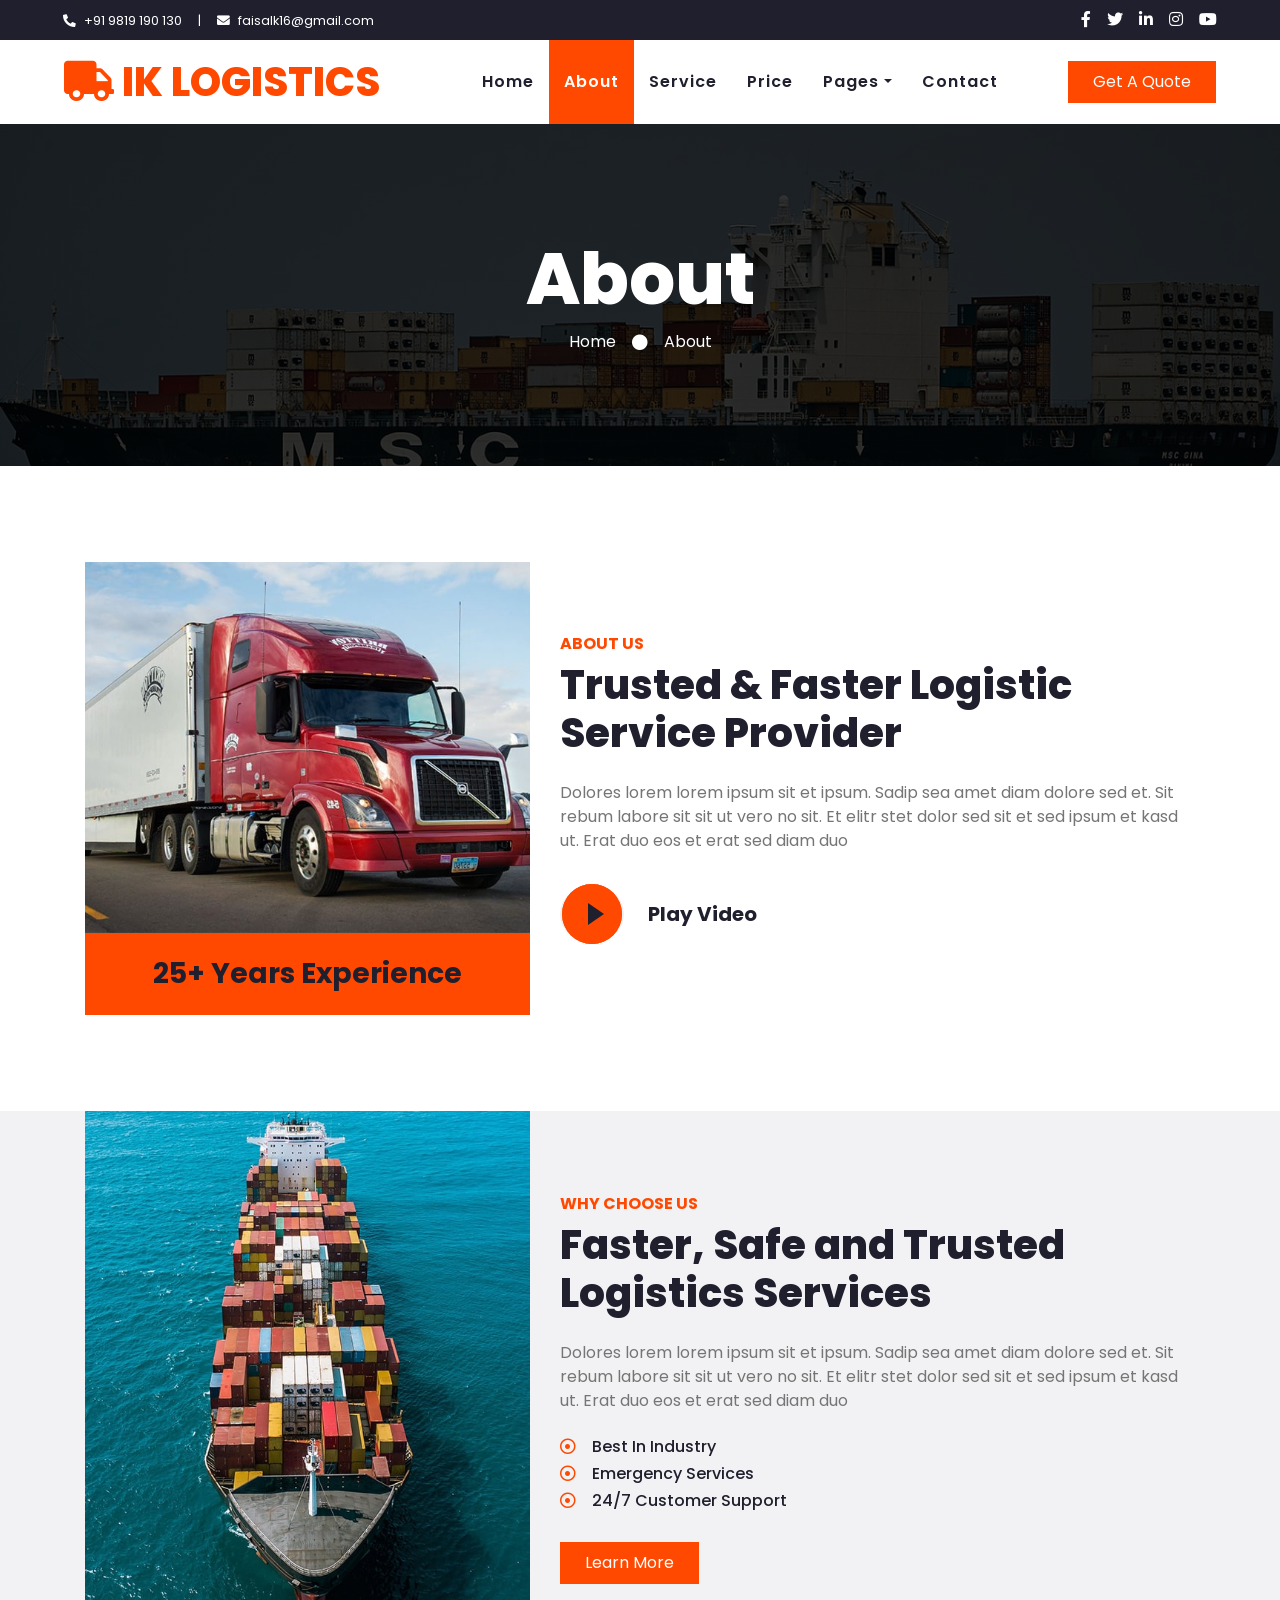
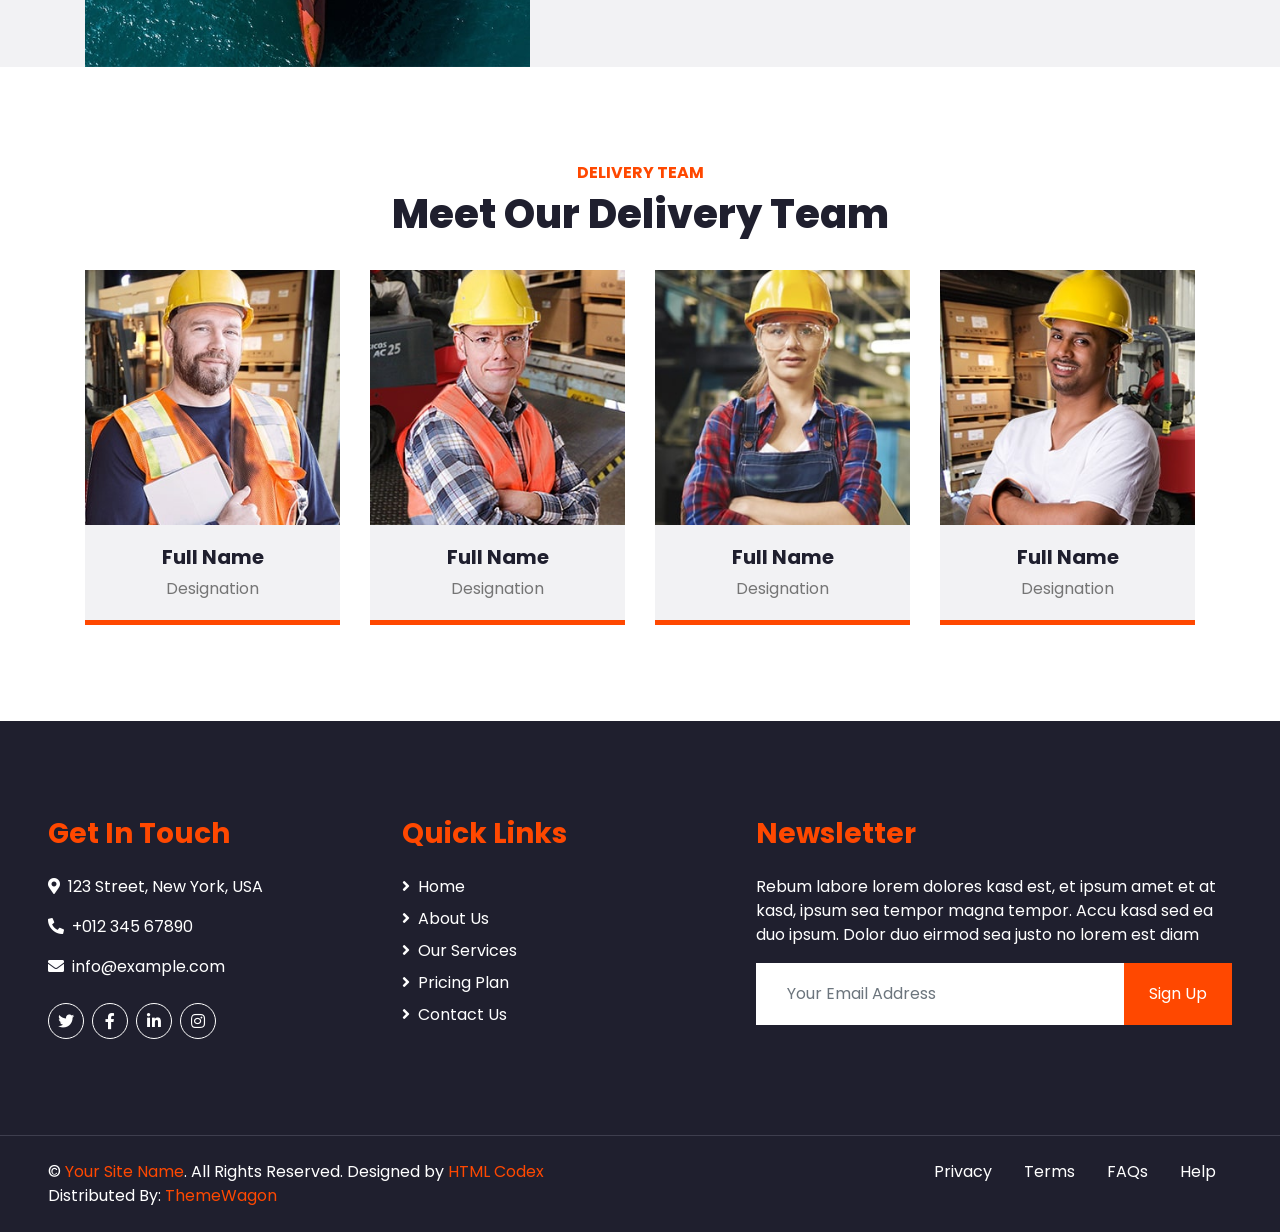
<file: about.html>
<!DOCTYPE html>
<html lang="en">

<head>
    <meta charset="utf-8">
    <title>FASTER - Logistics Company Website Template</title>
    <meta content="width=device-width, initial-scale=1.0" name="viewport">
    <meta content="Free HTML Templates" name="keywords">
    <meta content="Free HTML Templates" name="description">

    <!-- Favicon -->
    <link href="img/favicon.ico" rel="icon">

    <!-- Google Web Fonts -->
    <link rel="preconnect" href="https://fonts.gstatic.com">
    <link href="https://fonts.googleapis.com/css2?family=Poppins:wght@100;200;300;400;500;600;700;800;900&display=swap" rel="stylesheet">

    <!-- Font Awesome -->
    <link href="https://cdnjs.cloudflare.com/ajax/libs/font-awesome/5.10.0/css/all.min.css" rel="stylesheet">

    <!-- Libraries Stylesheet -->
    <link href="lib/owlcarousel/assets/owl.carousel.min.css" rel="stylesheet">

    <!-- Customized Bootstrap Stylesheet -->
    <link href="css/style.css" rel="stylesheet">
</head>

<body>
    <!-- Topbar Start -->
    <div class="container-fluid bg-dark">
        <div class="row py-2 px-lg-5">
            <div class="col-lg-6 text-center text-lg-left mb-2 mb-lg-0">
                <div class="d-inline-flex align-items-center text-white">
                    <small><i class="fa fa-phone-alt mr-2"></i>+91 9819 190 130</small>
                    <small class="px-3">|</small>
                    <small><i class="fa fa-envelope mr-2"></i>faisalk16@gmail.com</small>
                </div>
            </div>
            <div class="col-lg-6 text-center text-lg-right">
                <div class="d-inline-flex align-items-center">
                    <a class="text-white px-2" href="">
                        <i class="fab fa-facebook-f"></i>
                    </a>
                    <a class="text-white px-2" href="">
                        <i class="fab fa-twitter"></i>
                    </a>
                    <a class="text-white px-2" href="">
                        <i class="fab fa-linkedin-in"></i>
                    </a>
                    <a class="text-white px-2" href="">
                        <i class="fab fa-instagram"></i>
                    </a>
                    <a class="text-white pl-2" href="">
                        <i class="fab fa-youtube"></i>
                    </a>
                </div>
            </div>
        </div>
    </div>
    <!-- Topbar End -->


    <!-- Navbar Start -->
    <div class="container-fluid p-0">
        <nav class="navbar navbar-expand-lg bg-light navbar-light py-3 py-lg-0 px-lg-5">
            <a href="index.html" class="navbar-brand ml-lg-3">
                <h1 class="m-0 display-5 text-uppercase text-primary"><i class="fa fa-truck mr-2"></i>IK LOGISTICS</h1>
            </a>
            <button type="button" class="navbar-toggler" data-toggle="collapse" data-target="#navbarCollapse">
                <span class="navbar-toggler-icon"></span>
            </button>
            <div class="collapse navbar-collapse justify-content-between px-lg-3" id="navbarCollapse">
                <div class="navbar-nav m-auto py-0">
                    <a href="index.html" class="nav-item nav-link">Home</a>
                    <a href="about.html" class="nav-item nav-link active">About</a>
                    <a href="service.html" class="nav-item nav-link">Service</a>
                    <a href="price.html" class="nav-item nav-link">Price</a>
                    <div class="nav-item dropdown">
                        <a href="#" class="nav-link dropdown-toggle" data-toggle="dropdown">Pages</a>
                        <div class="dropdown-menu rounded-0 m-0">
                            <a href="blog.html" class="dropdown-item">Blog Grid</a>
                            <a href="single.html" class="dropdown-item">Blog Detail</a>
                        </div>
                    </div>
                    <a href="contact.html" class="nav-item nav-link">Contact</a>
                </div>
                <a href="" class="btn btn-primary py-2 px-4 d-none d-lg-block">Get A Quote</a>
            </div>
        </nav>
    </div>
    <!-- Navbar End -->


    <!-- Header Start -->
    <div class="jumbotron jumbotron-fluid mb-5">
        <div class="container text-center py-5">
            <h1 class="text-white display-3">About</h1>
            <div class="d-inline-flex align-items-center text-white">
                <p class="m-0"><a class="text-white" href="">Home</a></p>
                <i class="fa fa-circle px-3"></i>
                <p class="m-0">About</p>
            </div>
        </div>
    </div>
    <!-- Header End -->


    <!-- About Start -->
    <div class="container-fluid py-5">
        <div class="container">
            <div class="row align-items-center">
                <div class="col-lg-5 pb-4 pb-lg-0">
                    <img class="img-fluid w-100" src="img/about.jpg" alt="">
                    <div class="bg-primary text-dark text-center p-4">
                        <h3 class="m-0">25+ Years Experience</h3>
                    </div>
                </div>
                <div class="col-lg-7">
                    <h6 class="text-primary text-uppercase font-weight-bold">About Us</h6>
                    <h1 class="mb-4">Trusted & Faster Logistic Service Provider</h1>
                    <p class="mb-4">Dolores lorem lorem ipsum sit et ipsum. Sadip sea amet diam dolore sed et. Sit rebum labore sit sit ut vero no sit. Et elitr stet dolor sed sit et sed ipsum et kasd ut. Erat duo eos et erat sed diam duo</p>
                    <div class="d-flex align-items-center pt-2">
                        <button type="button" class="btn-play" data-toggle="modal"
                            data-src="https://www.youtube.com/embed/DWRcNpR6Kdc" data-target="#videoModal">
                            <span></span>
                        </button>
                        <h5 class="font-weight-bold m-0 ml-4">Play Video</h5>
                    </div>
                </div>
            </div>
        </div>
        <!-- Video Modal -->
        <div class="modal fade" id="videoModal" tabindex="-1" role="dialog" aria-labelledby="exampleModalLabel" aria-hidden="true">
            <div class="modal-dialog" role="document">
                <div class="modal-content">
                    <div class="modal-body">
                        <button type="button" class="close" data-dismiss="modal" aria-label="Close">
                            <span aria-hidden="true">&times;</span>
                        </button>        
                        <!-- 16:9 aspect ratio -->
                        <div class="embed-responsive embed-responsive-16by9">
                            <iframe class="embed-responsive-item" src="" id="video"  allowscriptaccess="always" allow="autoplay"></iframe>
                        </div>
                    </div>
                </div>
            </div>
        </div>
    </div>
    <!-- About End -->


    <!-- Features Start -->
    <div class="container-fluid bg-secondary my-5">
        <div class="container">
            <div class="row align-items-center">
                <div class="col-lg-5">
                    <img class="img-fluid w-100" src="img/feature.jpg" alt="">
                </div>
                <div class="col-lg-7 py-5 py-lg-0">
                    <h6 class="text-primary text-uppercase font-weight-bold">Why Choose Us</h6>
                    <h1 class="mb-4">Faster, Safe and Trusted Logistics Services</h1>
                    <p class="mb-4">Dolores lorem lorem ipsum sit et ipsum. Sadip sea amet diam dolore sed et. Sit rebum labore sit sit ut vero no sit. Et elitr stet dolor sed sit et sed ipsum et kasd ut. Erat duo eos et erat sed diam duo</p>
                    <ul class="list-inline">
                        <li><h6><i class="far fa-dot-circle text-primary mr-3"></i>Best In Industry</h6>
                        <li><h6><i class="far fa-dot-circle text-primary mr-3"></i>Emergency Services</h6></li>
                        <li><h6><i class="far fa-dot-circle text-primary mr-3"></i>24/7 Customer Support</h6></li>
                    </ul>
                    <a href="" class="btn btn-primary mt-3 py-2 px-4">Learn More</a>
                </div>
            </div>
        </div>
    </div>
    <!-- Features End -->


    <!-- Team Start -->
    <div class="container-fluid pt-5">
        <div class="container">
            <div class="text-center pb-2">
                <h6 class="text-primary text-uppercase font-weight-bold">Delivery Team</h6>
                <h1 class="mb-4">Meet Our Delivery Team</h1>
            </div>
            <div class="row">
                <div class="col-lg-3 col-md-6">
                    <div class="team card position-relative overflow-hidden border-0 mb-5">
                        <img class="card-img-top" src="img/team-1.jpg" alt="">
                        <div class="card-body text-center p-0">
                            <div class="team-text d-flex flex-column justify-content-center bg-secondary">
                                <h5 class="font-weight-bold">Full Name</h5>
                                <span>Designation</span>
                            </div>
                            <div class="team-social d-flex align-items-center justify-content-center bg-primary">
                                <a class="btn btn-outline-dark btn-social mr-2" href="#"><i class="fab fa-twitter"></i></a>
                                <a class="btn btn-outline-dark btn-social mr-2" href="#"><i class="fab fa-facebook-f"></i></a>
                                <a class="btn btn-outline-dark btn-social mr-2" href="#"><i class="fab fa-linkedin-in"></i></a>
                                <a class="btn btn-outline-dark btn-social" href="#"><i class="fab fa-instagram"></i></a>
                            </div>
                        </div>
                    </div>
                </div>
                <div class="col-lg-3 col-md-6">
                    <div class="team card position-relative overflow-hidden border-0 mb-5">
                        <img class="card-img-top" src="img/team-2.jpg" alt="">
                        <div class="card-body text-center p-0">
                            <div class="team-text d-flex flex-column justify-content-center bg-secondary">
                                <h5 class="font-weight-bold">Full Name</h5>
                                <span>Designation</span>
                            </div>
                            <div class="team-social d-flex align-items-center justify-content-center bg-primary">
                                <a class="btn btn-outline-dark btn-social mr-2" href="#"><i class="fab fa-twitter"></i></a>
                                <a class="btn btn-outline-dark btn-social mr-2" href="#"><i class="fab fa-facebook-f"></i></a>
                                <a class="btn btn-outline-dark btn-social mr-2" href="#"><i class="fab fa-linkedin-in"></i></a>
                                <a class="btn btn-outline-dark btn-social" href="#"><i class="fab fa-instagram"></i></a>
                            </div>
                        </div>
                    </div>
                </div>
                <div class="col-lg-3 col-md-6">
                    <div class="team card position-relative overflow-hidden border-0 mb-5">
                        <img class="card-img-top" src="img/team-3.jpg" alt="">
                        <div class="card-body text-center p-0">
                            <div class="team-text d-flex flex-column justify-content-center bg-secondary">
                                <h5 class="font-weight-bold">Full Name</h5>
                                <span>Designation</span>
                            </div>
                            <div class="team-social d-flex align-items-center justify-content-center bg-primary">
                                <a class="btn btn-outline-dark btn-social mr-2" href="#"><i class="fab fa-twitter"></i></a>
                                <a class="btn btn-outline-dark btn-social mr-2" href="#"><i class="fab fa-facebook-f"></i></a>
                                <a class="btn btn-outline-dark btn-social mr-2" href="#"><i class="fab fa-linkedin-in"></i></a>
                                <a class="btn btn-outline-dark btn-social" href="#"><i class="fab fa-instagram"></i></a>
                            </div>
                        </div>
                    </div>
                </div>
                <div class="col-lg-3 col-md-6">
                    <div class="team card position-relative overflow-hidden border-0 mb-5">
                        <img class="card-img-top" src="img/team-4.jpg" alt="">
                        <div class="card-body text-center p-0">
                            <div class="team-text d-flex flex-column justify-content-center bg-secondary">
                                <h5 class="font-weight-bold">Full Name</h5>
                                <span>Designation</span>
                            </div>
                            <div class="team-social d-flex align-items-center justify-content-center bg-primary">
                                <a class="btn btn-outline-dark btn-social mr-2" href="#"><i class="fab fa-twitter"></i></a>
                                <a class="btn btn-outline-dark btn-social mr-2" href="#"><i class="fab fa-facebook-f"></i></a>
                                <a class="btn btn-outline-dark btn-social mr-2" href="#"><i class="fab fa-linkedin-in"></i></a>
                                <a class="btn btn-outline-dark btn-social" href="#"><i class="fab fa-instagram"></i></a>
                            </div>
                        </div>
                    </div>
                </div>
            </div>
        </div>
    </div>
    <!-- Team End -->


    <!-- Footer Start -->
    <div class="container-fluid bg-dark text-white mt-5 py-5 px-sm-3 px-md-5">
        <div class="row pt-5">
            <div class="col-lg-7 col-md-6">
                <div class="row">
                    <div class="col-md-6 mb-5">
                        <h3 class="text-primary mb-4">Get In Touch</h3>
                        <p><i class="fa fa-map-marker-alt mr-2"></i>123 Street, New York, USA</p>
                        <p><i class="fa fa-phone-alt mr-2"></i>+012 345 67890</p>
                        <p><i class="fa fa-envelope mr-2"></i>info@example.com</p>
                        <div class="d-flex justify-content-start mt-4">
                            <a class="btn btn-outline-light btn-social mr-2" href="#"><i class="fab fa-twitter"></i></a>
                            <a class="btn btn-outline-light btn-social mr-2" href="#"><i class="fab fa-facebook-f"></i></a>
                            <a class="btn btn-outline-light btn-social mr-2" href="#"><i class="fab fa-linkedin-in"></i></a>
                            <a class="btn btn-outline-light btn-social" href="#"><i class="fab fa-instagram"></i></a>
                        </div>
                    </div>
                    <div class="col-md-6 mb-5">
                        <h3 class="text-primary mb-4">Quick Links</h3>
                        <div class="d-flex flex-column justify-content-start">
                            <a class="text-white mb-2" href="#"><i class="fa fa-angle-right mr-2"></i>Home</a>
                            <a class="text-white mb-2" href="#"><i class="fa fa-angle-right mr-2"></i>About Us</a>
                            <a class="text-white mb-2" href="#"><i class="fa fa-angle-right mr-2"></i>Our Services</a>
                            <a class="text-white mb-2" href="#"><i class="fa fa-angle-right mr-2"></i>Pricing Plan</a>
                            <a class="text-white" href="#"><i class="fa fa-angle-right mr-2"></i>Contact Us</a>
                        </div>
                    </div>
                </div>
            </div>
            <div class="col-lg-5 col-md-6 mb-5">
                <h3 class="text-primary mb-4">Newsletter</h3>
                <p>Rebum labore lorem dolores kasd est, et ipsum amet et at kasd, ipsum sea tempor magna tempor. Accu kasd sed ea duo ipsum. Dolor duo eirmod sea justo no lorem est diam</p>
                <div class="w-100">
                    <div class="input-group">
                        <input type="text" class="form-control border-light" style="padding: 30px;" placeholder="Your Email Address">
                        <div class="input-group-append">
                            <button class="btn btn-primary px-4">Sign Up</button>
                        </div>
                    </div>
                </div>
            </div>
        </div>
    </div>
    <div class="container-fluid bg-dark text-white border-top py-4 px-sm-3 px-md-5" style="border-color: #3E3E4E !important;">
        <div class="row">
            <div class="col-lg-6 text-center text-md-left mb-3 mb-md-0">
                <p class="m-0 text-white">&copy; <a href="#">Your Site Name</a>. All Rights Reserved. 
				
				<!--/*** This template is free as long as you keep the footer author’s credit link/attribution link/backlink. If you'd like to use the template without the footer author’s credit link/attribution link/backlink, you can purchase the Credit Removal License from "https://htmlcodex.com/credit-removal". Thank you for your support. ***/-->
				Designed by <a href="https://htmlcodex.com">HTML Codex</a>
                <br>Distributed By: <a href="https://themewagon.com" target="_blank">ThemeWagon</a>
                </p>
            </div>
            <div class="col-lg-6 text-center text-md-right">
                <ul class="nav d-inline-flex">
                    <li class="nav-item">
                        <a class="nav-link text-white py-0" href="#">Privacy</a>
                    </li>
                    <li class="nav-item">
                        <a class="nav-link text-white py-0" href="#">Terms</a>
                    </li>
                    <li class="nav-item">
                        <a class="nav-link text-white py-0" href="#">FAQs</a>
                    </li>
                    <li class="nav-item">
                        <a class="nav-link text-white py-0" href="#">Help</a>
                    </li>
                </ul>
            </div>
        </div>
    </div>
    <!-- Footer End -->


    <!-- Back to Top -->
    <a href="#" class="btn btn-lg btn-primary back-to-top"><i class="fa fa-angle-double-up"></i></a>


    <!-- JavaScript Libraries -->
    <script src="https://code.jquery.com/jquery-3.4.1.min.js"></script>
    <script src="https://stackpath.bootstrapcdn.com/bootstrap/4.4.1/js/bootstrap.bundle.min.js"></script>
    <script src="lib/easing/easing.min.js"></script>
    <script src="lib/waypoints/waypoints.min.js"></script>
    <script src="lib/counterup/counterup.min.js"></script>
    <script src="lib/owlcarousel/owl.carousel.min.js"></script>

    <!-- Contact Javascript File -->
    <script src="mail/jqBootstrapValidation.min.js"></script>
    <script src="mail/contact.js"></script>

    <!-- Template Javascript -->
    <script src="js/main.js"></script>
</body>

</html>
</file>
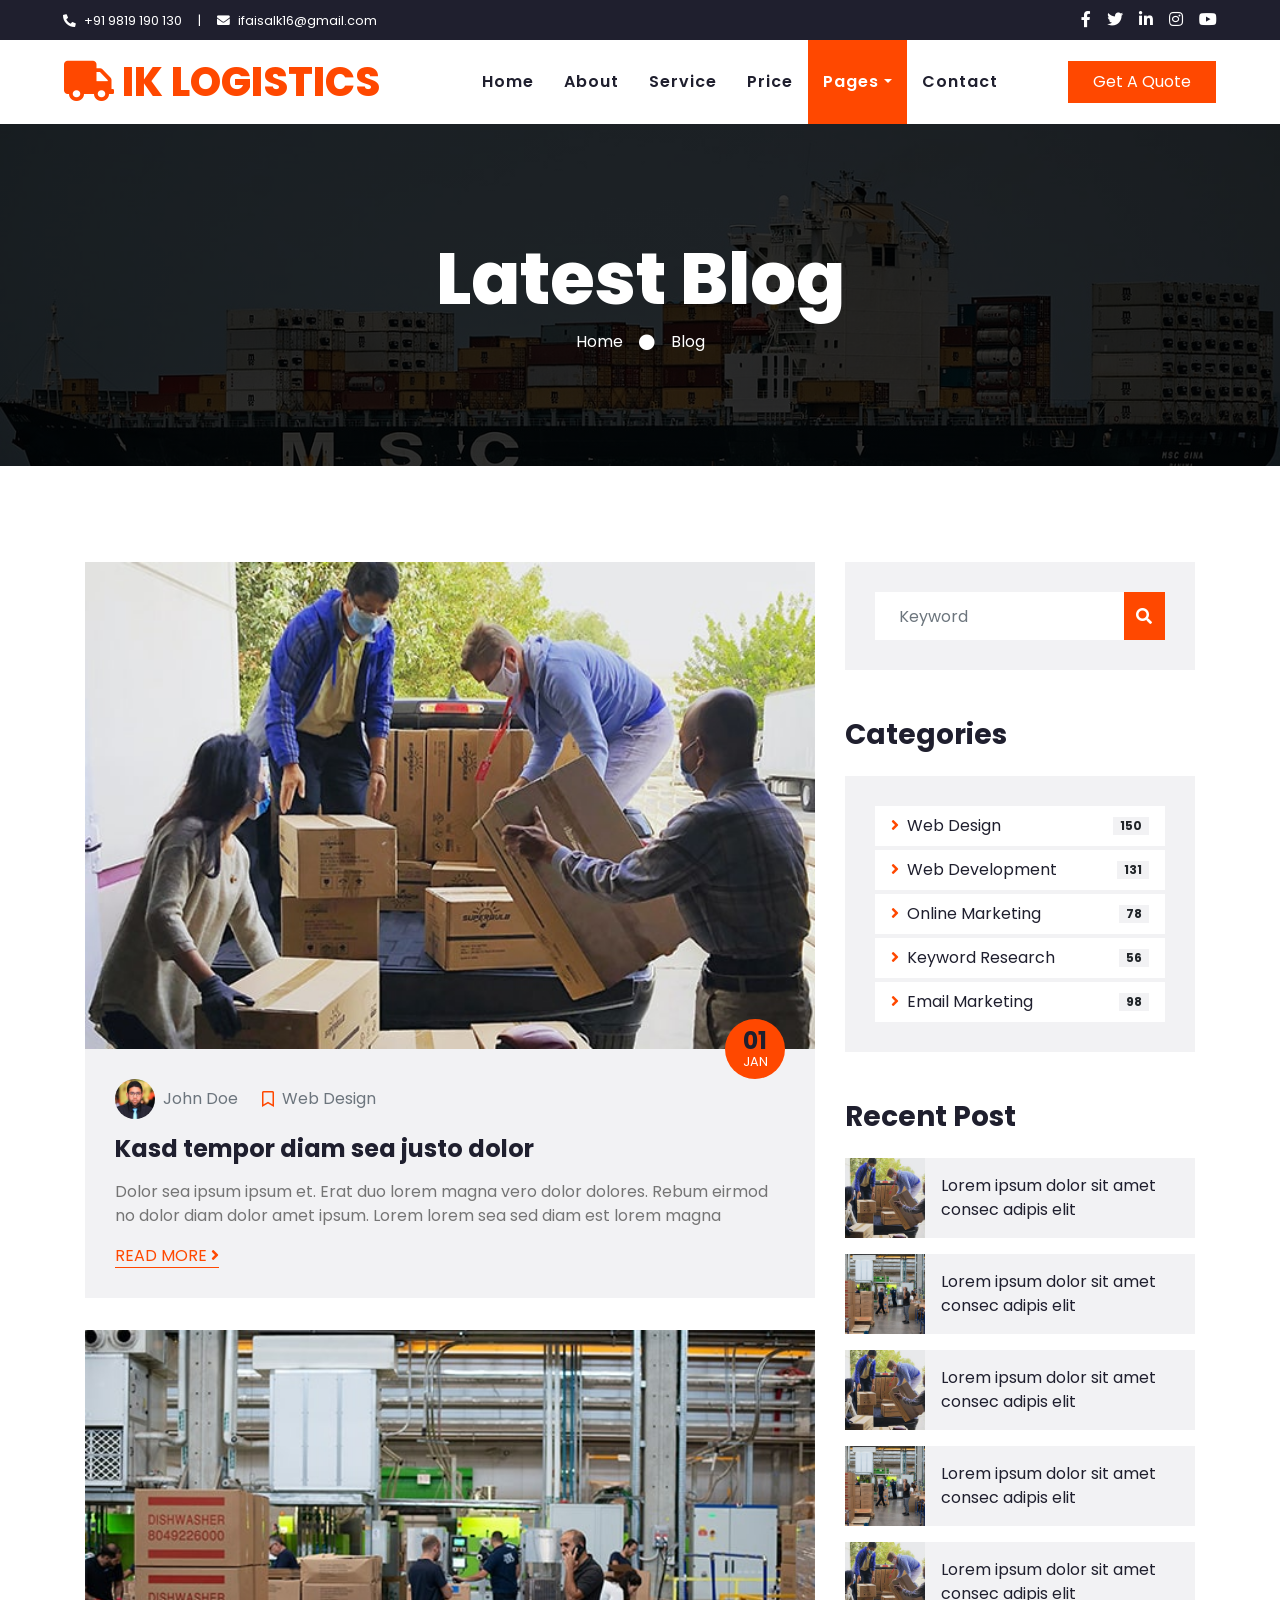
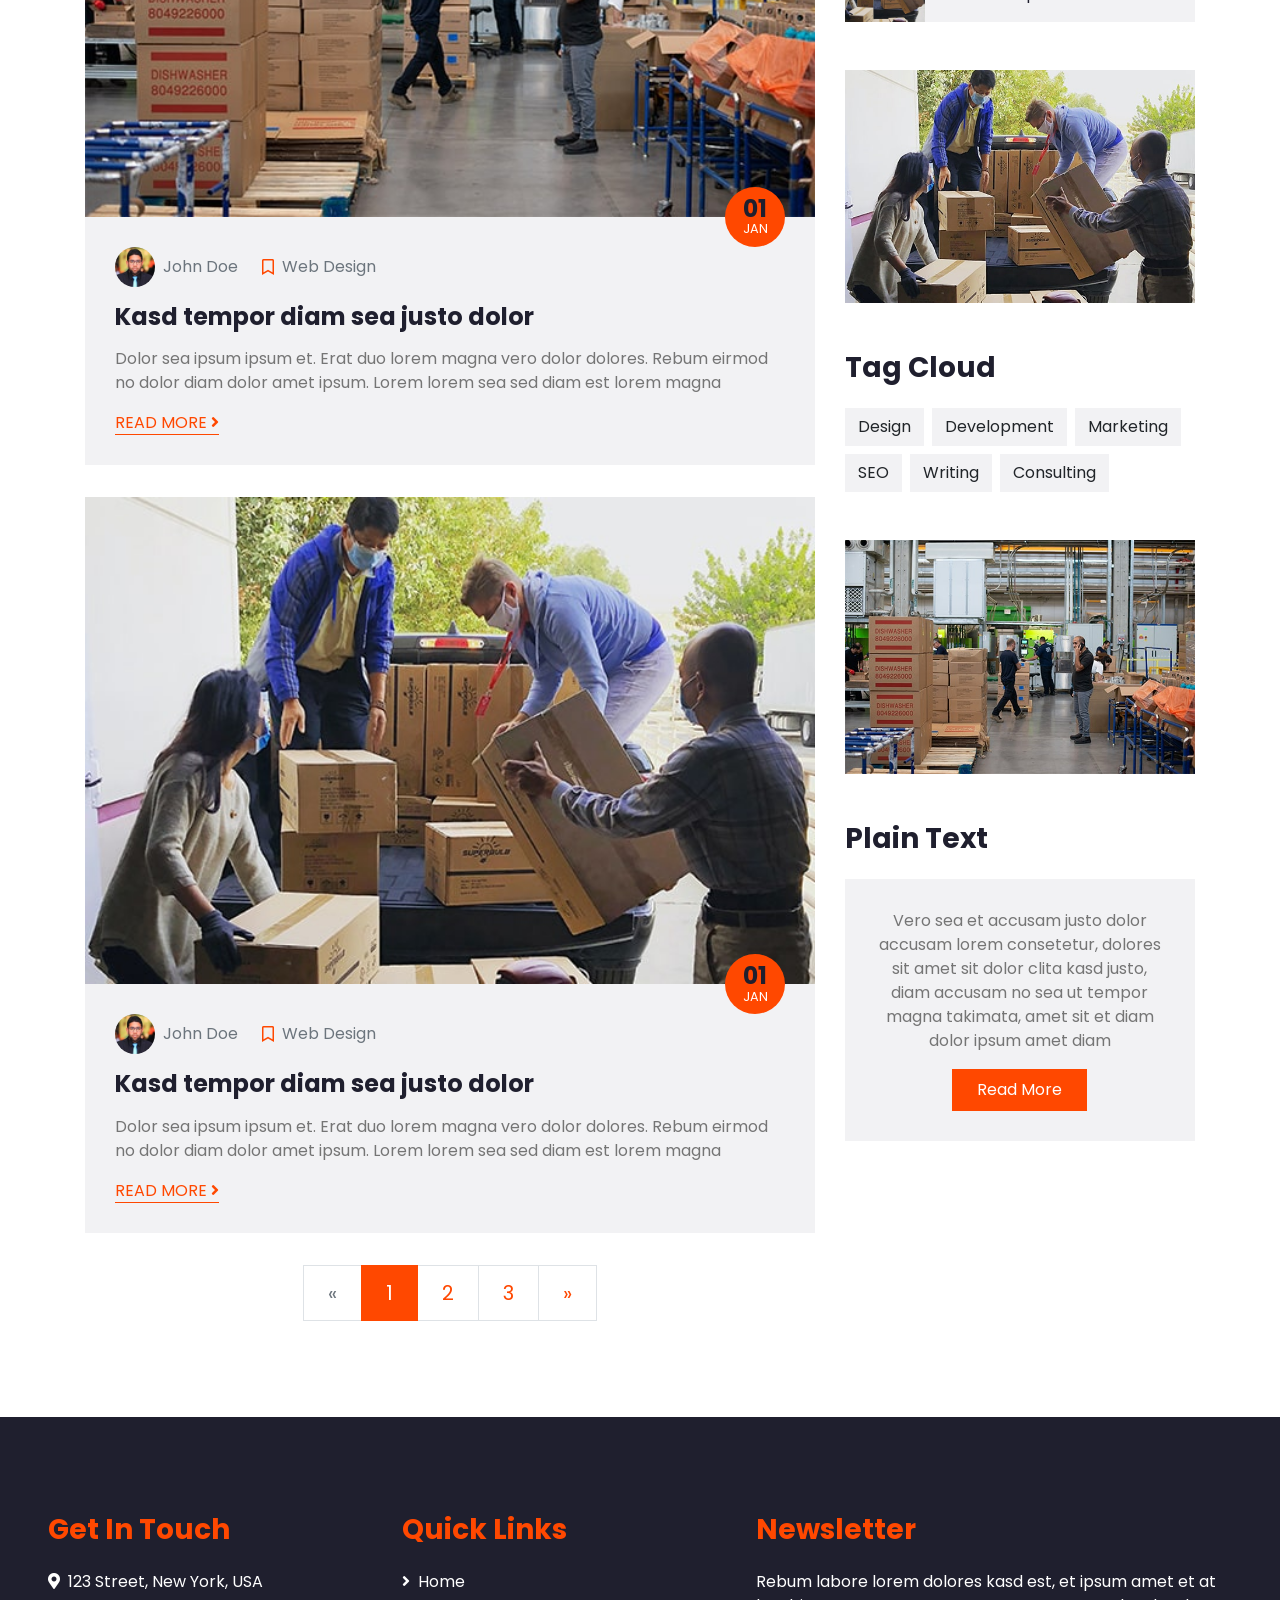
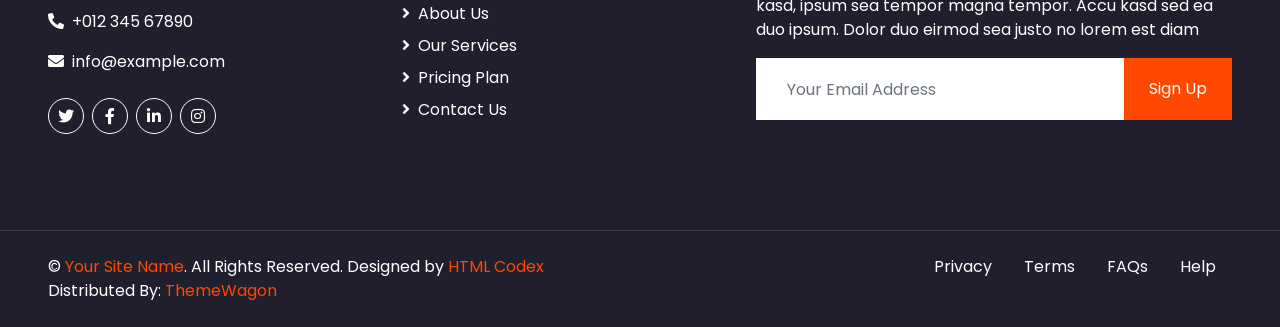
<file: blog.html>
<!DOCTYPE html>
<html lang="en">

<head>
    <meta charset="utf-8">
    <title>FASTER - Logistics Company Website Template</title>
    <meta content="width=device-width, initial-scale=1.0" name="viewport">
    <meta content="Free HTML Templates" name="keywords">
    <meta content="Free HTML Templates" name="description">

    <!-- Favicon -->
    <link href="img/favicon.ico" rel="icon">

    <!-- Google Web Fonts -->
    <link rel="preconnect" href="https://fonts.gstatic.com">
    <link href="https://fonts.googleapis.com/css2?family=Poppins:wght@100;200;300;400;500;600;700;800;900&display=swap" rel="stylesheet">

    <!-- Font Awesome -->
    <link href="https://cdnjs.cloudflare.com/ajax/libs/font-awesome/5.10.0/css/all.min.css" rel="stylesheet">

    <!-- Libraries Stylesheet -->
    <link href="lib/owlcarousel/assets/owl.carousel.min.css" rel="stylesheet">

    <!-- Customized Bootstrap Stylesheet -->
    <link href="css/style.css" rel="stylesheet">
</head>

<body>
    <!-- Topbar Start -->
    <div class="container-fluid bg-dark">
        <div class="row py-2 px-lg-5">
            <div class="col-lg-6 text-center text-lg-left mb-2 mb-lg-0">
                <div class="d-inline-flex align-items-center text-white">
                    <small><i class="fa fa-phone-alt mr-2"></i>+91 9819 190 130</small>
                    <small class="px-3">|</small>
                    <small><i class="fa fa-envelope mr-2"></i>ifaisalk16@gmail.com</small>
                </div>
            </div>
            <div class="col-lg-6 text-center text-lg-right">
                <div class="d-inline-flex align-items-center">
                    <a class="text-white px-2" href="">
                        <i class="fab fa-facebook-f"></i>
                    </a>
                    <a class="text-white px-2" href="">
                        <i class="fab fa-twitter"></i>
                    </a>
                    <a class="text-white px-2" href="">
                        <i class="fab fa-linkedin-in"></i>
                    </a>
                    <a class="text-white px-2" href="">
                        <i class="fab fa-instagram"></i>
                    </a>
                    <a class="text-white pl-2" href="">
                        <i class="fab fa-youtube"></i>
                    </a>
                </div>
            </div>
        </div>
    </div>
    <!-- Topbar End -->


    <!-- Navbar Start -->
    <div class="container-fluid p-0">
        <nav class="navbar navbar-expand-lg bg-light navbar-light py-3 py-lg-0 px-lg-5">
            <a href="index.html" class="navbar-brand ml-lg-3">
                <h1 class="m-0 display-5 text-uppercase text-primary"><i class="fa fa-truck mr-2"></i>IK LOGISTICS</h1>
            </a>
            <button type="button" class="navbar-toggler" data-toggle="collapse" data-target="#navbarCollapse">
                <span class="navbar-toggler-icon"></span>
            </button>
            <div class="collapse navbar-collapse justify-content-between px-lg-3" id="navbarCollapse">
                <div class="navbar-nav m-auto py-0">
                    <a href="index.html" class="nav-item nav-link">Home</a>
                    <a href="about.html" class="nav-item nav-link">About</a>
                    <a href="service.html" class="nav-item nav-link">Service</a>
                    <a href="price.html" class="nav-item nav-link">Price</a>
                    <div class="nav-item dropdown">
                        <a href="#" class="nav-link dropdown-toggle active" data-toggle="dropdown">Pages</a>
                        <div class="dropdown-menu rounded-0 m-0">
                            <a href="blog.html" class="dropdown-item active">Blog Grid</a>
                            <a href="single.html" class="dropdown-item">Blog Detail</a>
                        </div>
                    </div>
                    <a href="contact.html" class="nav-item nav-link">Contact</a>
                </div>
                <a href="" class="btn btn-primary py-2 px-4 d-none d-lg-block">Get A Quote</a>
            </div>
        </nav>
    </div>
    <!-- Navbar End -->


    <!-- Header Start -->
    <div class="jumbotron jumbotron-fluid mb-5">
        <div class="container text-center py-5">
            <h1 class="text-white display-3">Latest Blog</h1>
            <div class="d-inline-flex align-items-center text-white">
                <p class="m-0"><a class="text-white" href="">Home</a></p>
                <i class="fa fa-circle px-3"></i>
                <p class="m-0">Blog</p>
            </div>
        </div>
    </div>
    <!-- Header End -->


    <!-- Blog Start -->
    <div class="container py-5">
        <div class="row">
            <!-- Blog Grid Start -->
            <div class="col-lg-8">
                <div class="row">
                    <div class="col-md-12 mb-3">
                        <div class="position-relative">
                            <img class="img-fluid w-100" src="img/blog-1.jpg" alt="">
                            <div class="position-absolute bg-primary d-flex flex-column align-items-center justify-content-center rounded-circle"
                                style="width: 60px; height: 60px; bottom: -30px; right: 30px;">
                                <h4 class="font-weight-bold mb-n1">01</h4>
                                <small class="text-white text-uppercase">Jan</small>
                            </div>
                        </div>
                        <div class="bg-secondary mb-3" style="padding: 30px;">
                            <div class="d-flex mb-3">
                                <div class="d-flex align-items-center">
                                    <img class="rounded-circle" style="width: 40px; height: 40px;" src="img/user.jpg" alt="">
                                    <a class="text-muted ml-2" href="">John Doe</a>
                                </div>
                                <div class="d-flex align-items-center ml-4">
                                    <i class="far fa-bookmark text-primary"></i>
                                    <a class="text-muted ml-2" href="">Web Design</a>
                                </div>
                            </div>
                            <h4 class="font-weight-bold mb-3">Kasd tempor diam sea justo dolor</h4>
                            <p>Dolor sea ipsum ipsum et. Erat duo lorem magna vero dolor dolores. Rebum eirmod no dolor diam dolor amet ipsum. Lorem lorem sea sed diam est lorem magna</p>
                            <a class="border-bottom border-primary text-uppercase text-decoration-none" href="">Read More <i class="fa fa-angle-right"></i></a>
                        </div>
                    </div>
                    <div class="col-md-12 mb-3">
                        <div class="position-relative">
                            <img class="img-fluid w-100" src="img/blog-2.jpg" alt="">
                            <div class="position-absolute bg-primary d-flex flex-column align-items-center justify-content-center rounded-circle"
                                style="width: 60px; height: 60px; bottom: -30px; right: 30px;">
                                <h4 class="font-weight-bold mb-n1">01</h4>
                                <small class="text-white text-uppercase">Jan</small>
                            </div>
                        </div>
                        <div class="bg-secondary mb-3" style="padding: 30px;">
                            <div class="d-flex mb-3">
                                <div class="d-flex align-items-center">
                                    <img class="rounded-circle" style="width: 40px; height: 40px;" src="img/user.jpg" alt="">
                                    <a class="text-muted ml-2" href="">John Doe</a>
                                </div>
                                <div class="d-flex align-items-center ml-4">
                                    <i class="far fa-bookmark text-primary"></i>
                                    <a class="text-muted ml-2" href="">Web Design</a>
                                </div>
                            </div>
                            <h4 class="font-weight-bold mb-3">Kasd tempor diam sea justo dolor</h4>
                            <p>Dolor sea ipsum ipsum et. Erat duo lorem magna vero dolor dolores. Rebum eirmod no dolor diam dolor amet ipsum. Lorem lorem sea sed diam est lorem magna</p>
                            <a class="border-bottom border-primary text-uppercase text-decoration-none" href="">Read More <i class="fa fa-angle-right"></i></a>
                        </div>
                    </div>
                    <div class="col-md-12 mb-3">
                        <div class="position-relative">
                            <img class="img-fluid w-100" src="img/blog-1.jpg" alt="">
                            <div class="position-absolute bg-primary d-flex flex-column align-items-center justify-content-center rounded-circle"
                                style="width: 60px; height: 60px; bottom: -30px; right: 30px;">
                                <h4 class="font-weight-bold mb-n1">01</h4>
                                <small class="text-white text-uppercase">Jan</small>
                            </div>
                        </div>
                        <div class="bg-secondary mb-3" style="padding: 30px;">
                            <div class="d-flex mb-3">
                                <div class="d-flex align-items-center">
                                    <img class="rounded-circle" style="width: 40px; height: 40px;" src="img/user.jpg" alt="">
                                    <a class="text-muted ml-2" href="">John Doe</a>
                                </div>
                                <div class="d-flex align-items-center ml-4">
                                    <i class="far fa-bookmark text-primary"></i>
                                    <a class="text-muted ml-2" href="">Web Design</a>
                                </div>
                            </div>
                            <h4 class="font-weight-bold mb-3">Kasd tempor diam sea justo dolor</h4>
                            <p>Dolor sea ipsum ipsum et. Erat duo lorem magna vero dolor dolores. Rebum eirmod no dolor diam dolor amet ipsum. Lorem lorem sea sed diam est lorem magna</p>
                            <a class="border-bottom border-primary text-uppercase text-decoration-none" href="">Read More <i class="fa fa-angle-right"></i></a>
                        </div>
                    </div>
                </div>
                <div class="row">
                    <div class="col-12">
                        <nav aria-label="Page navigation">
                          <ul class="pagination pagination-lg justify-content-center mb-0">
                            <li class="page-item disabled">
                              <a class="page-link" href="#" aria-label="Previous">
                                <span aria-hidden="true">&laquo;</span>
                                <span class="sr-only">Previous</span>
                              </a>
                            </li>
                            <li class="page-item active"><a class="page-link" href="#">1</a></li>
                            <li class="page-item"><a class="page-link" href="#">2</a></li>
                            <li class="page-item"><a class="page-link" href="#">3</a></li>
                            <li class="page-item">
                              <a class="page-link" href="#" aria-label="Next">
                                <span aria-hidden="true">&raquo;</span>
                                <span class="sr-only">Next</span>
                              </a>
                            </li>
                          </ul>
                        </nav>
                    </div>
                </div>
            </div>
            <!-- Blog Grid End -->

            <!-- Sidebar Start -->
            <div class="col-lg-4 mt-5 mt-lg-0">
                <!-- Search Form Start -->
                <div class="mb-5">
                    <div class="bg-secondary" style="padding: 30px;">
                        <div class="input-group">
                            <input type="text" class="form-control border-0 p-4" placeholder="Keyword">
                            <div class="input-group-append">
                                <span class="input-group-text bg-primary border-primary text-white"><i
                                        class="fa fa-search"></i></span>
                            </div>
                        </div>
                    </div>
                </div>
                <!-- Search Form End -->

                <!-- Category Start -->
                <div class="mb-5">
                    <h3 class="mb-4">Categories</h3>
                    <div class="bg-secondary" style="padding: 30px;">
                        <ul class="list-inline m-0">
                            <li class="mb-1 py-2 px-3 bg-light d-flex justify-content-between align-items-center">
                                <a class="text-dark" href="#"><i class="fa fa-angle-right text-primary mr-2"></i>Web Design</a>
                                <span class="badge badge-secondary badge-pill">150</span>
                            </li>
                            <li class="mb-1 py-2 px-3 bg-light d-flex justify-content-between align-items-center">
                                <a class="text-dark" href="#"><i class="fa fa-angle-right text-primary mr-2"></i>Web Development</a>
                                <span class="badge badge-secondary badge-pill">131</span>
                            </li>
                            <li class="mb-1 py-2 px-3 bg-light d-flex justify-content-between align-items-center">
                                <a class="text-dark" href="#"><i class="fa fa-angle-right text-primary mr-2"></i>Online Marketing</a>
                                <span class="badge badge-secondary badge-pill">78</span>
                            </li>
                            <li class="mb-1 py-2 px-3 bg-light d-flex justify-content-between align-items-center">
                                <a class="text-dark" href="#"><i class="fa fa-angle-right text-primary mr-2"></i>Keyword Research</a>
                                <span class="badge badge-secondary badge-pill">56</span>
                            </li>
                            <li class="py-2 px-3 bg-light d-flex justify-content-between align-items-center">
                                <a class="text-dark" href="#"><i class="fa fa-angle-right text-primary mr-2"></i>Email Marketing</a>
                                <span class="badge badge-secondary badge-pill">98</span>
                            </li>
                        </ul>
                    </div>
                </div>
                <!-- Category End -->

                <!-- Recent Post Start -->
                <div class="mb-5">
                    <h3 class="mb-4">Recent Post</h3>
                    <div class="d-flex mb-3">
                        <img class="img-fluid" src="img/blog-1.jpg" style="width: 80px; height: 80px; object-fit: cover;" alt="">
                        <a href="" class="d-flex align-items-center bg-secondary text-dark text-decoration-none px-3" style="height: 80px;">
                            Lorem ipsum dolor sit amet consec adipis elit
                        </a>
                    </div>
                    <div class="d-flex mb-3">
                        <img class="img-fluid" src="img/blog-2.jpg" style="width: 80px; height: 80px; object-fit: cover;" alt="">
                        <a href="" class="d-flex align-items-center bg-secondary text-dark text-decoration-none px-3" style="height: 80px;">
                            Lorem ipsum dolor sit amet consec adipis elit
                        </a>
                    </div>
                    <div class="d-flex mb-3">
                        <img class="img-fluid" src="img/blog-1.jpg" style="width: 80px; height: 80px; object-fit: cover;" alt="">
                        <a href="" class="d-flex align-items-center bg-secondary text-dark text-decoration-none px-3" style="height: 80px;">
                            Lorem ipsum dolor sit amet consec adipis elit
                        </a>
                    </div>
                    <div class="d-flex mb-3">
                        <img class="img-fluid" src="img/blog-2.jpg" style="width: 80px; height: 80px; object-fit: cover;" alt="">
                        <a href="" class="d-flex align-items-center bg-secondary text-dark text-decoration-none px-3" style="height: 80px;">
                            Lorem ipsum dolor sit amet consec adipis elit
                        </a>
                    </div>
                    <div class="d-flex mb-3">
                        <img class="img-fluid" src="img/blog-1.jpg" style="width: 80px; height: 80px; object-fit: cover;" alt="">
                        <a href="" class="d-flex align-items-center bg-secondary text-dark text-decoration-none px-3" style="height: 80px;">
                            Lorem ipsum dolor sit amet consec adipis elit
                        </a>
                    </div>
                </div>
                <!-- Recent Post End -->

                <!-- Image Start -->
                <div class="mb-5">
                    <img src="img/blog-1.jpg" alt="" class="img-fluid">
                </div>
                <!-- Image End -->

                <!-- Tags Start -->
                <div class="mb-5">
                    <h3 class="mb-4">Tag Cloud</h3>
                    <div class="d-flex flex-wrap m-n1">
                        <a href="" class="btn btn-secondary m-1">Design</a>
                        <a href="" class="btn btn-secondary m-1">Development</a>
                        <a href="" class="btn btn-secondary m-1">Marketing</a>
                        <a href="" class="btn btn-secondary m-1">SEO</a>
                        <a href="" class="btn btn-secondary m-1">Writing</a>
                        <a href="" class="btn btn-secondary m-1">Consulting</a>
                    </div>
                </div>
                <!-- Tags End -->

                <!-- Image Start -->
                <div class="mb-5">
                    <img src="img/blog-2.jpg" alt="" class="img-fluid">
                </div>
                <!-- Image End -->

                <!-- Plain Text Start -->
                <div>
                    <h3 class="mb-4">Plain Text</h3>
                    <div class="bg-secondary text-center" style="padding: 30px;">
                        <p>Vero sea et accusam justo dolor accusam lorem consetetur, dolores sit amet sit dolor clita kasd justo, diam accusam no sea ut tempor magna takimata, amet sit et diam dolor ipsum amet diam</p>
                        <a href="" class="btn btn-primary py-2 px-4">Read More</a>
                    </div>
                </div>
                <!-- Plain Text End -->
            </div>
            <!-- Sidebar End -->
        </div>
    </div>
    <!-- Blog End -->


    <!-- Footer Start -->
    <div class="container-fluid bg-dark text-white mt-5 py-5 px-sm-3 px-md-5">
        <div class="row pt-5">
            <div class="col-lg-7 col-md-6">
                <div class="row">
                    <div class="col-md-6 mb-5">
                        <h3 class="text-primary mb-4">Get In Touch</h3>
                        <p><i class="fa fa-map-marker-alt mr-2"></i>123 Street, New York, USA</p>
                        <p><i class="fa fa-phone-alt mr-2"></i>+012 345 67890</p>
                        <p><i class="fa fa-envelope mr-2"></i>info@example.com</p>
                        <div class="d-flex justify-content-start mt-4">
                            <a class="btn btn-outline-light btn-social mr-2" href="#"><i class="fab fa-twitter"></i></a>
                            <a class="btn btn-outline-light btn-social mr-2" href="#"><i class="fab fa-facebook-f"></i></a>
                            <a class="btn btn-outline-light btn-social mr-2" href="#"><i class="fab fa-linkedin-in"></i></a>
                            <a class="btn btn-outline-light btn-social" href="#"><i class="fab fa-instagram"></i></a>
                        </div>
                    </div>
                    <div class="col-md-6 mb-5">
                        <h3 class="text-primary mb-4">Quick Links</h3>
                        <div class="d-flex flex-column justify-content-start">
                            <a class="text-white mb-2" href="#"><i class="fa fa-angle-right mr-2"></i>Home</a>
                            <a class="text-white mb-2" href="#"><i class="fa fa-angle-right mr-2"></i>About Us</a>
                            <a class="text-white mb-2" href="#"><i class="fa fa-angle-right mr-2"></i>Our Services</a>
                            <a class="text-white mb-2" href="#"><i class="fa fa-angle-right mr-2"></i>Pricing Plan</a>
                            <a class="text-white" href="#"><i class="fa fa-angle-right mr-2"></i>Contact Us</a>
                        </div>
                    </div>
                </div>
            </div>
            <div class="col-lg-5 col-md-6 mb-5">
                <h3 class="text-primary mb-4">Newsletter</h3>
                <p>Rebum labore lorem dolores kasd est, et ipsum amet et at kasd, ipsum sea tempor magna tempor. Accu kasd sed ea duo ipsum. Dolor duo eirmod sea justo no lorem est diam</p>
                <div class="w-100">
                    <div class="input-group">
                        <input type="text" class="form-control border-light" style="padding: 30px;" placeholder="Your Email Address">
                        <div class="input-group-append">
                            <button class="btn btn-primary px-4">Sign Up</button>
                        </div>
                    </div>
                </div>
            </div>
        </div>
    </div>
    <div class="container-fluid bg-dark text-white border-top py-4 px-sm-3 px-md-5" style="border-color: #3E3E4E !important;">
        <div class="row">
            <div class="col-lg-6 text-center text-md-left mb-3 mb-md-0">
                <p class="m-0 text-white">&copy; <a href="#">Your Site Name</a>. All Rights Reserved. 
				
				<!--/*** This template is free as long as you keep the footer author’s credit link/attribution link/backlink. If you'd like to use the template without the footer author’s credit link/attribution link/backlink, you can purchase the Credit Removal License from "https://htmlcodex.com/credit-removal". Thank you for your support. ***/-->
				Designed by <a href="https://htmlcodex.com">HTML Codex</a>
                <br>Distributed By: <a href="https://themewagon.com" target="_blank">ThemeWagon</a>
                </p>
            </div>
            <div class="col-lg-6 text-center text-md-right">
                <ul class="nav d-inline-flex">
                    <li class="nav-item">
                        <a class="nav-link text-white py-0" href="#">Privacy</a>
                    </li>
                    <li class="nav-item">
                        <a class="nav-link text-white py-0" href="#">Terms</a>
                    </li>
                    <li class="nav-item">
                        <a class="nav-link text-white py-0" href="#">FAQs</a>
                    </li>
                    <li class="nav-item">
                        <a class="nav-link text-white py-0" href="#">Help</a>
                    </li>
                </ul>
            </div>
        </div>
    </div>
    <!-- Footer End -->


    <!-- Back to Top -->
    <a href="#" class="btn btn-lg btn-primary back-to-top"><i class="fa fa-angle-double-up"></i></a>


    <!-- JavaScript Libraries -->
    <script src="https://code.jquery.com/jquery-3.4.1.min.js"></script>
    <script src="https://stackpath.bootstrapcdn.com/bootstrap/4.4.1/js/bootstrap.bundle.min.js"></script>
    <script src="lib/easing/easing.min.js"></script>
    <script src="lib/waypoints/waypoints.min.js"></script>
    <script src="lib/counterup/counterup.min.js"></script>
    <script src="lib/owlcarousel/owl.carousel.min.js"></script>

    <!-- Contact Javascript File -->
    <script src="mail/jqBootstrapValidation.min.js"></script>
    <script src="mail/contact.js"></script>

    <!-- Template Javascript -->
    <script src="js/main.js"></script>
</body>

</html>
</file>
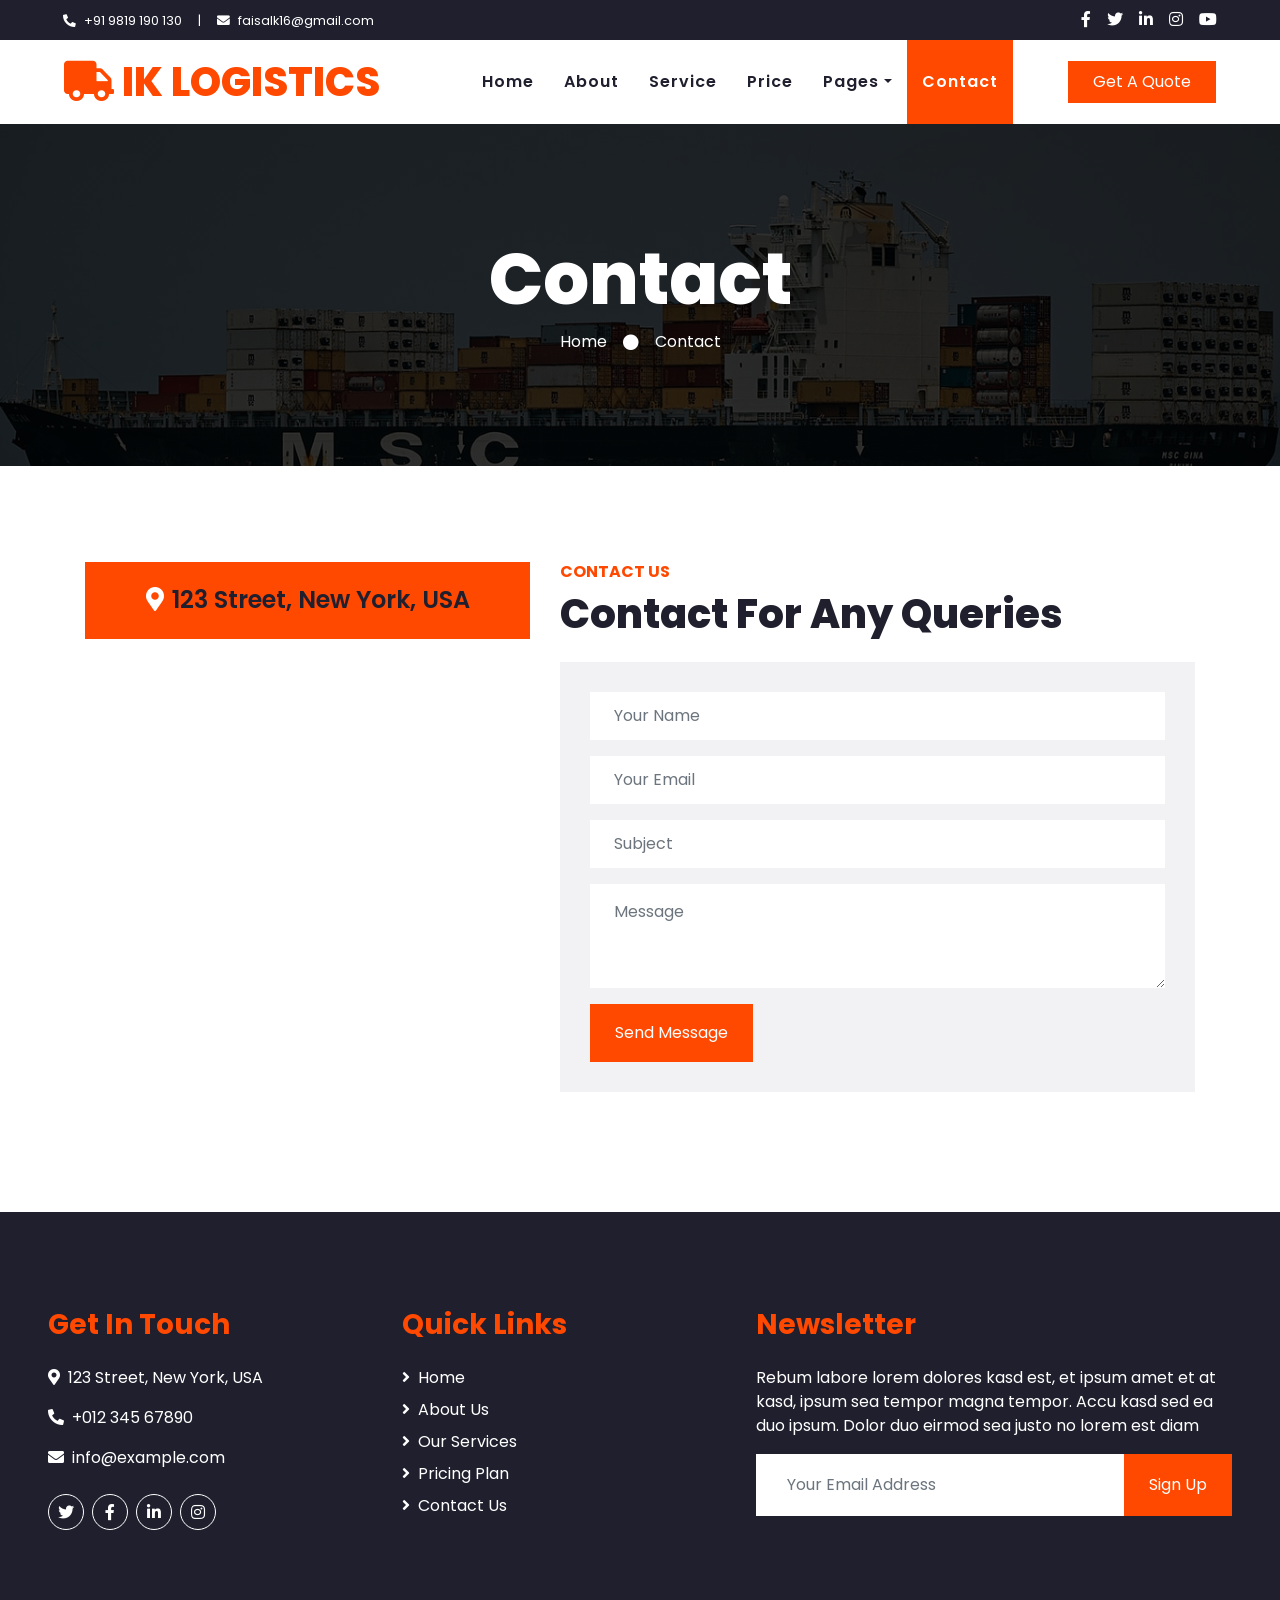
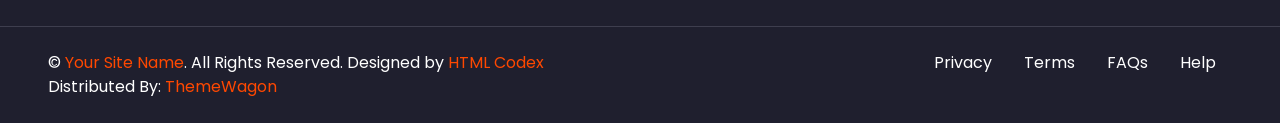
<file: contact.html>
<!DOCTYPE html>
<html lang="en">

<head>
    <meta charset="utf-8">
    <title>FASTER - Logistics Company Website Template</title>
    <meta content="width=device-width, initial-scale=1.0" name="viewport">
    <meta content="Free HTML Templates" name="keywords">
    <meta content="Free HTML Templates" name="description">

    <!-- Favicon -->
    <link href="img/favicon.ico" rel="icon">

    <!-- Google Web Fonts -->
    <link rel="preconnect" href="https://fonts.gstatic.com">
    <link href="https://fonts.googleapis.com/css2?family=Poppins:wght@100;200;300;400;500;600;700;800;900&display=swap" rel="stylesheet">

    <!-- Font Awesome -->
    <link href="https://cdnjs.cloudflare.com/ajax/libs/font-awesome/5.10.0/css/all.min.css" rel="stylesheet">

    <!-- Libraries Stylesheet -->
    <link href="lib/owlcarousel/assets/owl.carousel.min.css" rel="stylesheet">

    <!-- Customized Bootstrap Stylesheet -->
    <link href="css/style.css" rel="stylesheet">
</head>

<body>
    <!-- Topbar Start -->
    <div class="container-fluid bg-dark">
        <div class="row py-2 px-lg-5">
            <div class="col-lg-6 text-center text-lg-left mb-2 mb-lg-0">
                <div class="d-inline-flex align-items-center text-white">
                    <small><i class="fa fa-phone-alt mr-2"></i>+91 9819 190 130</small>
                    <small class="px-3">|</small>
                    <small><i class="fa fa-envelope mr-2"></i>faisalk16@gmail.com</small>
                </div>
            </div>
            <div class="col-lg-6 text-center text-lg-right">
                <div class="d-inline-flex align-items-center">
                    <a class="text-white px-2" href="">
                        <i class="fab fa-facebook-f"></i>
                    </a>
                    <a class="text-white px-2" href="">
                        <i class="fab fa-twitter"></i>
                    </a>
                    <a class="text-white px-2" href="">
                        <i class="fab fa-linkedin-in"></i>
                    </a>
                    <a class="text-white px-2" href="">
                        <i class="fab fa-instagram"></i>
                    </a>
                    <a class="text-white pl-2" href="">
                        <i class="fab fa-youtube"></i>
                    </a>
                </div>
            </div>
        </div>
    </div>
    <!-- Topbar End -->


    <!-- Navbar Start -->
    <div class="container-fluid p-0">
        <nav class="navbar navbar-expand-lg bg-light navbar-light py-3 py-lg-0 px-lg-5">
            <a href="index.html" class="navbar-brand ml-lg-3">
                <h1 class="m-0 display-5 text-uppercase text-primary"><i class="fa fa-truck mr-2"></i>IK LOGISTICS</h1>
            </a>
            <button type="button" class="navbar-toggler" data-toggle="collapse" data-target="#navbarCollapse">
                <span class="navbar-toggler-icon"></span>
            </button>
            <div class="collapse navbar-collapse justify-content-between px-lg-3" id="navbarCollapse">
                <div class="navbar-nav m-auto py-0">
                    <a href="index.html" class="nav-item nav-link">Home</a>
                    <a href="about.html" class="nav-item nav-link">About</a>
                    <a href="service.html" class="nav-item nav-link">Service</a>
                    <a href="price.html" class="nav-item nav-link">Price</a>
                    <div class="nav-item dropdown">
                        <a href="#" class="nav-link dropdown-toggle" data-toggle="dropdown">Pages</a>
                        <div class="dropdown-menu rounded-0 m-0">
                            <a href="blog.html" class="dropdown-item">Blog Grid</a>
                            <a href="single.html" class="dropdown-item">Blog Detail</a>
                        </div>
                    </div>
                    <a href="contact.html" class="nav-item nav-link active">Contact</a>
                </div>
                <a href="" class="btn btn-primary py-2 px-4 d-none d-lg-block">Get A Quote</a>
            </div>
        </nav>
    </div>
    <!-- Navbar End -->


    <!-- Header Start -->
    <div class="jumbotron jumbotron-fluid mb-5">
        <div class="container text-center py-5">
            <h1 class="text-white display-3">Contact</h1>
            <div class="d-inline-flex align-items-center text-white">
                <p class="m-0"><a class="text-white" href="">Home</a></p>
                <i class="fa fa-circle px-3"></i>
                <p class="m-0">Contact</p>
            </div>
        </div>
    </div>
    <!-- Header End -->


    <!-- Contact Start -->
    <div class="container-fluid py-5">
        <div class="container">
            <div class="row">
                <div class="col-lg-5 pb-4 pb-lg-0">
                    <div class="bg-primary text-dark text-center p-4">
                        <h4 class="m-0"><i class="fa fa-map-marker-alt text-white mr-2"></i>123 Street, New York, USA</h4>
                    </div>
                    <iframe style="width: 100%; height: 470px;"
                        src="https://www.google.com/maps/embed?pb=!1m18!1m12!1m3!1d3001156.4288297426!2d-78.01371936852176!3d42.72876761954724!2m3!1f0!2f0!3f0!3m2!1i1024!2i768!4f13.1!3m3!1m2!1s0x4ccc4bf0f123a5a9%3A0xddcfc6c1de189567!2sNew%20York%2C%20USA!5e0!3m2!1sen!2sbd!4v1603794290143!5m2!1sen!2sbd"
                        frameborder="0" style="border:0;" allowfullscreen="" aria-hidden="false" tabindex="0"></iframe>
                </div>
                <div class="col-lg-7">
                    <h6 class="text-primary text-uppercase font-weight-bold">Contact Us</h6>
                    <h1 class="mb-4">Contact For Any Queries</h1>
                    <div class="contact-form bg-secondary" style="padding: 30px;">
                        <div id="success"></div>
                        <form name="sentMessage" id="contactForm" novalidate="novalidate">
                            <div class="control-group">
                                <input type="text" class="form-control border-0 p-4" id="name" placeholder="Your Name"
                                    required="required" data-validation-required-message="Please enter your name" />
                                <p class="help-block text-danger"></p>
                            </div>
                            <div class="control-group">
                                <input type="email" class="form-control border-0 p-4" id="email" placeholder="Your Email"
                                    required="required" data-validation-required-message="Please enter your email" />
                                <p class="help-block text-danger"></p>
                            </div>
                            <div class="control-group">
                                <input type="text" class="form-control border-0 p-4" id="subject" placeholder="Subject"
                                    required="required" data-validation-required-message="Please enter a subject" />
                                <p class="help-block text-danger"></p>
                            </div>
                            <div class="control-group">
                                <textarea class="form-control border-0 py-3 px-4" rows="3" id="message" placeholder="Message"
                                    required="required"
                                    data-validation-required-message="Please enter your message"></textarea>
                                <p class="help-block text-danger"></p>
                            </div>
                            <div>
                                <button class="btn btn-primary py-3 px-4" type="submit" id="sendMessageButton">Send
                                    Message</button>
                            </div>
                        </form>
                    </div>
                </div>
            </div>
        </div>
    </div>
    <!-- Contact End -->


    <!-- Footer Start -->
    <div class="container-fluid bg-dark text-white mt-5 py-5 px-sm-3 px-md-5">
        <div class="row pt-5">
            <div class="col-lg-7 col-md-6">
                <div class="row">
                    <div class="col-md-6 mb-5">
                        <h3 class="text-primary mb-4">Get In Touch</h3>
                        <p><i class="fa fa-map-marker-alt mr-2"></i>123 Street, New York, USA</p>
                        <p><i class="fa fa-phone-alt mr-2"></i>+012 345 67890</p>
                        <p><i class="fa fa-envelope mr-2"></i>info@example.com</p>
                        <div class="d-flex justify-content-start mt-4">
                            <a class="btn btn-outline-light btn-social mr-2" href="#"><i class="fab fa-twitter"></i></a>
                            <a class="btn btn-outline-light btn-social mr-2" href="#"><i class="fab fa-facebook-f"></i></a>
                            <a class="btn btn-outline-light btn-social mr-2" href="#"><i class="fab fa-linkedin-in"></i></a>
                            <a class="btn btn-outline-light btn-social" href="#"><i class="fab fa-instagram"></i></a>
                        </div>
                    </div>
                    <div class="col-md-6 mb-5">
                        <h3 class="text-primary mb-4">Quick Links</h3>
                        <div class="d-flex flex-column justify-content-start">
                            <a class="text-white mb-2" href="#"><i class="fa fa-angle-right mr-2"></i>Home</a>
                            <a class="text-white mb-2" href="#"><i class="fa fa-angle-right mr-2"></i>About Us</a>
                            <a class="text-white mb-2" href="#"><i class="fa fa-angle-right mr-2"></i>Our Services</a>
                            <a class="text-white mb-2" href="#"><i class="fa fa-angle-right mr-2"></i>Pricing Plan</a>
                            <a class="text-white" href="#"><i class="fa fa-angle-right mr-2"></i>Contact Us</a>
                        </div>
                    </div>
                </div>
            </div>
            <div class="col-lg-5 col-md-6 mb-5">
                <h3 class="text-primary mb-4">Newsletter</h3>
                <p>Rebum labore lorem dolores kasd est, et ipsum amet et at kasd, ipsum sea tempor magna tempor. Accu kasd sed ea duo ipsum. Dolor duo eirmod sea justo no lorem est diam</p>
                <div class="w-100">
                    <div class="input-group">
                        <input type="text" class="form-control border-light" style="padding: 30px;" placeholder="Your Email Address">
                        <div class="input-group-append">
                            <button class="btn btn-primary px-4">Sign Up</button>
                        </div>
                    </div>
                </div>
            </div>
        </div>
    </div>
    <div class="container-fluid bg-dark text-white border-top py-4 px-sm-3 px-md-5" style="border-color: #3E3E4E !important;">
        <div class="row">
            <div class="col-lg-6 text-center text-md-left mb-3 mb-md-0">
                <p class="m-0 text-white">&copy; <a href="#">Your Site Name</a>. All Rights Reserved. 
				
				<!--/*** This template is free as long as you keep the footer author’s credit link/attribution link/backlink. If you'd like to use the template without the footer author’s credit link/attribution link/backlink, you can purchase the Credit Removal License from "https://htmlcodex.com/credit-removal". Thank you for your support. ***/-->
				Designed by <a href="https://htmlcodex.com">HTML Codex</a>
                <br>Distributed By: <a href="https://themewagon.com" target="_blank">ThemeWagon</a>
                </p>
            </div>
            <div class="col-lg-6 text-center text-md-right">
                <ul class="nav d-inline-flex">
                    <li class="nav-item">
                        <a class="nav-link text-white py-0" href="#">Privacy</a>
                    </li>
                    <li class="nav-item">
                        <a class="nav-link text-white py-0" href="#">Terms</a>
                    </li>
                    <li class="nav-item">
                        <a class="nav-link text-white py-0" href="#">FAQs</a>
                    </li>
                    <li class="nav-item">
                        <a class="nav-link text-white py-0" href="#">Help</a>
                    </li>
                </ul>
            </div>
        </div>
    </div>
    <!-- Footer End -->


    <!-- Back to Top -->
    <a href="#" class="btn btn-lg btn-primary back-to-top"><i class="fa fa-angle-double-up"></i></a>


    <!-- JavaScript Libraries -->
    <script src="https://code.jquery.com/jquery-3.4.1.min.js"></script>
    <script src="https://stackpath.bootstrapcdn.com/bootstrap/4.4.1/js/bootstrap.bundle.min.js"></script>
    <script src="lib/easing/easing.min.js"></script>
    <script src="lib/waypoints/waypoints.min.js"></script>
    <script src="lib/counterup/counterup.min.js"></script>
    <script src="lib/owlcarousel/owl.carousel.min.js"></script>

    <!-- Contact Javascript File -->
    <script src="mail/jqBootstrapValidation.min.js"></script>
    <script src="mail/contact.js"></script>

    <!-- Template Javascript -->
    <script src="js/main.js"></script>
</body>

</html>
</file>
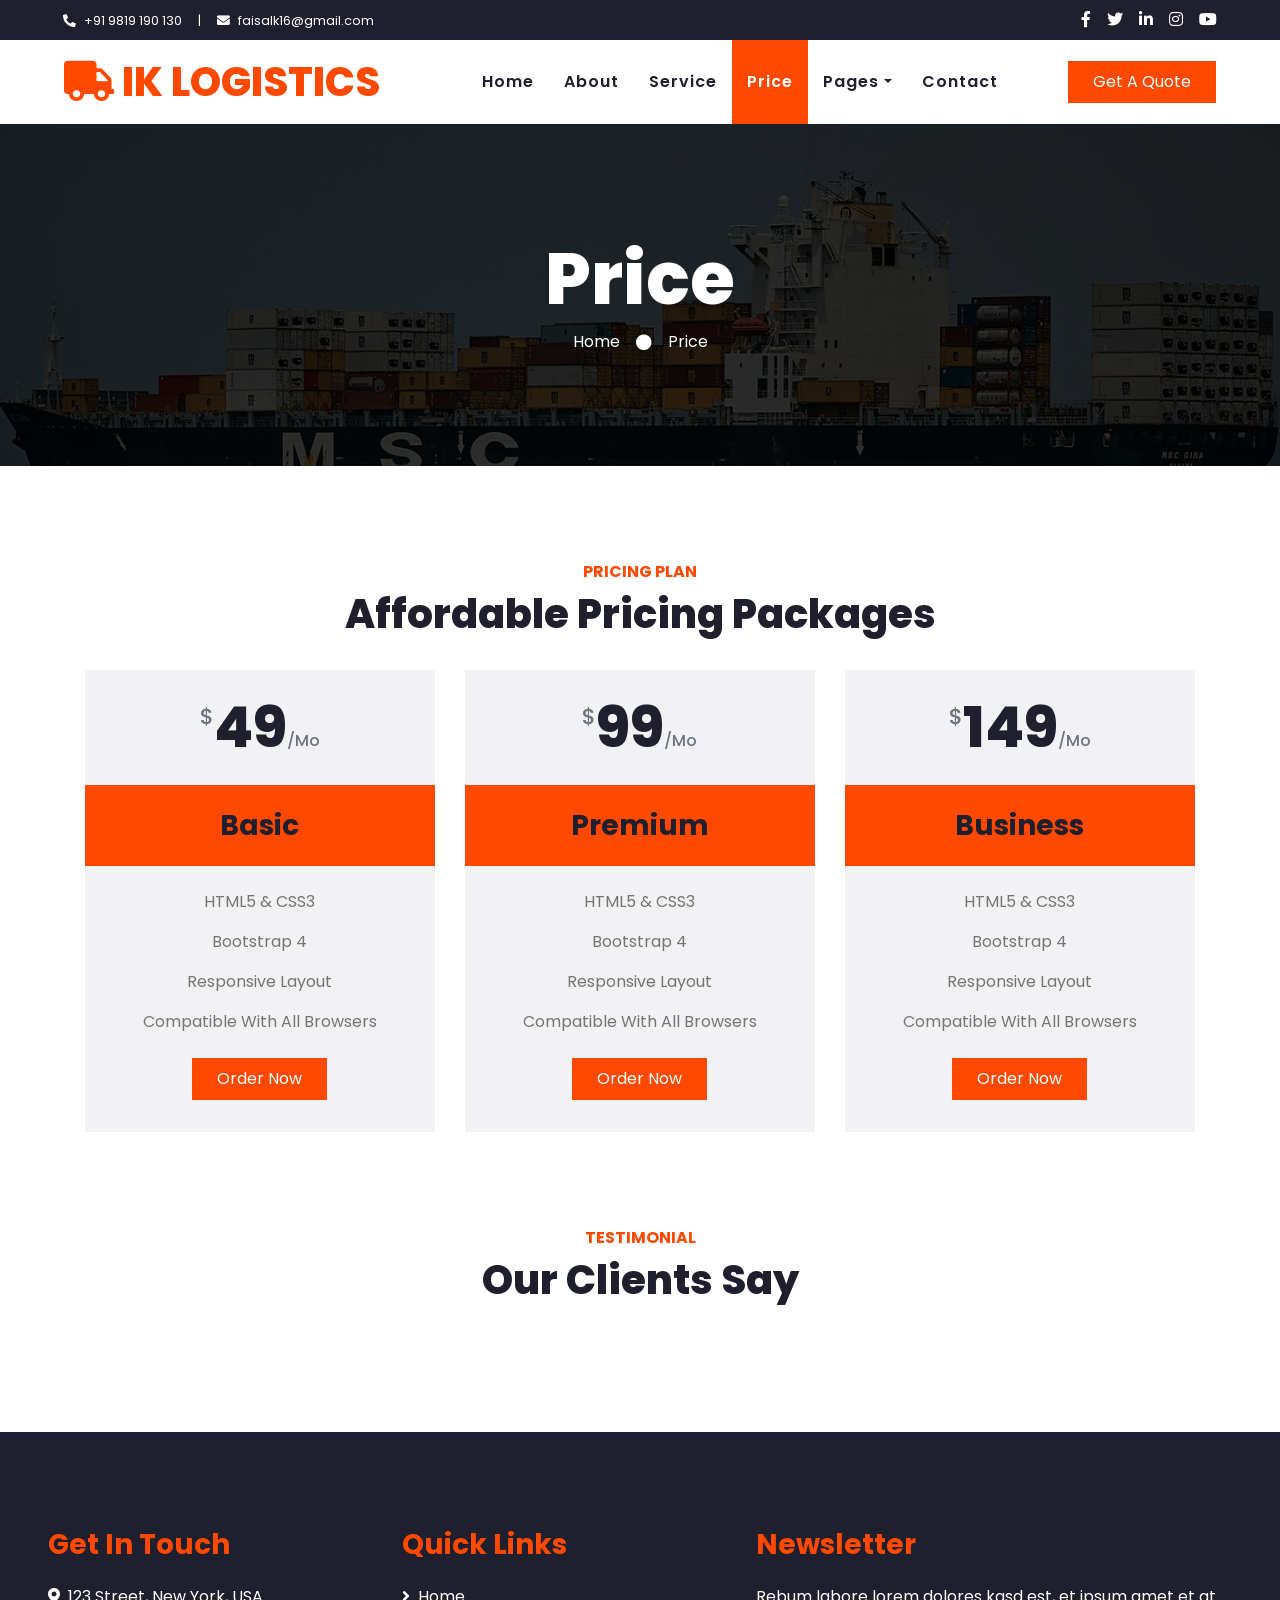
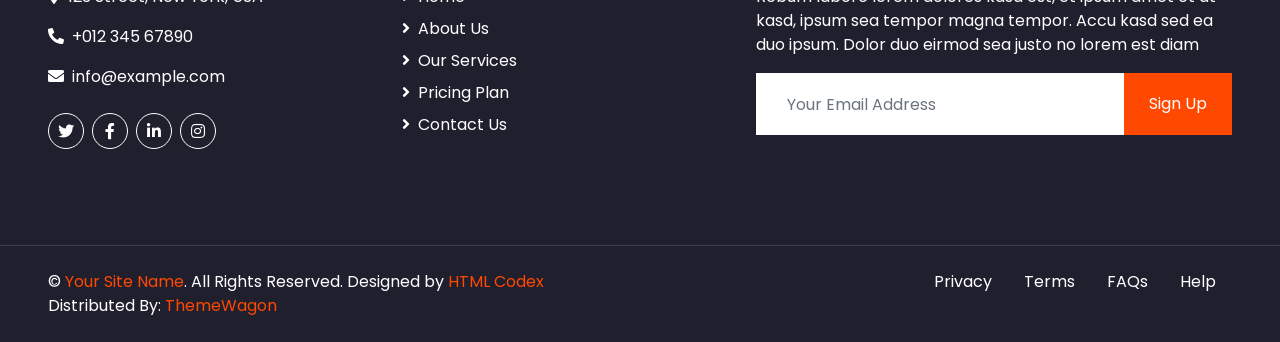
<file: price.html>
<!DOCTYPE html>
<html lang="en">

<head>
    <meta charset="utf-8">
    <title>FASTER - Logistics Company Website Template</title>
    <meta content="width=device-width, initial-scale=1.0" name="viewport">
    <meta content="Free HTML Templates" name="keywords">
    <meta content="Free HTML Templates" name="description">

    <!-- Favicon -->
    <link href="img/favicon.ico" rel="icon">

    <!-- Google Web Fonts -->
    <link rel="preconnect" href="https://fonts.gstatic.com">
    <link href="https://fonts.googleapis.com/css2?family=Poppins:wght@100;200;300;400;500;600;700;800;900&display=swap" rel="stylesheet">

    <!-- Font Awesome -->
    <link href="https://cdnjs.cloudflare.com/ajax/libs/font-awesome/5.10.0/css/all.min.css" rel="stylesheet">

    <!-- Libraries Stylesheet -->
    <link href="lib/owlcarousel/assets/owl.carousel.min.css" rel="stylesheet">

    <!-- Customized Bootstrap Stylesheet -->
    <link href="css/style.css" rel="stylesheet">
</head>

<body>
    <!-- Topbar Start -->
    <div class="container-fluid bg-dark">
        <div class="row py-2 px-lg-5">
            <div class="col-lg-6 text-center text-lg-left mb-2 mb-lg-0">
                <div class="d-inline-flex align-items-center text-white">
                    <small><i class="fa fa-phone-alt mr-2"></i>+91 9819 190 130</small>
                    <small class="px-3">|</small>
                    <small><i class="fa fa-envelope mr-2"></i>faisalk16@gmail.com</small>
                </div>
            </div>
            <div class="col-lg-6 text-center text-lg-right">
                <div class="d-inline-flex align-items-center">
                    <a class="text-white px-2" href="">
                        <i class="fab fa-facebook-f"></i>
                    </a>
                    <a class="text-white px-2" href="">
                        <i class="fab fa-twitter"></i>
                    </a>
                    <a class="text-white px-2" href="">
                        <i class="fab fa-linkedin-in"></i>
                    </a>
                    <a class="text-white px-2" href="">
                        <i class="fab fa-instagram"></i>
                    </a>
                    <a class="text-white pl-2" href="">
                        <i class="fab fa-youtube"></i>
                    </a>
                </div>
            </div>
        </div>
    </div>
    <!-- Topbar End -->


    <!-- Navbar Start -->
    <div class="container-fluid p-0">
        <nav class="navbar navbar-expand-lg bg-light navbar-light py-3 py-lg-0 px-lg-5">
            <a href="index.html" class="navbar-brand ml-lg-3">
                <h1 class="m-0 display-5 text-uppercase text-primary"><i class="fa fa-truck mr-2"></i>IK LOGISTICS</h1>
            </a>
            <button type="button" class="navbar-toggler" data-toggle="collapse" data-target="#navbarCollapse">
                <span class="navbar-toggler-icon"></span>
            </button>
            <div class="collapse navbar-collapse justify-content-between px-lg-3" id="navbarCollapse">
                <div class="navbar-nav m-auto py-0">
                    <a href="index.html" class="nav-item nav-link">Home</a>
                    <a href="about.html" class="nav-item nav-link">About</a>
                    <a href="service.html" class="nav-item nav-link">Service</a>
                    <a href="price.html" class="nav-item nav-link active">Price</a>
                    <div class="nav-item dropdown">
                        <a href="#" class="nav-link dropdown-toggle" data-toggle="dropdown">Pages</a>
                        <div class="dropdown-menu rounded-0 m-0">
                            <a href="blog.html" class="dropdown-item">Blog Grid</a>
                            <a href="single.html" class="dropdown-item">Blog Detail</a>
                        </div>
                    </div>
                    <a href="contact.html" class="nav-item nav-link">Contact</a>
                </div>
                <a href="" class="btn btn-primary py-2 px-4 d-none d-lg-block">Get A Quote</a>
            </div>
        </nav>
    </div>
    <!-- Navbar End -->


    <!-- Header Start -->
    <div class="jumbotron jumbotron-fluid mb-5">
        <div class="container text-center py-5">
            <h1 class="text-white display-3">Price</h1>
            <div class="d-inline-flex align-items-center text-white">
                <p class="m-0"><a class="text-white" href="">Home</a></p>
                <i class="fa fa-circle px-3"></i>
                <p class="m-0">Price</p>
            </div>
        </div>
    </div>
    <!-- Header End -->


    <!-- Pricing Plan Start -->
    <div class="container-fluid pt-5">
        <div class="container">
            <div class="text-center pb-2">
                <h6 class="text-primary text-uppercase font-weight-bold">Pricing Plan</h6>
                <h1 class="mb-4">Affordable Pricing Packages</h1>
            </div>
            <div class="row">
                <div class="col-md-4 mb-5">
                    <div class="bg-secondary">
                        <div class="text-center p-4">
                            <h1 class="display-4 mb-0">
                                <small class="align-top text-muted font-weight-medium" style="font-size: 22px; line-height: 45px;">$</small>49<small class="align-bottom text-muted font-weight-medium" style="font-size: 16px; line-height: 40px;">/Mo</small>
                            </h1>
                        </div>
                        <div class="bg-primary text-center p-4">
                            <h3 class="m-0">Basic</h3>
                        </div>
                        <div class="d-flex flex-column align-items-center py-4">
                            <p>HTML5 & CSS3</p>
                            <p>Bootstrap 4</p>
                            <p>Responsive Layout</p>
                            <p>Compatible With All Browsers</p>
                            <a href="" class="btn btn-primary py-2 px-4 my-2">Order Now</a>
                        </div>
                    </div>
                </div>
                <div class="col-md-4 mb-5">
                    <div class="bg-secondary">
                        <div class="text-center p-4">
                            <h1 class="display-4 mb-0">
                                <small class="align-top text-muted font-weight-medium" style="font-size: 22px; line-height: 45px;">$</small>99<small class="align-bottom text-muted font-weight-medium" style="font-size: 16px; line-height: 40px;">/Mo</small>
                            </h1>
                        </div>
                        <div class="bg-primary text-center p-4">
                            <h3 class="m-0">Premium</h3>
                        </div>
                        <div class="d-flex flex-column align-items-center py-4">
                            <p>HTML5 & CSS3</p>
                            <p>Bootstrap 4</p>
                            <p>Responsive Layout</p>
                            <p>Compatible With All Browsers</p>
                            <a href="" class="btn btn-primary py-2 px-4 my-2">Order Now</a>
                        </div>
                    </div>
                </div>
                <div class="col-md-4 mb-5">
                    <div class="bg-secondary">
                        <div class="text-center p-4">
                            <h1 class="display-4 mb-0">
                                <small class="align-top text-muted font-weight-medium" style="font-size: 22px; line-height: 45px;">$</small>149<small class="align-bottom text-muted font-weight-medium" style="font-size: 16px; line-height: 40px;">/Mo</small>
                            </h1>
                        </div>
                        <div class="bg-primary text-center p-4">
                            <h3 class="m-0">Business</h3>
                        </div>
                        <div class="d-flex flex-column align-items-center py-4">
                            <p>HTML5 & CSS3</p>
                            <p>Bootstrap 4</p>
                            <p>Responsive Layout</p>
                            <p>Compatible With All Browsers</p>
                            <a href="" class="btn btn-primary py-2 px-4 my-2">Order Now</a>
                        </div>
                    </div>
                </div>
            </div>
        </div>
    </div>
    <!-- Pricing Plan End -->


    <!-- Testimonial Start -->
    <div class="container-fluid py-5">
        <div class="container">
            <div class="text-center pb-2">
                <h6 class="text-primary text-uppercase font-weight-bold">Testimonial</h6>
                <h1 class="mb-4">Our Clients Say</h1>
            </div>
            <div class="owl-carousel testimonial-carousel">
                <div class="position-relative bg-secondary p-4">
                    <i class="fa fa-3x fa-quote-right text-primary position-absolute" style="top: -6px; right: 0;"></i>
                    <div class="d-flex align-items-center mb-3">
                        <img class="img-fluid rounded-circle" src="img/testimonial-1.jpg" style="width: 60px; height: 60px;" alt="">
                        <div class="ml-3">
                            <h6 class="font-weight-semi-bold m-0">Client Name</h6>
                            <small>- Profession</small>
                        </div>
                    </div>
                    <p class="m-0">Sed ea amet kasd elitr stet, stet rebum et ipsum est duo elitr clita lorem. Dolor ipsum sanct clita</p>
                </div>
                <div class="position-relative bg-secondary p-4">
                    <i class="fa fa-3x fa-quote-right text-primary position-absolute" style="top: -6px; right: 0;"></i>
                    <div class="d-flex align-items-center mb-3">
                        <img class="img-fluid rounded-circle" src="img/testimonial-2.jpg" style="width: 60px; height: 60px;" alt="">
                        <div class="ml-3">
                            <h6 class="font-weight-semi-bold m-0">Client Name</h6>
                            <small>- Profession</small>
                        </div>
                    </div>
                    <p class="m-0">Sed ea amet kasd elitr stet, stet rebum et ipsum est duo elitr clita lorem. Dolor ipsum sanct clita</p>
                </div>
                <div class="position-relative bg-secondary p-4">
                    <i class="fa fa-3x fa-quote-right text-primary position-absolute" style="top: -6px; right: 0;"></i>
                    <div class="d-flex align-items-center mb-3">
                        <img class="img-fluid rounded-circle" src="img/testimonial-3.jpg" style="width: 60px; height: 60px;" alt="">
                        <div class="ml-3">
                            <h6 class="font-weight-semi-bold m-0">Client Name</h6>
                            <small>- Profession</small>
                        </div>
                    </div>
                    <p class="m-0">Sed ea amet kasd elitr stet, stet rebum et ipsum est duo elitr clita lorem. Dolor ipsum sanct clita</p>
                </div>
                <div class="position-relative bg-secondary p-4">
                    <i class="fa fa-3x fa-quote-right text-primary position-absolute" style="top: -6px; right: 0;"></i>
                    <div class="d-flex align-items-center mb-3">
                        <img class="img-fluid rounded-circle" src="img/testimonial-4.jpg" style="width: 60px; height: 60px;" alt="">
                        <div class="ml-3">
                            <h6 class="font-weight-semi-bold m-0">Client Name</h6>
                            <small>- Profession</small>
                        </div>
                    </div>
                    <p class="m-0">Sed ea amet kasd elitr stet, stet rebum et ipsum est duo elitr clita lorem. Dolor ipsum sanct clita</p>
                </div>
            </div>
        </div>
    </div>
    <!-- Testimonial End -->


    <!-- Footer Start -->
    <div class="container-fluid bg-dark text-white mt-5 py-5 px-sm-3 px-md-5">
        <div class="row pt-5">
            <div class="col-lg-7 col-md-6">
                <div class="row">
                    <div class="col-md-6 mb-5">
                        <h3 class="text-primary mb-4">Get In Touch</h3>
                        <p><i class="fa fa-map-marker-alt mr-2"></i>123 Street, New York, USA</p>
                        <p><i class="fa fa-phone-alt mr-2"></i>+012 345 67890</p>
                        <p><i class="fa fa-envelope mr-2"></i>info@example.com</p>
                        <div class="d-flex justify-content-start mt-4">
                            <a class="btn btn-outline-light btn-social mr-2" href="#"><i class="fab fa-twitter"></i></a>
                            <a class="btn btn-outline-light btn-social mr-2" href="#"><i class="fab fa-facebook-f"></i></a>
                            <a class="btn btn-outline-light btn-social mr-2" href="#"><i class="fab fa-linkedin-in"></i></a>
                            <a class="btn btn-outline-light btn-social" href="#"><i class="fab fa-instagram"></i></a>
                        </div>
                    </div>
                    <div class="col-md-6 mb-5">
                        <h3 class="text-primary mb-4">Quick Links</h3>
                        <div class="d-flex flex-column justify-content-start">
                            <a class="text-white mb-2" href="#"><i class="fa fa-angle-right mr-2"></i>Home</a>
                            <a class="text-white mb-2" href="#"><i class="fa fa-angle-right mr-2"></i>About Us</a>
                            <a class="text-white mb-2" href="#"><i class="fa fa-angle-right mr-2"></i>Our Services</a>
                            <a class="text-white mb-2" href="#"><i class="fa fa-angle-right mr-2"></i>Pricing Plan</a>
                            <a class="text-white" href="#"><i class="fa fa-angle-right mr-2"></i>Contact Us</a>
                        </div>
                    </div>
                </div>
            </div>
            <div class="col-lg-5 col-md-6 mb-5">
                <h3 class="text-primary mb-4">Newsletter</h3>
                <p>Rebum labore lorem dolores kasd est, et ipsum amet et at kasd, ipsum sea tempor magna tempor. Accu kasd sed ea duo ipsum. Dolor duo eirmod sea justo no lorem est diam</p>
                <div class="w-100">
                    <div class="input-group">
                        <input type="text" class="form-control border-light" style="padding: 30px;" placeholder="Your Email Address">
                        <div class="input-group-append">
                            <button class="btn btn-primary px-4">Sign Up</button>
                        </div>
                    </div>
                </div>
            </div>
        </div>
    </div>
    <div class="container-fluid bg-dark text-white border-top py-4 px-sm-3 px-md-5" style="border-color: #3E3E4E !important;">
        <div class="row">
            <div class="col-lg-6 text-center text-md-left mb-3 mb-md-0">
                <p class="m-0 text-white">&copy; <a href="#">Your Site Name</a>. All Rights Reserved. 
				
				<!--/*** This template is free as long as you keep the footer author’s credit link/attribution link/backlink. If you'd like to use the template without the footer author’s credit link/attribution link/backlink, you can purchase the Credit Removal License from "https://htmlcodex.com/credit-removal". Thank you for your support. ***/-->
				Designed by <a href="https://htmlcodex.com">HTML Codex</a>
                <br>Distributed By: <a href="https://themewagon.com" target="_blank">ThemeWagon</a>
                </p>
            </div>
            <div class="col-lg-6 text-center text-md-right">
                <ul class="nav d-inline-flex">
                    <li class="nav-item">
                        <a class="nav-link text-white py-0" href="#">Privacy</a>
                    </li>
                    <li class="nav-item">
                        <a class="nav-link text-white py-0" href="#">Terms</a>
                    </li>
                    <li class="nav-item">
                        <a class="nav-link text-white py-0" href="#">FAQs</a>
                    </li>
                    <li class="nav-item">
                        <a class="nav-link text-white py-0" href="#">Help</a>
                    </li>
                </ul>
            </div>
        </div>
    </div>
    <!-- Footer End -->


    <!-- Back to Top -->
    <a href="#" class="btn btn-lg btn-primary back-to-top"><i class="fa fa-angle-double-up"></i></a>


    <!-- JavaScript Libraries -->
    <script src="https://code.jquery.com/jquery-3.4.1.min.js"></script>
    <script src="https://stackpath.bootstrapcdn.com/bootstrap/4.4.1/js/bootstrap.bundle.min.js"></script>
    <script src="lib/easing/easing.min.js"></script>
    <script src="lib/waypoints/waypoints.min.js"></script>
    <script src="lib/counterup/counterup.min.js"></script>
    <script src="lib/owlcarousel/owl.carousel.min.js"></script>

    <!-- Contact Javascript File -->
    <script src="mail/jqBootstrapValidation.min.js"></script>
    <script src="mail/contact.js"></script>

    <!-- Template Javascript -->
    <script src="js/main.js"></script>
</body>

</html>
</file>
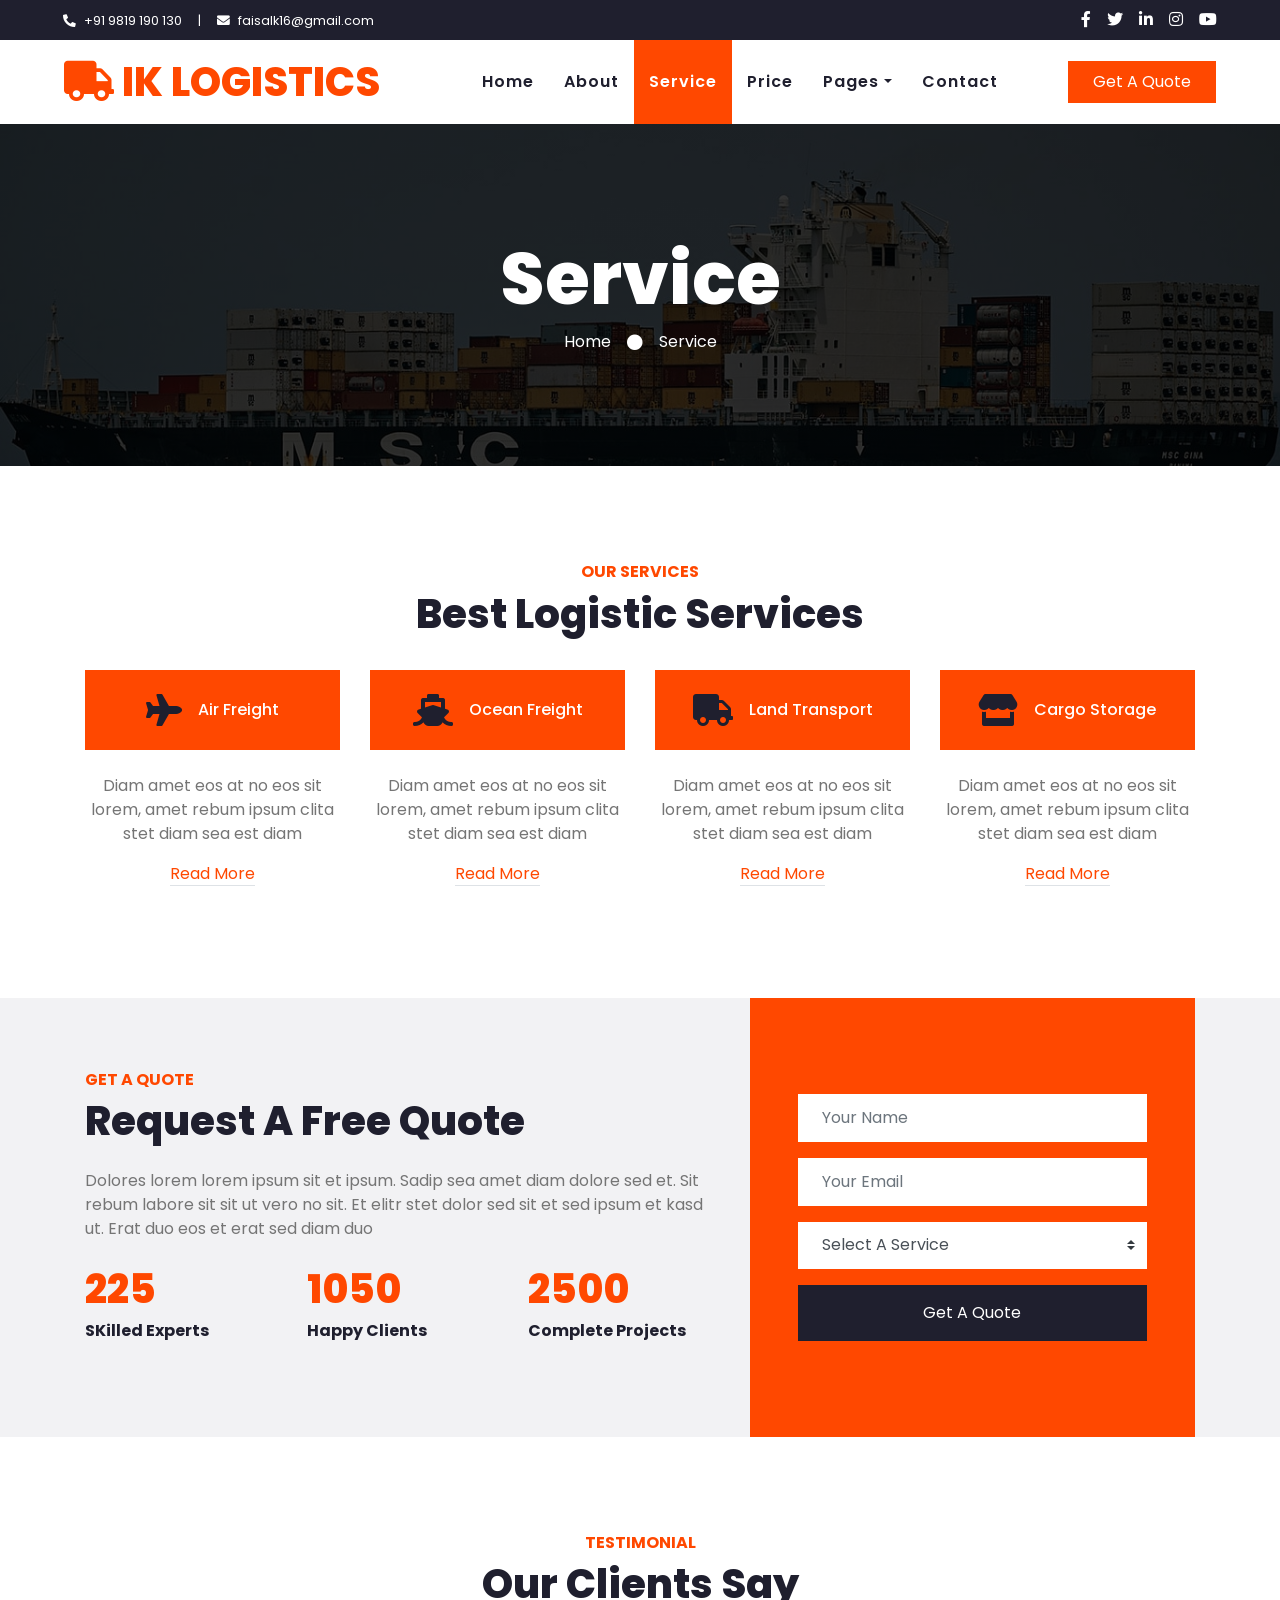
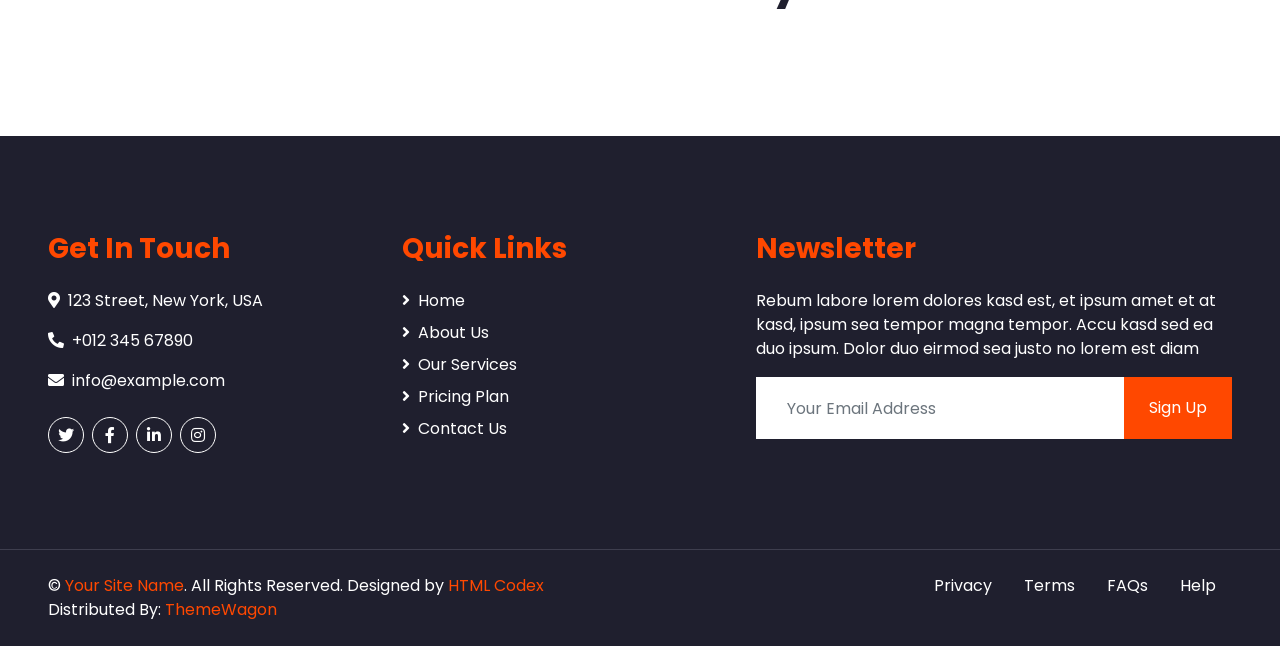
<file: service.html>
<!DOCTYPE html>
<html lang="en">

<head>
    <meta charset="utf-8">
    <title>FASTER - Logistics Company Website Template</title>
    <meta content="width=device-width, initial-scale=1.0" name="viewport">
    <meta content="Free HTML Templates" name="keywords">
    <meta content="Free HTML Templates" name="description">

    <!-- Favicon -->
    <link href="img/favicon.ico" rel="icon">

    <!-- Google Web Fonts -->
    <link rel="preconnect" href="https://fonts.gstatic.com">
    <link href="https://fonts.googleapis.com/css2?family=Poppins:wght@100;200;300;400;500;600;700;800;900&display=swap" rel="stylesheet">

    <!-- Font Awesome -->
    <link href="https://cdnjs.cloudflare.com/ajax/libs/font-awesome/5.10.0/css/all.min.css" rel="stylesheet">

    <!-- Libraries Stylesheet -->
    <link href="lib/owlcarousel/assets/owl.carousel.min.css" rel="stylesheet">

    <!-- Customized Bootstrap Stylesheet -->
    <link href="css/style.css" rel="stylesheet">
</head>

<body>
    <!-- Topbar Start -->
    <div class="container-fluid bg-dark">
        <div class="row py-2 px-lg-5">
            <div class="col-lg-6 text-center text-lg-left mb-2 mb-lg-0">
                <div class="d-inline-flex align-items-center text-white">
                    <small><i class="fa fa-phone-alt mr-2"></i>+91 9819 190 130</small>
                    <small class="px-3">|</small>
                    <small><i class="fa fa-envelope mr-2"></i>faisalk16@gmail.com</small>
                </div>
            </div>
            <div class="col-lg-6 text-center text-lg-right">
                <div class="d-inline-flex align-items-center">
                    <a class="text-white px-2" href="">
                        <i class="fab fa-facebook-f"></i>
                    </a>
                    <a class="text-white px-2" href="">
                        <i class="fab fa-twitter"></i>
                    </a>
                    <a class="text-white px-2" href="">
                        <i class="fab fa-linkedin-in"></i>
                    </a>
                    <a class="text-white px-2" href="">
                        <i class="fab fa-instagram"></i>
                    </a>
                    <a class="text-white pl-2" href="">
                        <i class="fab fa-youtube"></i>
                    </a>
                </div>
            </div>
        </div>
    </div>
    <!-- Topbar End -->


    <!-- Navbar Start -->
    <div class="container-fluid p-0">
        <nav class="navbar navbar-expand-lg bg-light navbar-light py-3 py-lg-0 px-lg-5">
            <a href="index.html" class="navbar-brand ml-lg-3">
                <h1 class="m-0 display-5 text-uppercase text-primary"><i class="fa fa-truck mr-2"></i>IK LOGISTICS</h1>
            </a>
            <button type="button" class="navbar-toggler" data-toggle="collapse" data-target="#navbarCollapse">
                <span class="navbar-toggler-icon"></span>
            </button>
            <div class="collapse navbar-collapse justify-content-between px-lg-3" id="navbarCollapse">
                <div class="navbar-nav m-auto py-0">
                    <a href="index.html" class="nav-item nav-link">Home</a>
                    <a href="about.html" class="nav-item nav-link">About</a>
                    <a href="service.html" class="nav-item nav-link active">Service</a>
                    <a href="price.html" class="nav-item nav-link">Price</a>
                    <div class="nav-item dropdown">
                        <a href="#" class="nav-link dropdown-toggle" data-toggle="dropdown">Pages</a>
                        <div class="dropdown-menu rounded-0 m-0">
                            <a href="blog.html" class="dropdown-item">Blog Grid</a>
                            <a href="single.html" class="dropdown-item">Blog Detail</a>
                        </div>
                    </div>
                    <a href="contact.html" class="nav-item nav-link">Contact</a>
                </div>
                <a href="" class="btn btn-primary py-2 px-4 d-none d-lg-block">Get A Quote</a>
            </div>
        </nav>
    </div>
    <!-- Navbar End -->


    <!-- Header Start -->
    <div class="jumbotron jumbotron-fluid mb-5">
        <div class="container text-center py-5">
            <h1 class="text-white display-3">Service</h1>
            <div class="d-inline-flex align-items-center text-white">
                <p class="m-0"><a class="text-white" href="">Home</a></p>
                <i class="fa fa-circle px-3"></i>
                <p class="m-0">Service</p>
            </div>
        </div>
    </div>
    <!-- Header End -->


    <!-- Services Start -->
    <div class="container-fluid pt-5">
        <div class="container">
            <div class="text-center pb-2">
                <h6 class="text-primary text-uppercase font-weight-bold">Our Services</h6>
                <h1 class="mb-4">Best Logistic Services</h1>
            </div>
            <div class="row pb-3">
                <div class="col-lg-3 col-md-6 text-center mb-5">
                    <div class="d-flex align-items-center justify-content-center bg-primary mb-4 p-4">
                        <i class="fa fa-2x fa-plane text-dark pr-3"></i>
                        <h6 class="text-white font-weight-medium m-0">Air Freight</h6>
                    </div>
                    <p>Diam amet eos at no eos sit lorem, amet rebum ipsum clita stet diam sea est diam</p>
                    <a class="border-bottom text-decoration-none" href="">Read More</a>
                </div>
                <div class="col-lg-3 col-md-6 text-center mb-5">
                    <div class="d-flex align-items-center justify-content-center bg-primary mb-4 p-4">
                        <i class="fa fa-2x fa-ship text-dark pr-3"></i>
                        <h6 class="text-white font-weight-medium m-0">Ocean Freight</h6>
                    </div>
                    <p>Diam amet eos at no eos sit lorem, amet rebum ipsum clita stet diam sea est diam</p>
                    <a class="border-bottom text-decoration-none" href="">Read More</a>
                </div>
                <div class="col-lg-3 col-md-6 text-center mb-5">
                    <div class="d-flex align-items-center justify-content-center bg-primary mb-4 p-4">
                        <i class="fa fa-2x fa-truck text-dark pr-3"></i>
                        <h6 class="text-white font-weight-medium m-0">Land Transport</h6>
                    </div>
                    <p>Diam amet eos at no eos sit lorem, amet rebum ipsum clita stet diam sea est diam</p>
                    <a class="border-bottom text-decoration-none" href="">Read More</a>
                </div>
                <div class="col-lg-3 col-md-6 text-center mb-5">
                    <div class="d-flex align-items-center justify-content-center bg-primary mb-4 p-4">
                        <i class="fa fa-2x fa-store text-dark pr-3"></i>
                        <h6 class="text-white font-weight-medium m-0">Cargo Storage</h6>
                    </div>
                    <p>Diam amet eos at no eos sit lorem, amet rebum ipsum clita stet diam sea est diam</p>
                    <a class="border-bottom text-decoration-none" href="">Read More</a>
                </div>
            </div>
        </div>
    </div>
    <!-- Services End -->


    <!--  Quote Request Start -->
    <div class="container-fluid bg-secondary my-5">
        <div class="container">
            <div class="row align-items-center">
                <div class="col-lg-7 py-5 py-lg-0">
                    <h6 class="text-primary text-uppercase font-weight-bold">Get A Quote</h6>
                    <h1 class="mb-4">Request A Free Quote</h1>
                    <p class="mb-4">Dolores lorem lorem ipsum sit et ipsum. Sadip sea amet diam dolore sed et. Sit rebum labore sit sit ut vero no sit. Et elitr stet dolor sed sit et sed ipsum et kasd ut. Erat duo eos et erat sed diam duo</p>
                    <div class="row">
                        <div class="col-sm-4">
                            <h1 class="text-primary mb-2" data-toggle="counter-up">225</h1>
                            <h6 class="font-weight-bold mb-4">SKilled Experts</h6>
                        </div>
                        <div class="col-sm-4">
                            <h1 class="text-primary mb-2" data-toggle="counter-up">1050</h1>
                            <h6 class="font-weight-bold mb-4">Happy Clients</h6>
                        </div>
                        <div class="col-sm-4">
                            <h1 class="text-primary mb-2" data-toggle="counter-up">2500</h1>
                            <h6 class="font-weight-bold mb-4">Complete Projects</h6>
                        </div>
                    </div>
                </div>
                <div class="col-lg-5">
                    <div class="bg-primary py-5 px-4 px-sm-5">
                        <form class="py-5">
                            <div class="form-group">
                                <input type="text" class="form-control border-0 p-4" placeholder="Your Name" required="required" />
                            </div>
                            <div class="form-group">
                                <input type="email" class="form-control border-0 p-4" placeholder="Your Email" required="required" />
                            </div>
                            <div class="form-group">
                                <select class="custom-select border-0 px-4" style="height: 47px;">
                                    <option selected>Select A Service</option>
                                    <option value="1">Service 1</option>
                                    <option value="2">Service 1</option>
                                    <option value="3">Service 1</option>
                                </select>
                            </div>
                            <div>
                                <button class="btn btn-dark btn-block border-0 py-3" type="submit">Get A Quote</button>
                            </div>
                        </form>
                    </div>
                </div>
            </div>
        </div>
    </div>
    <!-- Quote Request Start -->


    <!-- Testimonial Start -->
    <div class="container-fluid py-5">
        <div class="container">
            <div class="text-center pb-2">
                <h6 class="text-primary text-uppercase font-weight-bold">Testimonial</h6>
                <h1 class="mb-4">Our Clients Say</h1>
            </div>
            <div class="owl-carousel testimonial-carousel">
                <div class="position-relative bg-secondary p-4">
                    <i class="fa fa-3x fa-quote-right text-primary position-absolute" style="top: -6px; right: 0;"></i>
                    <div class="d-flex align-items-center mb-3">
                        <img class="img-fluid rounded-circle" src="img/testimonial-1.jpg" style="width: 60px; height: 60px;" alt="">
                        <div class="ml-3">
                            <h6 class="font-weight-semi-bold m-0">Client Name</h6>
                            <small>- Profession</small>
                        </div>
                    </div>
                    <p class="m-0">Sed ea amet kasd elitr stet, stet rebum et ipsum est duo elitr clita lorem. Dolor ipsum sanct clita</p>
                </div>
                <div class="position-relative bg-secondary p-4">
                    <i class="fa fa-3x fa-quote-right text-primary position-absolute" style="top: -6px; right: 0;"></i>
                    <div class="d-flex align-items-center mb-3">
                        <img class="img-fluid rounded-circle" src="img/testimonial-2.jpg" style="width: 60px; height: 60px;" alt="">
                        <div class="ml-3">
                            <h6 class="font-weight-semi-bold m-0">Client Name</h6>
                            <small>- Profession</small>
                        </div>
                    </div>
                    <p class="m-0">Sed ea amet kasd elitr stet, stet rebum et ipsum est duo elitr clita lorem. Dolor ipsum sanct clita</p>
                </div>
                <div class="position-relative bg-secondary p-4">
                    <i class="fa fa-3x fa-quote-right text-primary position-absolute" style="top: -6px; right: 0;"></i>
                    <div class="d-flex align-items-center mb-3">
                        <img class="img-fluid rounded-circle" src="img/testimonial-3.jpg" style="width: 60px; height: 60px;" alt="">
                        <div class="ml-3">
                            <h6 class="font-weight-semi-bold m-0">Client Name</h6>
                            <small>- Profession</small>
                        </div>
                    </div>
                    <p class="m-0">Sed ea amet kasd elitr stet, stet rebum et ipsum est duo elitr clita lorem. Dolor ipsum sanct clita</p>
                </div>
                <div class="position-relative bg-secondary p-4">
                    <i class="fa fa-3x fa-quote-right text-primary position-absolute" style="top: -6px; right: 0;"></i>
                    <div class="d-flex align-items-center mb-3">
                        <img class="img-fluid rounded-circle" src="img/testimonial-4.jpg" style="width: 60px; height: 60px;" alt="">
                        <div class="ml-3">
                            <h6 class="font-weight-semi-bold m-0">Client Name</h6>
                            <small>- Profession</small>
                        </div>
                    </div>
                    <p class="m-0">Sed ea amet kasd elitr stet, stet rebum et ipsum est duo elitr clita lorem. Dolor ipsum sanct clita</p>
                </div>
            </div>
        </div>
    </div>
    <!-- Testimonial End -->


    <!-- Footer Start -->
    <div class="container-fluid bg-dark text-white mt-5 py-5 px-sm-3 px-md-5">
        <div class="row pt-5">
            <div class="col-lg-7 col-md-6">
                <div class="row">
                    <div class="col-md-6 mb-5">
                        <h3 class="text-primary mb-4">Get In Touch</h3>
                        <p><i class="fa fa-map-marker-alt mr-2"></i>123 Street, New York, USA</p>
                        <p><i class="fa fa-phone-alt mr-2"></i>+012 345 67890</p>
                        <p><i class="fa fa-envelope mr-2"></i>info@example.com</p>
                        <div class="d-flex justify-content-start mt-4">
                            <a class="btn btn-outline-light btn-social mr-2" href="#"><i class="fab fa-twitter"></i></a>
                            <a class="btn btn-outline-light btn-social mr-2" href="#"><i class="fab fa-facebook-f"></i></a>
                            <a class="btn btn-outline-light btn-social mr-2" href="#"><i class="fab fa-linkedin-in"></i></a>
                            <a class="btn btn-outline-light btn-social" href="#"><i class="fab fa-instagram"></i></a>
                        </div>
                    </div>
                    <div class="col-md-6 mb-5">
                        <h3 class="text-primary mb-4">Quick Links</h3>
                        <div class="d-flex flex-column justify-content-start">
                            <a class="text-white mb-2" href="#"><i class="fa fa-angle-right mr-2"></i>Home</a>
                            <a class="text-white mb-2" href="#"><i class="fa fa-angle-right mr-2"></i>About Us</a>
                            <a class="text-white mb-2" href="#"><i class="fa fa-angle-right mr-2"></i>Our Services</a>
                            <a class="text-white mb-2" href="#"><i class="fa fa-angle-right mr-2"></i>Pricing Plan</a>
                            <a class="text-white" href="#"><i class="fa fa-angle-right mr-2"></i>Contact Us</a>
                        </div>
                    </div>
                </div>
            </div>
            <div class="col-lg-5 col-md-6 mb-5">
                <h3 class="text-primary mb-4">Newsletter</h3>
                <p>Rebum labore lorem dolores kasd est, et ipsum amet et at kasd, ipsum sea tempor magna tempor. Accu kasd sed ea duo ipsum. Dolor duo eirmod sea justo no lorem est diam</p>
                <div class="w-100">
                    <div class="input-group">
                        <input type="text" class="form-control border-light" style="padding: 30px;" placeholder="Your Email Address">
                        <div class="input-group-append">
                            <button class="btn btn-primary px-4">Sign Up</button>
                        </div>
                    </div>
                </div>
            </div>
        </div>
    </div>
    <div class="container-fluid bg-dark text-white border-top py-4 px-sm-3 px-md-5" style="border-color: #3E3E4E !important;">
        <div class="row">
            <div class="col-lg-6 text-center text-md-left mb-3 mb-md-0">
                <p class="m-0 text-white">&copy; <a href="#">Your Site Name</a>. All Rights Reserved. 
				
				<!--/*** This template is free as long as you keep the footer author’s credit link/attribution link/backlink. If you'd like to use the template without the footer author’s credit link/attribution link/backlink, you can purchase the Credit Removal License from "https://htmlcodex.com/credit-removal". Thank you for your support. ***/-->
				Designed by <a href="https://htmlcodex.com">HTML Codex</a>
                <br>Distributed By: <a href="https://themewagon.com" target="_blank">ThemeWagon</a>
                </p>
            </div>
            <div class="col-lg-6 text-center text-md-right">
                <ul class="nav d-inline-flex">
                    <li class="nav-item">
                        <a class="nav-link text-white py-0" href="#">Privacy</a>
                    </li>
                    <li class="nav-item">
                        <a class="nav-link text-white py-0" href="#">Terms</a>
                    </li>
                    <li class="nav-item">
                        <a class="nav-link text-white py-0" href="#">FAQs</a>
                    </li>
                    <li class="nav-item">
                        <a class="nav-link text-white py-0" href="#">Help</a>
                    </li>
                </ul>
            </div>
        </div>
    </div>
    <!-- Footer End -->


    <!-- Back to Top -->
    <a href="#" class="btn btn-lg btn-primary back-to-top"><i class="fa fa-angle-double-up"></i></a>


    <!-- JavaScript Libraries -->
    <script src="https://code.jquery.com/jquery-3.4.1.min.js"></script>
    <script src="https://stackpath.bootstrapcdn.com/bootstrap/4.4.1/js/bootstrap.bundle.min.js"></script>
    <script src="lib/easing/easing.min.js"></script>
    <script src="lib/waypoints/waypoints.min.js"></script>
    <script src="lib/counterup/counterup.min.js"></script>
    <script src="lib/owlcarousel/owl.carousel.min.js"></script>

    <!-- Contact Javascript File -->
    <script src="mail/jqBootstrapValidation.min.js"></script>
    <script src="mail/contact.js"></script>

    <!-- Template Javascript -->
    <script src="js/main.js"></script>
</body>

</html>
</file>
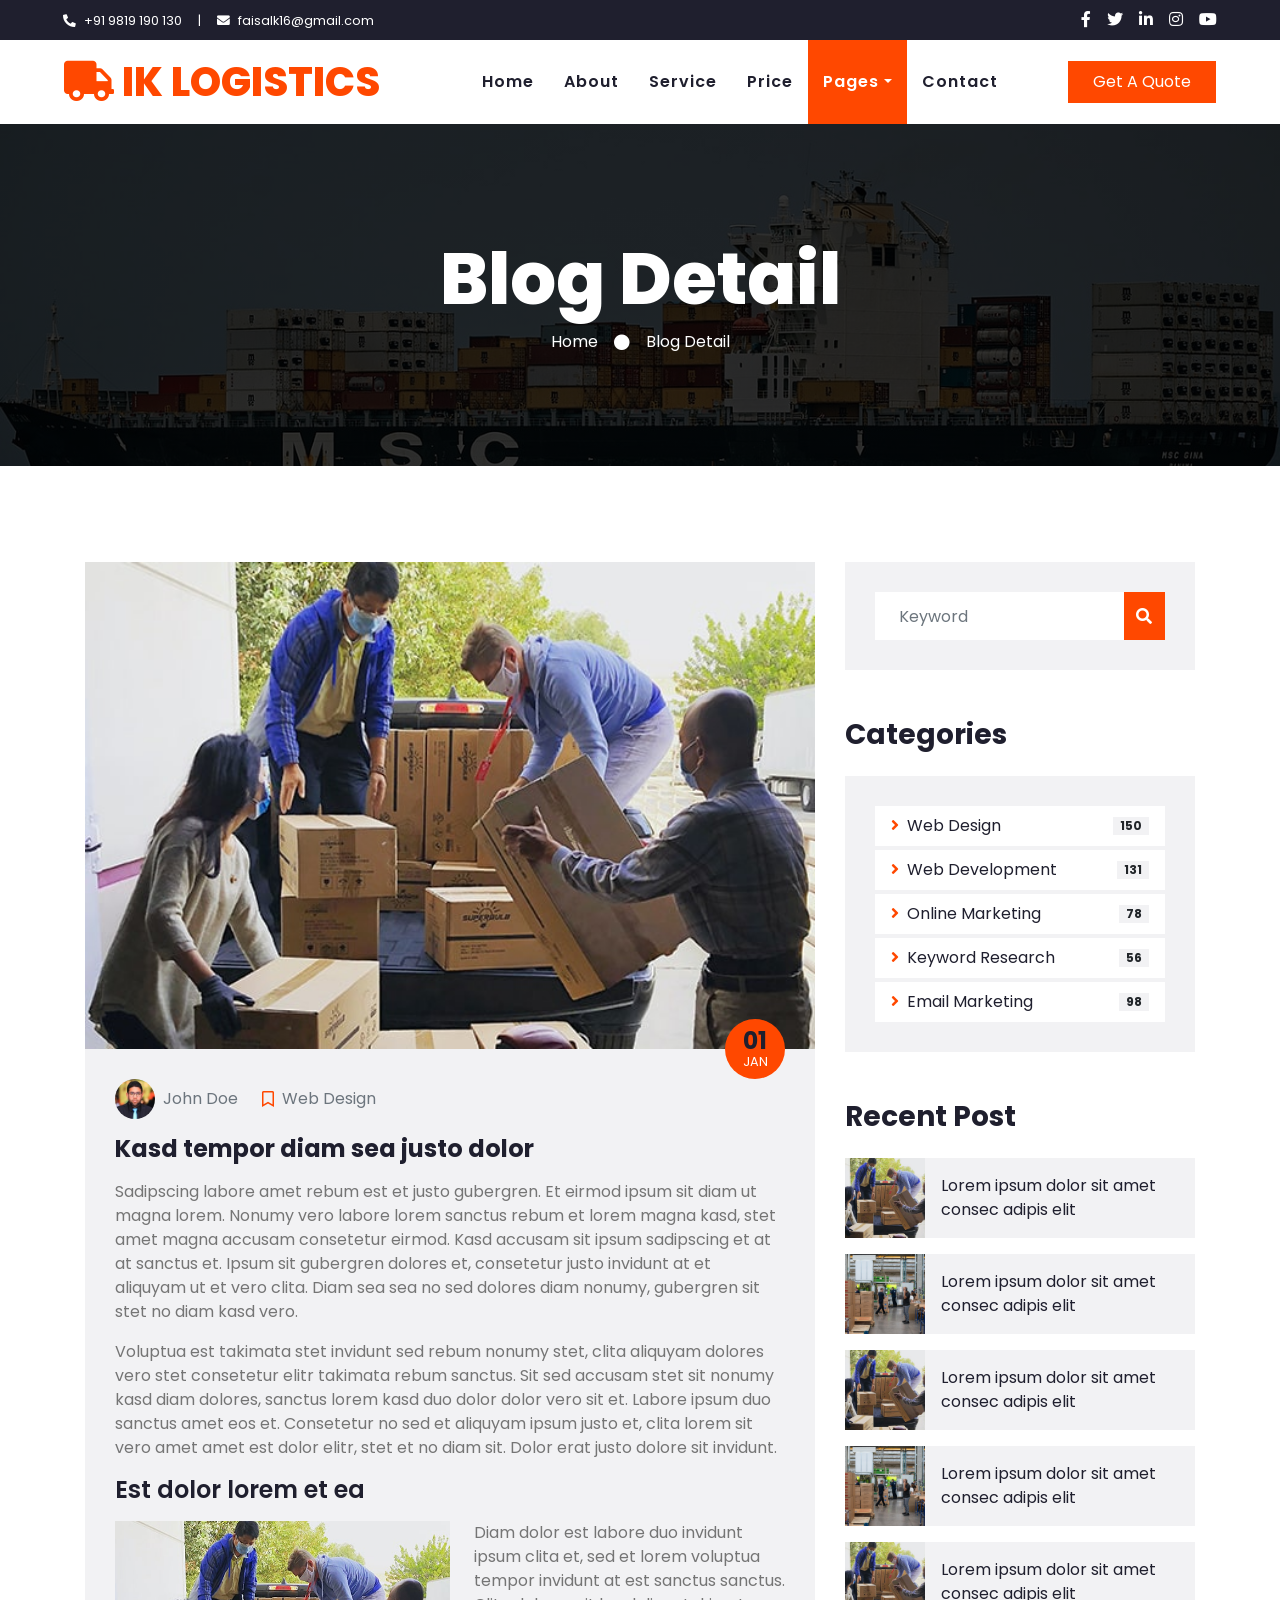
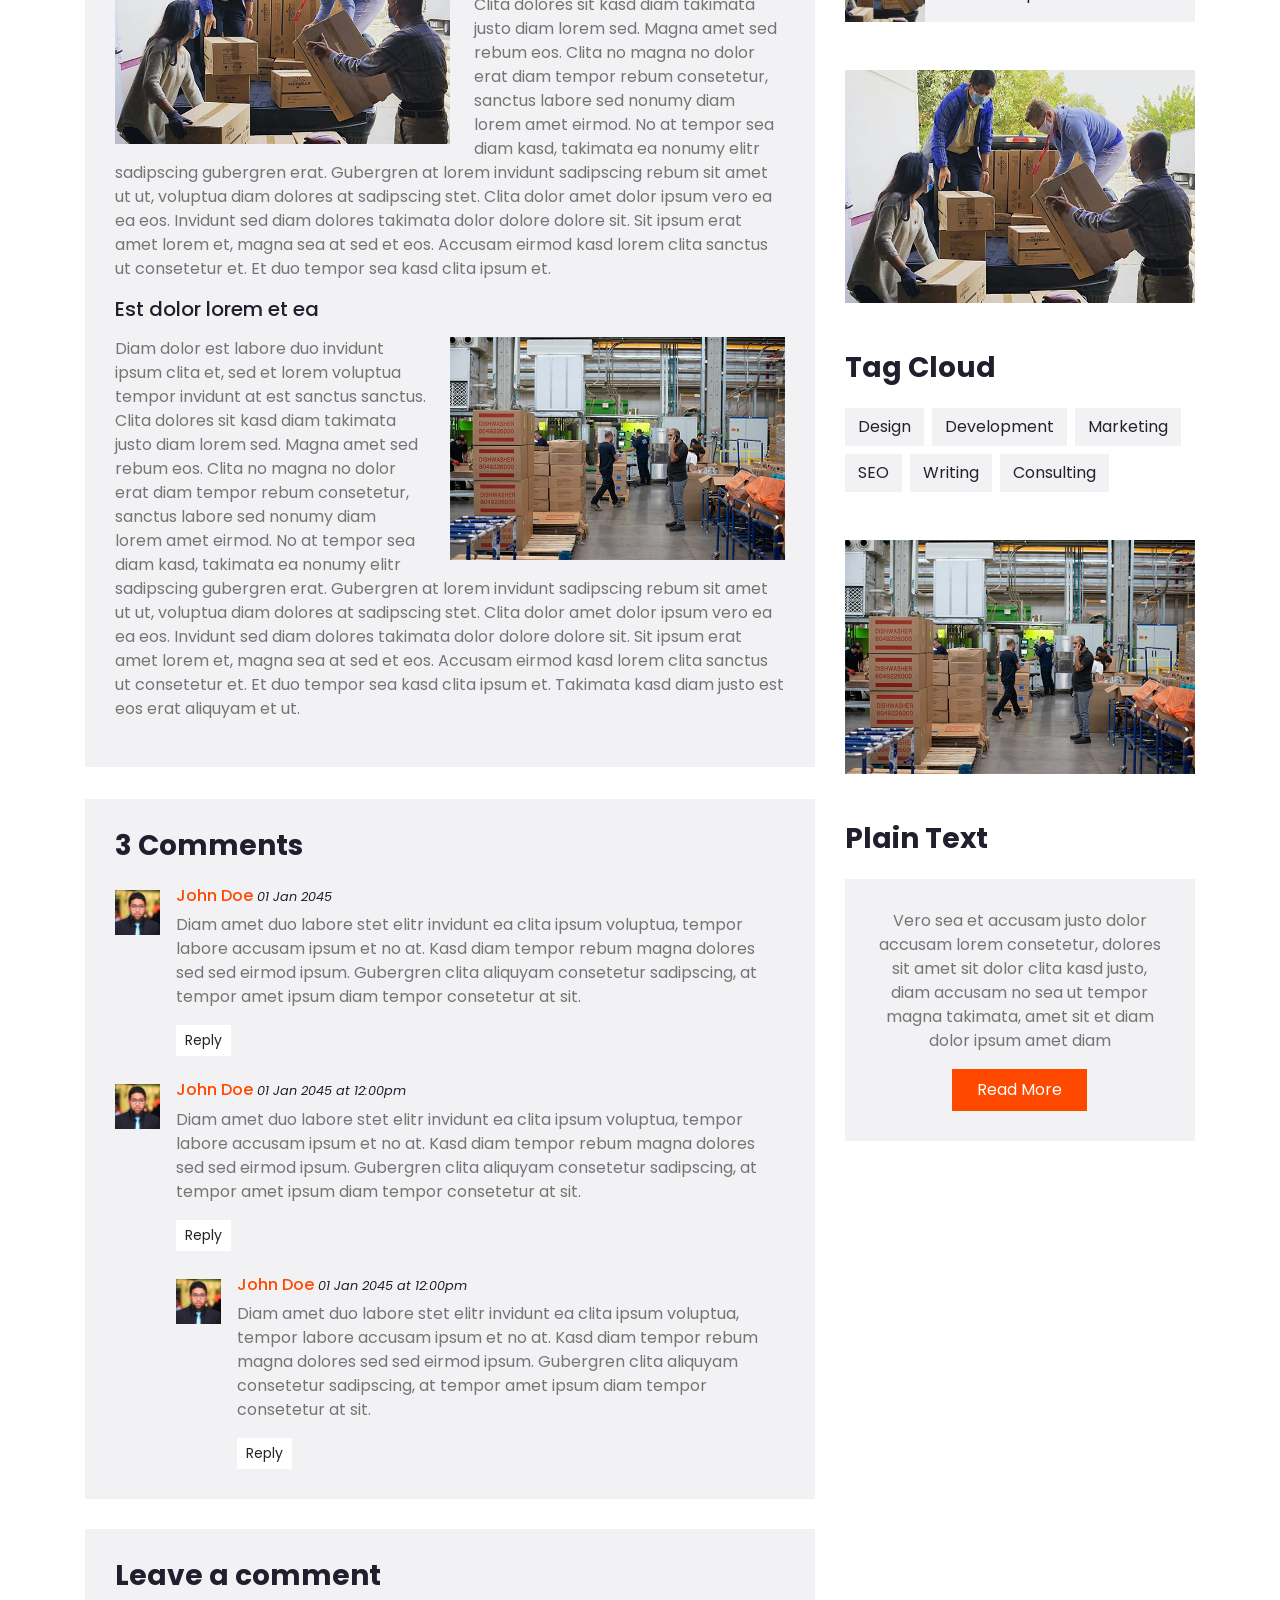
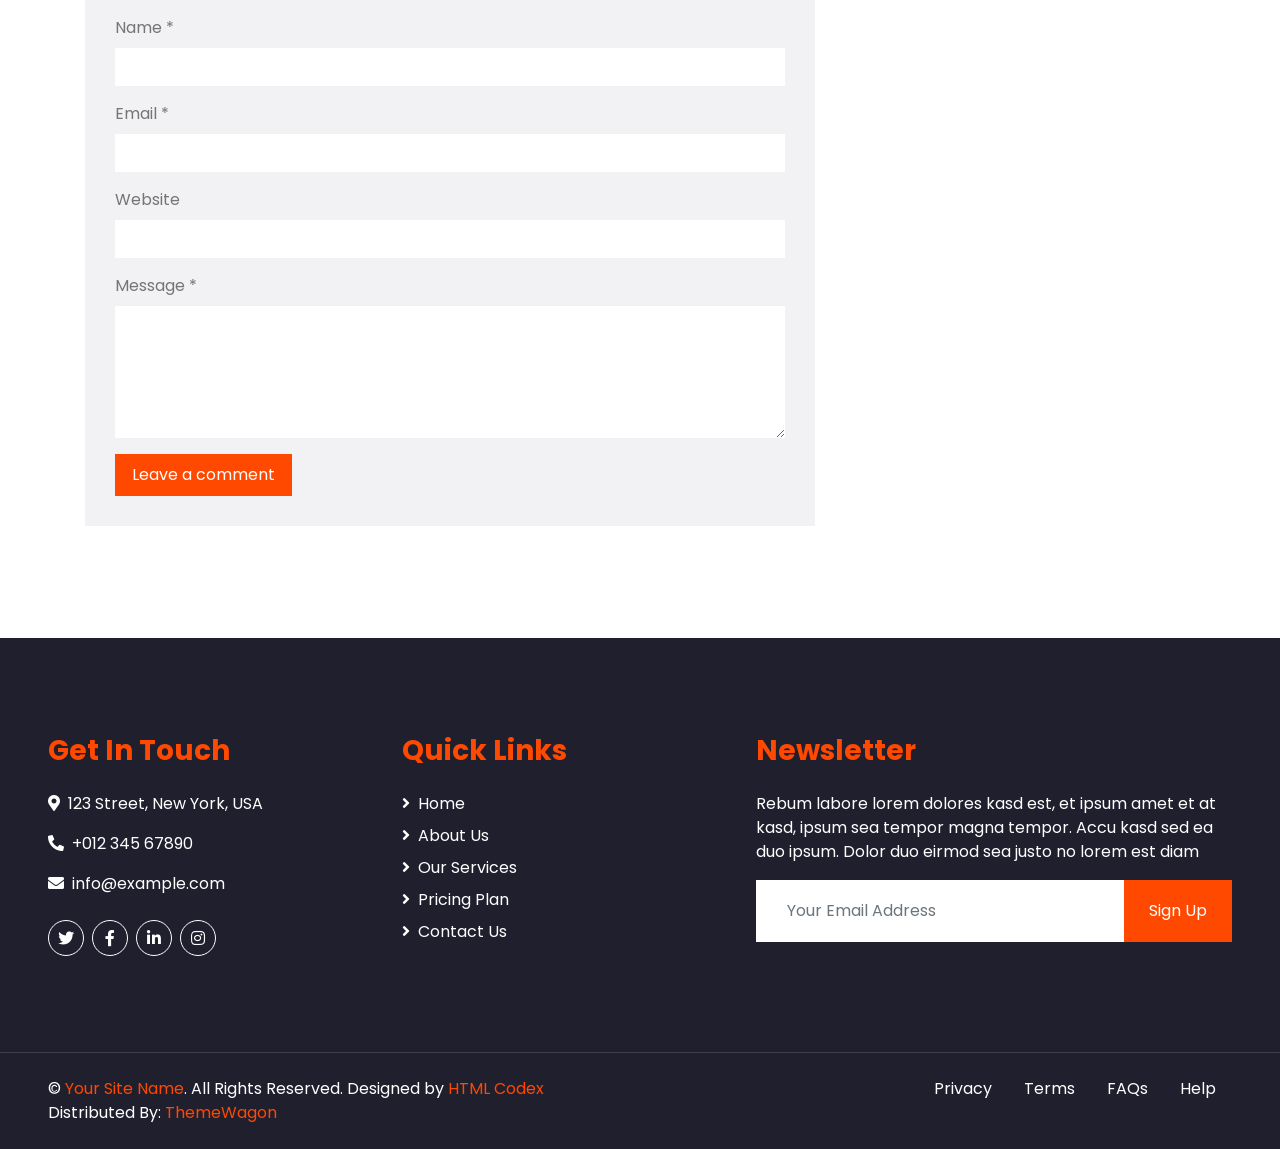
<file: single.html>
<!DOCTYPE html>
<html lang="en">

<head>
    <meta charset="utf-8">
    <title>FASTER - Logistics Company Website Template</title>
    <meta content="width=device-width, initial-scale=1.0" name="viewport">
    <meta content="Free HTML Templates" name="keywords">
    <meta content="Free HTML Templates" name="description">

    <!-- Favicon -->
    <link href="img/favicon.ico" rel="icon">

    <!-- Google Web Fonts -->
    <link rel="preconnect" href="https://fonts.gstatic.com">
    <link href="https://fonts.googleapis.com/css2?family=Poppins:wght@100;200;300;400;500;600;700;800;900&display=swap" rel="stylesheet">

    <!-- Font Awesome -->
    <link href="https://cdnjs.cloudflare.com/ajax/libs/font-awesome/5.10.0/css/all.min.css" rel="stylesheet">

    <!-- Libraries Stylesheet -->
    <link href="lib/owlcarousel/assets/owl.carousel.min.css" rel="stylesheet">

    <!-- Customized Bootstrap Stylesheet -->
    <link href="css/style.css" rel="stylesheet">
</head>

<body>
    <!-- Topbar Start -->
    <div class="container-fluid bg-dark">
        <div class="row py-2 px-lg-5">
            <div class="col-lg-6 text-center text-lg-left mb-2 mb-lg-0">
                <div class="d-inline-flex align-items-center text-white">
                    <small><i class="fa fa-phone-alt mr-2"></i>+91 9819 190 130</small>
                    <small class="px-3">|</small>
                    <small><i class="fa fa-envelope mr-2"></i>faisalk16@gmail.com</small>
                </div>
            </div>
            <div class="col-lg-6 text-center text-lg-right">
                <div class="d-inline-flex align-items-center">
                    <a class="text-white px-2" href="">
                        <i class="fab fa-facebook-f"></i>
                    </a>
                    <a class="text-white px-2" href="">
                        <i class="fab fa-twitter"></i>
                    </a>
                    <a class="text-white px-2" href="">
                        <i class="fab fa-linkedin-in"></i>
                    </a>
                    <a class="text-white px-2" href="">
                        <i class="fab fa-instagram"></i>
                    </a>
                    <a class="text-white pl-2" href="">
                        <i class="fab fa-youtube"></i>
                    </a>
                </div>
            </div>
        </div>
    </div>
    <!-- Topbar End -->


    <!-- Navbar Start -->
    <div class="container-fluid p-0">
        <nav class="navbar navbar-expand-lg bg-light navbar-light py-3 py-lg-0 px-lg-5">
            <a href="index.html" class="navbar-brand ml-lg-3">
                <h1 class="m-0 display-5 text-uppercase text-primary"><i class="fa fa-truck mr-2"></i>IK LOGISTICS</h1>
            </a>
            <button type="button" class="navbar-toggler" data-toggle="collapse" data-target="#navbarCollapse">
                <span class="navbar-toggler-icon"></span>
            </button>
            <div class="collapse navbar-collapse justify-content-between px-lg-3" id="navbarCollapse">
                <div class="navbar-nav m-auto py-0">
                    <a href="index.html" class="nav-item nav-link">Home</a>
                    <a href="about.html" class="nav-item nav-link">About</a>
                    <a href="service.html" class="nav-item nav-link">Service</a>
                    <a href="price.html" class="nav-item nav-link">Price</a>
                    <div class="nav-item dropdown">
                        <a href="#" class="nav-link dropdown-toggle active" data-toggle="dropdown">Pages</a>
                        <div class="dropdown-menu rounded-0 m-0">
                            <a href="blog.html" class="dropdown-item">Blog Grid</a>
                            <a href="single.html" class="dropdown-item active">Blog Detail</a>
                        </div>
                    </div>
                    <a href="contact.html" class="nav-item nav-link">Contact</a>
                </div>
                <a href="" class="btn btn-primary py-2 px-4 d-none d-lg-block">Get A Quote</a>
            </div>
        </nav>
    </div>
    <!-- Navbar End -->


    <!-- Header Start -->
    <div class="jumbotron jumbotron-fluid mb-5">
        <div class="container text-center py-5">
            <h1 class="text-white display-3">Blog Detail</h1>
            <div class="d-inline-flex align-items-center text-white">
                <p class="m-0"><a class="text-white" href="">Home</a></p>
                <i class="fa fa-circle px-3"></i>
                <p class="m-0">Blog Detail</p>
            </div>
        </div>
    </div>
    <!-- Header End -->


    <!-- Blog Start -->
    <div class="container py-5">
        <div class="row">
            <div class="col-lg-8">
                <!-- Blog Detail Start -->
                <div class="pb-3">
                    <div class="position-relative">
                        <img class="img-fluid w-100" src="img/blog-1.jpg" alt="">
                        <div class="position-absolute bg-primary d-flex flex-column align-items-center justify-content-center rounded-circle"
                            style="width: 60px; height: 60px; bottom: -30px; right: 30px;">
                            <h4 class="font-weight-bold mb-n1">01</h4>
                            <small class="text-white text-uppercase">Jan</small>
                        </div>
                    </div>
                    <div class="bg-secondary mb-3" style="padding: 30px;">
                        <div class="d-flex mb-3">
                            <div class="d-flex align-items-center">
                                <img class="rounded-circle" style="width: 40px; height: 40px;" src="img/user.jpg" alt="">
                                <a class="text-muted ml-2" href="">John Doe</a>
                            </div>
                            <div class="d-flex align-items-center ml-4">
                                <i class="far fa-bookmark text-primary"></i>
                                <a class="text-muted ml-2" href="">Web Design</a>
                            </div>
                        </div>
                        <h4 class="font-weight-bold mb-3">Kasd tempor diam sea justo dolor</h4>
                        <p>Sadipscing labore amet rebum est et justo gubergren. Et eirmod ipsum sit diam ut
                            magna lorem. Nonumy vero labore lorem sanctus rebum et lorem magna kasd, stet
                            amet magna accusam consetetur eirmod. Kasd accusam sit ipsum sadipscing et at at
                            sanctus et. Ipsum sit gubergren dolores et, consetetur justo invidunt at et
                            aliquyam ut et vero clita. Diam sea sea no sed dolores diam nonumy, gubergren
                            sit stet no diam kasd vero.</p>
                        <p>Voluptua est takimata stet invidunt sed rebum nonumy stet, clita aliquyam dolores
                            vero stet consetetur elitr takimata rebum sanctus. Sit sed accusam stet sit
                            nonumy kasd diam dolores, sanctus lorem kasd duo dolor dolor vero sit et. Labore
                            ipsum duo sanctus amet eos et. Consetetur no sed et aliquyam ipsum justo et,
                            clita lorem sit vero amet amet est dolor elitr, stet et no diam sit. Dolor erat
                            justo dolore sit invidunt.</p>
                        <h4 class="mb-3">Est dolor lorem et ea</h4>
                        <img class="img-fluid w-50 float-left mr-4 mb-2" src="img/blog-1.jpg">
                        <p>Diam dolor est labore duo invidunt ipsum clita et, sed et lorem voluptua tempor
                            invidunt at est sanctus sanctus. Clita dolores sit kasd diam takimata justo diam
                            lorem sed. Magna amet sed rebum eos. Clita no magna no dolor erat diam tempor
                            rebum consetetur, sanctus labore sed nonumy diam lorem amet eirmod. No at tempor
                            sea diam kasd, takimata ea nonumy elitr sadipscing gubergren erat. Gubergren at
                            lorem invidunt sadipscing rebum sit amet ut ut, voluptua diam dolores at
                            sadipscing stet. Clita dolor amet dolor ipsum vero ea ea eos. Invidunt sed diam
                            dolores takimata dolor dolore dolore sit. Sit ipsum erat amet lorem et, magna
                            sea at sed et eos. Accusam eirmod kasd lorem clita sanctus ut consetetur et. Et
                            duo tempor sea kasd clita ipsum et.</p>
                        <h5 class="mb-3">Est dolor lorem et ea</h5>
                        <img class="img-fluid w-50 float-right ml-4 mb-2" src="img/blog-2.jpg">
                        <p>Diam dolor est labore duo invidunt ipsum clita et, sed et lorem voluptua tempor
                            invidunt at est sanctus sanctus. Clita dolores sit kasd diam takimata justo diam
                            lorem sed. Magna amet sed rebum eos. Clita no magna no dolor erat diam tempor
                            rebum consetetur, sanctus labore sed nonumy diam lorem amet eirmod. No at tempor
                            sea diam kasd, takimata ea nonumy elitr sadipscing gubergren erat. Gubergren at
                            lorem invidunt sadipscing rebum sit amet ut ut, voluptua diam dolores at
                            sadipscing stet. Clita dolor amet dolor ipsum vero ea ea eos. Invidunt sed diam
                            dolores takimata dolor dolore dolore sit. Sit ipsum erat amet lorem et, magna
                            sea at sed et eos. Accusam eirmod kasd lorem clita sanctus ut consetetur et. Et
                            duo tempor sea kasd clita ipsum et. Takimata kasd diam justo est eos erat
                            aliquyam et ut.</p>
                    </div>
                </div>
                <!-- Blog Detail End -->

                <!-- Comment List Start -->
                <div class="bg-secondary" style="padding: 30px; margin-bottom: 30px;">
                    <h3 class="mb-4">3 Comments</h3>
                    <div class="media mb-4">
                        <img src="img/user.jpg" alt="Image" class="img-fluid mr-3 mt-1" style="width: 45px;">
                        <div class="media-body">
                            <h6><a href="">John Doe</a> <small><i>01 Jan 2045</i></small></h6>
                            <p>Diam amet duo labore stet elitr invidunt ea clita ipsum voluptua, tempor labore
                                accusam ipsum et no at. Kasd diam tempor rebum magna dolores sed sed eirmod ipsum.
                                Gubergren clita aliquyam consetetur sadipscing, at tempor amet ipsum diam tempor
                                consetetur at sit.</p>
                            <button class="btn btn-sm btn-light">Reply</button>
                        </div>
                    </div>
                    <div class="media">
                        <img src="img/user.jpg" alt="Image" class="img-fluid mr-3 mt-1" style="width: 45px;">
                        <div class="media-body">
                            <h6><a href="">John Doe</a> <small><i>01 Jan 2045 at 12:00pm</i></small></h6>
                            <p>Diam amet duo labore stet elitr invidunt ea clita ipsum voluptua, tempor labore
                                accusam ipsum et no at. Kasd diam tempor rebum magna dolores sed sed eirmod ipsum.
                                Gubergren clita aliquyam consetetur sadipscing, at tempor amet ipsum diam tempor
                                consetetur at sit.</p>
                            <button class="btn btn-sm btn-light">Reply</button>
                            <div class="media mt-4">
                                <img src="img/user.jpg" alt="Image" class="img-fluid mr-3 mt-1"
                                    style="width: 45px;">
                                <div class="media-body">
                                    <h6><a href="">John Doe</a> <small><i>01 Jan 2045 at 12:00pm</i></small></h6>
                                    <p>Diam amet duo labore stet elitr invidunt ea clita ipsum voluptua, tempor
                                        labore accusam ipsum et no at. Kasd diam tempor rebum magna dolores sed sed
                                        eirmod ipsum. Gubergren clita aliquyam consetetur sadipscing, at tempor amet
                                        ipsum diam tempor consetetur at sit.</p>
                                    <button class="btn btn-sm btn-light">Reply</button>
                                </div>
                            </div>
                        </div>
                    </div>
                </div>
                <!-- Comment List End -->

                <!-- Comment Form Start -->
                <div class="bg-secondary mb-3" style="padding: 30px;">
                    <h3 class="mb-4">Leave a comment</h3>
                    <form>
                        <div class="form-group">
                            <label for="name">Name *</label>
                            <input type="text" class="form-control border-0" id="name">
                        </div>
                        <div class="form-group">
                            <label for="email">Email *</label>
                            <input type="email" class="form-control border-0" id="email">
                        </div>
                        <div class="form-group">
                            <label for="website">Website</label>
                            <input type="url" class="form-control border-0" id="website">
                        </div>

                        <div class="form-group">
                            <label for="message">Message *</label>
                            <textarea id="message" cols="30" rows="5" class="form-control border-0"></textarea>
                        </div>
                        <div class="form-group mb-0">
                            <input type="submit" value="Leave a comment"
                                class="btn btn-primary font-weight-semi-bold py-2 px-3">
                        </div>
                    </form>
                </div>
                <!-- Comment Form End -->
            </div>

            <!-- Sidebar Start -->
            <div class="col-lg-4 mt-5 mt-lg-0">
                <!-- Search Form Start -->
                <div class="mb-5">
                    <div class="bg-secondary" style="padding: 30px;">
                        <div class="input-group">
                            <input type="text" class="form-control border-0 p-4" placeholder="Keyword">
                            <div class="input-group-append">
                                <span class="input-group-text bg-primary border-primary text-white"><i
                                        class="fa fa-search"></i></span>
                            </div>
                        </div>
                    </div>
                </div>
                <!-- Search Form End -->

                <!-- Category Start -->
                <div class="mb-5">
                    <h3 class="mb-4">Categories</h3>
                    <div class="bg-secondary" style="padding: 30px;">
                        <ul class="list-inline m-0">
                            <li class="mb-1 py-2 px-3 bg-light d-flex justify-content-between align-items-center">
                                <a class="text-dark" href="#"><i class="fa fa-angle-right text-primary mr-2"></i>Web Design</a>
                                <span class="badge badge-secondary badge-pill">150</span>
                            </li>
                            <li class="mb-1 py-2 px-3 bg-light d-flex justify-content-between align-items-center">
                                <a class="text-dark" href="#"><i class="fa fa-angle-right text-primary mr-2"></i>Web Development</a>
                                <span class="badge badge-secondary badge-pill">131</span>
                            </li>
                            <li class="mb-1 py-2 px-3 bg-light d-flex justify-content-between align-items-center">
                                <a class="text-dark" href="#"><i class="fa fa-angle-right text-primary mr-2"></i>Online Marketing</a>
                                <span class="badge badge-secondary badge-pill">78</span>
                            </li>
                            <li class="mb-1 py-2 px-3 bg-light d-flex justify-content-between align-items-center">
                                <a class="text-dark" href="#"><i class="fa fa-angle-right text-primary mr-2"></i>Keyword Research</a>
                                <span class="badge badge-secondary badge-pill">56</span>
                            </li>
                            <li class="py-2 px-3 bg-light d-flex justify-content-between align-items-center">
                                <a class="text-dark" href="#"><i class="fa fa-angle-right text-primary mr-2"></i>Email Marketing</a>
                                <span class="badge badge-secondary badge-pill">98</span>
                            </li>
                        </ul>
                    </div>
                </div>
                <!-- Category End -->

                <!-- Recent Post Start -->
                <div class="mb-5">
                    <h3 class="mb-4">Recent Post</h3>
                    <div class="d-flex mb-3">
                        <img class="img-fluid" src="img/blog-1.jpg" style="width: 80px; height: 80px; object-fit: cover;" alt="">
                        <a href="" class="d-flex align-items-center bg-secondary text-dark text-decoration-none px-3" style="height: 80px;">
                            Lorem ipsum dolor sit amet consec adipis elit
                        </a>
                    </div>
                    <div class="d-flex mb-3">
                        <img class="img-fluid" src="img/blog-2.jpg" style="width: 80px; height: 80px; object-fit: cover;" alt="">
                        <a href="" class="d-flex align-items-center bg-secondary text-dark text-decoration-none px-3" style="height: 80px;">
                            Lorem ipsum dolor sit amet consec adipis elit
                        </a>
                    </div>
                    <div class="d-flex mb-3">
                        <img class="img-fluid" src="img/blog-1.jpg" style="width: 80px; height: 80px; object-fit: cover;" alt="">
                        <a href="" class="d-flex align-items-center bg-secondary text-dark text-decoration-none px-3" style="height: 80px;">
                            Lorem ipsum dolor sit amet consec adipis elit
                        </a>
                    </div>
                    <div class="d-flex mb-3">
                        <img class="img-fluid" src="img/blog-2.jpg" style="width: 80px; height: 80px; object-fit: cover;" alt="">
                        <a href="" class="d-flex align-items-center bg-secondary text-dark text-decoration-none px-3" style="height: 80px;">
                            Lorem ipsum dolor sit amet consec adipis elit
                        </a>
                    </div>
                    <div class="d-flex mb-3">
                        <img class="img-fluid" src="img/blog-1.jpg" style="width: 80px; height: 80px; object-fit: cover;" alt="">
                        <a href="" class="d-flex align-items-center bg-secondary text-dark text-decoration-none px-3" style="height: 80px;">
                            Lorem ipsum dolor sit amet consec adipis elit
                        </a>
                    </div>
                </div>
                <!-- Recent Post End -->

                <!-- Image Start -->
                <div class="mb-5">
                    <img src="img/blog-1.jpg" alt="" class="img-fluid">
                </div>
                <!-- Image End -->

                <!-- Tags Start -->
                <div class="mb-5">
                    <h3 class="mb-4">Tag Cloud</h3>
                    <div class="d-flex flex-wrap m-n1">
                        <a href="" class="btn btn-secondary m-1">Design</a>
                        <a href="" class="btn btn-secondary m-1">Development</a>
                        <a href="" class="btn btn-secondary m-1">Marketing</a>
                        <a href="" class="btn btn-secondary m-1">SEO</a>
                        <a href="" class="btn btn-secondary m-1">Writing</a>
                        <a href="" class="btn btn-secondary m-1">Consulting</a>
                    </div>
                </div>
                <!-- Tags End -->

                <!-- Image Start -->
                <div class="mb-5">
                    <img src="img/blog-2.jpg" alt="" class="img-fluid">
                </div>
                <!-- Image End -->

                <!-- Plain Text Start -->
                <div>
                    <h3 class="mb-4">Plain Text</h3>
                    <div class="bg-secondary text-center" style="padding: 30px;">
                        <p>Vero sea et accusam justo dolor accusam lorem consetetur, dolores sit amet sit dolor clita kasd justo, diam accusam no sea ut tempor magna takimata, amet sit et diam dolor ipsum amet diam</p>
                        <a href="" class="btn btn-primary py-2 px-4">Read More</a>
                    </div>
                </div>
                <!-- Plain Text End -->
            </div>
            <!-- Sidebar End -->
        </div>
    </div>
    <!-- Blog End -->


    <!-- Footer Start -->
    <div class="container-fluid bg-dark text-white mt-5 py-5 px-sm-3 px-md-5">
        <div class="row pt-5">
            <div class="col-lg-7 col-md-6">
                <div class="row">
                    <div class="col-md-6 mb-5">
                        <h3 class="text-primary mb-4">Get In Touch</h3>
                        <p><i class="fa fa-map-marker-alt mr-2"></i>123 Street, New York, USA</p>
                        <p><i class="fa fa-phone-alt mr-2"></i>+012 345 67890</p>
                        <p><i class="fa fa-envelope mr-2"></i>info@example.com</p>
                        <div class="d-flex justify-content-start mt-4">
                            <a class="btn btn-outline-light btn-social mr-2" href="#"><i class="fab fa-twitter"></i></a>
                            <a class="btn btn-outline-light btn-social mr-2" href="#"><i class="fab fa-facebook-f"></i></a>
                            <a class="btn btn-outline-light btn-social mr-2" href="#"><i class="fab fa-linkedin-in"></i></a>
                            <a class="btn btn-outline-light btn-social" href="#"><i class="fab fa-instagram"></i></a>
                        </div>
                    </div>
                    <div class="col-md-6 mb-5">
                        <h3 class="text-primary mb-4">Quick Links</h3>
                        <div class="d-flex flex-column justify-content-start">
                            <a class="text-white mb-2" href="#"><i class="fa fa-angle-right mr-2"></i>Home</a>
                            <a class="text-white mb-2" href="#"><i class="fa fa-angle-right mr-2"></i>About Us</a>
                            <a class="text-white mb-2" href="#"><i class="fa fa-angle-right mr-2"></i>Our Services</a>
                            <a class="text-white mb-2" href="#"><i class="fa fa-angle-right mr-2"></i>Pricing Plan</a>
                            <a class="text-white" href="#"><i class="fa fa-angle-right mr-2"></i>Contact Us</a>
                        </div>
                    </div>
                </div>
            </div>
            <div class="col-lg-5 col-md-6 mb-5">
                <h3 class="text-primary mb-4">Newsletter</h3>
                <p>Rebum labore lorem dolores kasd est, et ipsum amet et at kasd, ipsum sea tempor magna tempor. Accu kasd sed ea duo ipsum. Dolor duo eirmod sea justo no lorem est diam</p>
                <div class="w-100">
                    <div class="input-group">
                        <input type="text" class="form-control border-light" style="padding: 30px;" placeholder="Your Email Address">
                        <div class="input-group-append">
                            <button class="btn btn-primary px-4">Sign Up</button>
                        </div>
                    </div>
                </div>
            </div>
        </div>
    </div>
    <div class="container-fluid bg-dark text-white border-top py-4 px-sm-3 px-md-5" style="border-color: #3E3E4E !important;">
        <div class="row">
            <div class="col-lg-6 text-center text-md-left mb-3 mb-md-0">
                <p class="m-0 text-white">&copy; <a href="#">Your Site Name</a>. All Rights Reserved. 
				
				<!--/*** This template is free as long as you keep the footer author’s credit link/attribution link/backlink. If you'd like to use the template without the footer author’s credit link/attribution link/backlink, you can purchase the Credit Removal License from "https://htmlcodex.com/credit-removal". Thank you for your support. ***/-->
				Designed by <a href="https://htmlcodex.com">HTML Codex</a>
                <br>Distributed By: <a href="https://themewagon.com" target="_blank">ThemeWagon</a>
                </p>
            </div>
            <div class="col-lg-6 text-center text-md-right">
                <ul class="nav d-inline-flex">
                    <li class="nav-item">
                        <a class="nav-link text-white py-0" href="#">Privacy</a>
                    </li>
                    <li class="nav-item">
                        <a class="nav-link text-white py-0" href="#">Terms</a>
                    </li>
                    <li class="nav-item">
                        <a class="nav-link text-white py-0" href="#">FAQs</a>
                    </li>
                    <li class="nav-item">
                        <a class="nav-link text-white py-0" href="#">Help</a>
                    </li>
                </ul>
            </div>
        </div>
    </div>
    <!-- Footer End -->


    <!-- Back to Top -->
    <a href="#" class="btn btn-lg btn-primary back-to-top"><i class="fa fa-angle-double-up"></i></a>


    <!-- JavaScript Libraries -->
    <script src="https://code.jquery.com/jquery-3.4.1.min.js"></script>
    <script src="https://stackpath.bootstrapcdn.com/bootstrap/4.4.1/js/bootstrap.bundle.min.js"></script>
    <script src="lib/easing/easing.min.js"></script>
    <script src="lib/waypoints/waypoints.min.js"></script>
    <script src="lib/counterup/counterup.min.js"></script>
    <script src="lib/owlcarousel/owl.carousel.min.js"></script>

    <!-- Contact Javascript File -->
    <script src="mail/jqBootstrapValidation.min.js"></script>
    <script src="mail/contact.js"></script>

    <!-- Template Javascript -->
    <script src="js/main.js"></script>
</body>

</html>
</file>
<file: css/style.css>
/******* Bootstrap Theming ********/
/*!
 * Bootstrap v4.5.3 (https://getbootstrap.com/)
 * Copyright 2011-2020 The Bootstrap Authors
 * Copyright 2011-2020 Twitter, Inc.
 * Licensed under MIT (https://github.com/twbs/bootstrap/blob/main/LICENSE)
 */
 /* WhatsApp Floating Button */
.whatsapp_float {
    position: fixed;
    width: 60px;
    height: 60px;
    bottom: 20px;
    right: 20px;
    background-color: #25d366;
    color: #fff;
    border-radius: 50px;
    text-align: center;
    font-size: 30px;
    box-shadow: 2px 2px 3px #999;
    z-index: 1000;
    transition: all 0.3s ease;
}

.whatsapp_float:hover {
    transform: scale(1.1);
    background-color: #1ebe57;
}

.whatsapp-icon {
    margin-top: 16px;
}
  
:root {
  --blue: #007bff;
  --indigo: #6610f2;
  --purple: #6f42c1;
  --pink: #e83e8c;
  --red: #dc3545;
  --orange: #fd7e14;
  --yellow: #ffc107;
  --green: #28a745;
  --teal: #20c997;
  --cyan: #17a2b8;
  --white: #fff;
  --gray: #6c757d;
  --gray-dark: #343a40;
  --primary: #FF4800;
  --secondary: #F2F2F4;
  --success: #28a745;
  --info: #17a2b8;
  --warning: #ffc107;
  --danger: #dc3545;
  --light: #FFFFFF;
  --dark: #1F1F2E;
  --breakpoint-xs: 0;
  --breakpoint-sm: 576px;
  --breakpoint-md: 768px;
  --breakpoint-lg: 992px;
  --breakpoint-xl: 1200px;
  --font-family-sans-serif: "Poppins", sans-serif;
  --font-family-monospace: SFMono-Regular, Menlo, Monaco, Consolas, "Liberation Mono", "Courier New", monospace;
}

*,
*::before,
*::after {
  box-sizing: border-box;
}

html {
  font-family: sans-serif;
  line-height: 1.15;
  -webkit-text-size-adjust: 100%;
  -webkit-tap-highlight-color: rgba(0, 0, 0, 0);
}

article, aside, figcaption, figure, footer, header, hgroup, main, nav, section {
  display: block;
}

body {
  margin: 0;
  font-family: "Poppins", sans-serif;
  font-size: 1rem;
  font-weight: 400;
  line-height: 1.5;
  color: #757575;
  text-align: left;
  background-color: #fff;
}

[tabindex="-1"]:focus:not(:focus-visible) {
  outline: 0 !important;
}

hr {
  box-sizing: content-box;
  height: 0;
  overflow: visible;
}

h1, h2, h3, h4, h5, h6 {
  margin-top: 0;
  margin-bottom: 0.5rem;
}

p {
  margin-top: 0;
  margin-bottom: 1rem;
}

abbr[title],
abbr[data-original-title] {
  text-decoration: underline;
  text-decoration: underline dotted;
  cursor: help;
  border-bottom: 0;
  text-decoration-skip-ink: none;
}

address {
  margin-bottom: 1rem;
  font-style: normal;
  line-height: inherit;
}

ol,
ul,
dl {
  margin-top: 0;
  margin-bottom: 1rem;
}

ol ol,
ul ul,
ol ul,
ul ol {
  margin-bottom: 0;
}

dt {
  font-weight: 700;
}

dd {
  margin-bottom: .5rem;
  margin-left: 0;
}

blockquote {
  margin: 0 0 1rem;
}

b,
strong {
  font-weight: bolder;
}

small {
  font-size: 80%;
}

sub,
sup {
  position: relative;
  font-size: 75%;
  line-height: 0;
  vertical-align: baseline;
}

sub {
  bottom: -.25em;
}

sup {
  top: -.5em;
}

a {
  color: #FF4800;
  text-decoration: none;
  background-color: transparent;
}

a:hover {
  color: #b33200;
  text-decoration: underline;
}

a:not([href]):not([class]) {
  color: inherit;
  text-decoration: none;
}

a:not([href]):not([class]):hover {
  color: inherit;
  text-decoration: none;
}

pre,
code,
kbd,
samp {
  font-family: SFMono-Regular, Menlo, Monaco, Consolas, "Liberation Mono", "Courier New", monospace;
  font-size: 1em;
}

pre {
  margin-top: 0;
  margin-bottom: 1rem;
  overflow: auto;
  -ms-overflow-style: scrollbar;
}

figure {
  margin: 0 0 1rem;
}

img {
  vertical-align: middle;
  border-style: none;
}

svg {
  overflow: hidden;
  vertical-align: middle;
}

table {
  border-collapse: collapse;
}

caption {
  padding-top: 0.75rem;
  padding-bottom: 0.75rem;
  color: #6c757d;
  text-align: left;
  caption-side: bottom;
}

th {
  text-align: inherit;
  text-align: -webkit-match-parent;
}

label {
  display: inline-block;
  margin-bottom: 0.5rem;
}

button {
  border-radius: 0;
}

button:focus {
  outline: 1px dotted;
  outline: 5px auto -webkit-focus-ring-color;
}

input,
button,
select,
optgroup,
textarea {
  margin: 0;
  font-family: inherit;
  font-size: inherit;
  line-height: inherit;
}

button,
input {
  overflow: visible;
}

button,
select {
  text-transform: none;
}

[role="button"] {
  cursor: pointer;
}

select {
  word-wrap: normal;
}

button,
[type="button"],
[type="reset"],
[type="submit"] {
  -webkit-appearance: button;
}

button:not(:disabled),
[type="button"]:not(:disabled),
[type="reset"]:not(:disabled),
[type="submit"]:not(:disabled) {
  cursor: pointer;
}

button::-moz-focus-inner,
[type="button"]::-moz-focus-inner,
[type="reset"]::-moz-focus-inner,
[type="submit"]::-moz-focus-inner {
  padding: 0;
  border-style: none;
}

input[type="radio"],
input[type="checkbox"] {
  box-sizing: border-box;
  padding: 0;
}

textarea {
  overflow: auto;
  resize: vertical;
}

fieldset {
  min-width: 0;
  padding: 0;
  margin: 0;
  border: 0;
}

legend {
  display: block;
  width: 100%;
  max-width: 100%;
  padding: 0;
  margin-bottom: .5rem;
  font-size: 1.5rem;
  line-height: inherit;
  color: inherit;
  white-space: normal;
}

@media (max-width: 1200px) {
  legend {
    font-size: calc(1.275rem + 0.3vw) ;
  }
}

progress {
  vertical-align: baseline;
}

[type="number"]::-webkit-inner-spin-button,
[type="number"]::-webkit-outer-spin-button {
  height: auto;
}

[type="search"] {
  outline-offset: -2px;
  -webkit-appearance: none;
}

[type="search"]::-webkit-search-decoration {
  -webkit-appearance: none;
}

::-webkit-file-upload-button {
  font: inherit;
  -webkit-appearance: button;
}

output {
  display: inline-block;
}

summary {
  display: list-item;
  cursor: pointer;
}

template {
  display: none;
}

[hidden] {
  display: none !important;
}

h1, h2, h3, h4, h5, h6,
.h1, .h2, .h3, .h4, .h5, .h6 {
  margin-bottom: 0.5rem;
  font-weight: 500;
  line-height: 1.2;
  color: #1F1F2E;
}

h1, .h1 {
  font-size: 2.5rem;
}

@media (max-width: 1200px) {
  h1, .h1 {
    font-size: calc(1.375rem + 1.5vw) ;
  }
}

h2, .h2 {
  font-size: 2rem;
}

@media (max-width: 1200px) {
  h2, .h2 {
    font-size: calc(1.325rem + 0.9vw) ;
  }
}

h3, .h3 {
  font-size: 1.75rem;
}

@media (max-width: 1200px) {
  h3, .h3 {
    font-size: calc(1.3rem + 0.6vw) ;
  }
}

h4, .h4 {
  font-size: 1.5rem;
}

@media (max-width: 1200px) {
  h4, .h4 {
    font-size: calc(1.275rem + 0.3vw) ;
  }
}

h5, .h5 {
  font-size: 1.25rem;
}

h6, .h6 {
  font-size: 1rem;
}

.lead {
  font-size: 1.25rem;
  font-weight: 300;
}

.display-1 {
  font-size: 6rem;
  font-weight: 300;
  line-height: 1.2;
}

@media (max-width: 1200px) {
  .display-1 {
    font-size: calc(1.725rem + 5.7vw) ;
  }
}

.display-2 {
  font-size: 5.5rem;
  font-weight: 300;
  line-height: 1.2;
}

@media (max-width: 1200px) {
  .display-2 {
    font-size: calc(1.675rem + 5.1vw) ;
  }
}

.display-3 {
  font-size: 4.5rem;
  font-weight: 300;
  line-height: 1.2;
}

@media (max-width: 1200px) {
  .display-3 {
    font-size: calc(1.575rem + 3.9vw) ;
  }
}

.display-4 {
  font-size: 3.5rem;
  font-weight: 300;
  line-height: 1.2;
}

@media (max-width: 1200px) {
  .display-4 {
    font-size: calc(1.475rem + 2.7vw) ;
  }
}

hr {
  margin-top: 1rem;
  margin-bottom: 1rem;
  border: 0;
  border-top: 1px solid rgba(0, 0, 0, 0.1);
}

small,
.small {
  font-size: 80%;
  font-weight: 400;
}

mark,
.mark {
  padding: 0.2em;
  background-color: #fcf8e3;
}

.list-unstyled {
  padding-left: 0;
  list-style: none;
}

.list-inline {
  padding-left: 0;
  list-style: none;
}

.list-inline-item {
  display: inline-block;
}

.list-inline-item:not(:last-child) {
  margin-right: 0.5rem;
}

.initialism {
  font-size: 90%;
  text-transform: uppercase;
}

.blockquote {
  margin-bottom: 1rem;
  font-size: 1.25rem;
}

.blockquote-footer {
  display: block;
  font-size: 80%;
  color: #6c757d;
}

.blockquote-footer::before {
  content: "\2014\00A0";
}

.img-fluid {
  max-width: 100%;
  height: auto;
}

.img-thumbnail {
  padding: 0.25rem;
  background-color: #fff;
  border: 1px solid #dee2e6;
  max-width: 100%;
  height: auto;
}

.figure {
  display: inline-block;
}

.figure-img {
  margin-bottom: 0.5rem;
  line-height: 1;
}

.figure-caption {
  font-size: 90%;
  color: #6c757d;
}

code {
  font-size: 87.5%;
  color: #e83e8c;
  word-wrap: break-word;
}

a > code {
  color: inherit;
}

kbd {
  padding: 0.2rem 0.4rem;
  font-size: 87.5%;
  color: #fff;
  background-color: #212529;
}

kbd kbd {
  padding: 0;
  font-size: 100%;
  font-weight: 700;
}

pre {
  display: block;
  font-size: 87.5%;
  color: #212529;
}

pre code {
  font-size: inherit;
  color: inherit;
  word-break: normal;
}

.pre-scrollable {
  max-height: 340px;
  overflow-y: scroll;
}

.container,
.container-fluid,
.container-sm,
.container-md,
.container-lg,
.container-xl {
  width: 100%;
  padding-right: 15px;
  padding-left: 15px;
  margin-right: auto;
  margin-left: auto;
}

@media (min-width: 576px) {
  .container, .container-sm {
    max-width: 540px;
  }
}

@media (min-width: 768px) {
  .container, .container-sm, .container-md {
    max-width: 720px;
  }
}

@media (min-width: 992px) {
  .container, .container-sm, .container-md, .container-lg {
    max-width: 960px;
  }
}

@media (min-width: 1200px) {
  .container, .container-sm, .container-md, .container-lg, .container-xl {
    max-width: 1140px;
  }
}

.row {
  display: flex;
  flex-wrap: wrap;
  margin-right: -15px;
  margin-left: -15px;
}

.no-gutters {
  margin-right: 0;
  margin-left: 0;
}

.no-gutters > .col,
.no-gutters > [class*="col-"] {
  padding-right: 0;
  padding-left: 0;
}

.col-1, .col-2, .col-3, .col-4, .col-5, .col-6, .col-7, .col-8, .col-9, .col-10, .col-11, .col-12, .col,
.col-auto, .col-sm-1, .col-sm-2, .col-sm-3, .col-sm-4, .col-sm-5, .col-sm-6, .col-sm-7, .col-sm-8, .col-sm-9, .col-sm-10, .col-sm-11, .col-sm-12, .col-sm,
.col-sm-auto, .col-md-1, .col-md-2, .col-md-3, .col-md-4, .col-md-5, .col-md-6, .col-md-7, .col-md-8, .col-md-9, .col-md-10, .col-md-11, .col-md-12, .col-md,
.col-md-auto, .col-lg-1, .col-lg-2, .col-lg-3, .col-lg-4, .col-lg-5, .col-lg-6, .col-lg-7, .col-lg-8, .col-lg-9, .col-lg-10, .col-lg-11, .col-lg-12, .col-lg,
.col-lg-auto, .col-xl-1, .col-xl-2, .col-xl-3, .col-xl-4, .col-xl-5, .col-xl-6, .col-xl-7, .col-xl-8, .col-xl-9, .col-xl-10, .col-xl-11, .col-xl-12, .col-xl,
.col-xl-auto {
  position: relative;
  width: 100%;
  padding-right: 15px;
  padding-left: 15px;
}

.col {
  flex-basis: 0;
  flex-grow: 1;
  max-width: 100%;
}

.row-cols-1 > * {
  flex: 0 0 100%;
  max-width: 100%;
}

.row-cols-2 > * {
  flex: 0 0 50%;
  max-width: 50%;
}

.row-cols-3 > * {
  flex: 0 0 33.33333%;
  max-width: 33.33333%;
}

.row-cols-4 > * {
  flex: 0 0 25%;
  max-width: 25%;
}

.row-cols-5 > * {
  flex: 0 0 20%;
  max-width: 20%;
}

.row-cols-6 > * {
  flex: 0 0 16.66667%;
  max-width: 16.66667%;
}

.col-auto {
  flex: 0 0 auto;
  width: auto;
  max-width: 100%;
}

.col-1 {
  flex: 0 0 8.33333%;
  max-width: 8.33333%;
}

.col-2 {
  flex: 0 0 16.66667%;
  max-width: 16.66667%;
}

.col-3 {
  flex: 0 0 25%;
  max-width: 25%;
}

.col-4 {
  flex: 0 0 33.33333%;
  max-width: 33.33333%;
}

.col-5 {
  flex: 0 0 41.66667%;
  max-width: 41.66667%;
}

.col-6 {
  flex: 0 0 50%;
  max-width: 50%;
}

.col-7 {
  flex: 0 0 58.33333%;
  max-width: 58.33333%;
}

.col-8 {
  flex: 0 0 66.66667%;
  max-width: 66.66667%;
}

.col-9 {
  flex: 0 0 75%;
  max-width: 75%;
}

.col-10 {
  flex: 0 0 83.33333%;
  max-width: 83.33333%;
}

.col-11 {
  flex: 0 0 91.66667%;
  max-width: 91.66667%;
}

.col-12 {
  flex: 0 0 100%;
  max-width: 100%;
}

.order-first {
  order: -1;
}

.order-last {
  order: 13;
}

.order-0 {
  order: 0;
}

.order-1 {
  order: 1;
}

.order-2 {
  order: 2;
}

.order-3 {
  order: 3;
}

.order-4 {
  order: 4;
}

.order-5 {
  order: 5;
}

.order-6 {
  order: 6;
}

.order-7 {
  order: 7;
}

.order-8 {
  order: 8;
}

.order-9 {
  order: 9;
}

.order-10 {
  order: 10;
}

.order-11 {
  order: 11;
}

.order-12 {
  order: 12;
}

.offset-1 {
  margin-left: 8.33333%;
}

.offset-2 {
  margin-left: 16.66667%;
}

.offset-3 {
  margin-left: 25%;
}

.offset-4 {
  margin-left: 33.33333%;
}

.offset-5 {
  margin-left: 41.66667%;
}

.offset-6 {
  margin-left: 50%;
}

.offset-7 {
  margin-left: 58.33333%;
}

.offset-8 {
  margin-left: 66.66667%;
}

.offset-9 {
  margin-left: 75%;
}

.offset-10 {
  margin-left: 83.33333%;
}

.offset-11 {
  margin-left: 91.66667%;
}

@media (min-width: 576px) {
  .col-sm {
    flex-basis: 0;
    flex-grow: 1;
    max-width: 100%;
  }
  .row-cols-sm-1 > * {
    flex: 0 0 100%;
    max-width: 100%;
  }
  .row-cols-sm-2 > * {
    flex: 0 0 50%;
    max-width: 50%;
  }
  .row-cols-sm-3 > * {
    flex: 0 0 33.33333%;
    max-width: 33.33333%;
  }
  .row-cols-sm-4 > * {
    flex: 0 0 25%;
    max-width: 25%;
  }
  .row-cols-sm-5 > * {
    flex: 0 0 20%;
    max-width: 20%;
  }
  .row-cols-sm-6 > * {
    flex: 0 0 16.66667%;
    max-width: 16.66667%;
  }
  .col-sm-auto {
    flex: 0 0 auto;
    width: auto;
    max-width: 100%;
  }
  .col-sm-1 {
    flex: 0 0 8.33333%;
    max-width: 8.33333%;
  }
  .col-sm-2 {
    flex: 0 0 16.66667%;
    max-width: 16.66667%;
  }
  .col-sm-3 {
    flex: 0 0 25%;
    max-width: 25%;
  }
  .col-sm-4 {
    flex: 0 0 33.33333%;
    max-width: 33.33333%;
  }
  .col-sm-5 {
    flex: 0 0 41.66667%;
    max-width: 41.66667%;
  }
  .col-sm-6 {
    flex: 0 0 50%;
    max-width: 50%;
  }
  .col-sm-7 {
    flex: 0 0 58.33333%;
    max-width: 58.33333%;
  }
  .col-sm-8 {
    flex: 0 0 66.66667%;
    max-width: 66.66667%;
  }
  .col-sm-9 {
    flex: 0 0 75%;
    max-width: 75%;
  }
  .col-sm-10 {
    flex: 0 0 83.33333%;
    max-width: 83.33333%;
  }
  .col-sm-11 {
    flex: 0 0 91.66667%;
    max-width: 91.66667%;
  }
  .col-sm-12 {
    flex: 0 0 100%;
    max-width: 100%;
  }
  .order-sm-first {
    order: -1;
  }
  .order-sm-last {
    order: 13;
  }
  .order-sm-0 {
    order: 0;
  }
  .order-sm-1 {
    order: 1;
  }
  .order-sm-2 {
    order: 2;
  }
  .order-sm-3 {
    order: 3;
  }
  .order-sm-4 {
    order: 4;
  }
  .order-sm-5 {
    order: 5;
  }
  .order-sm-6 {
    order: 6;
  }
  .order-sm-7 {
    order: 7;
  }
  .order-sm-8 {
    order: 8;
  }
  .order-sm-9 {
    order: 9;
  }
  .order-sm-10 {
    order: 10;
  }
  .order-sm-11 {
    order: 11;
  }
  .order-sm-12 {
    order: 12;
  }
  .offset-sm-0 {
    margin-left: 0;
  }
  .offset-sm-1 {
    margin-left: 8.33333%;
  }
  .offset-sm-2 {
    margin-left: 16.66667%;
  }
  .offset-sm-3 {
    margin-left: 25%;
  }
  .offset-sm-4 {
    margin-left: 33.33333%;
  }
  .offset-sm-5 {
    margin-left: 41.66667%;
  }
  .offset-sm-6 {
    margin-left: 50%;
  }
  .offset-sm-7 {
    margin-left: 58.33333%;
  }
  .offset-sm-8 {
    margin-left: 66.66667%;
  }
  .offset-sm-9 {
    margin-left: 75%;
  }
  .offset-sm-10 {
    margin-left: 83.33333%;
  }
  .offset-sm-11 {
    margin-left: 91.66667%;
  }
}

@media (min-width: 768px) {
  .col-md {
    flex-basis: 0;
    flex-grow: 1;
    max-width: 100%;
  }
  .row-cols-md-1 > * {
    flex: 0 0 100%;
    max-width: 100%;
  }
  .row-cols-md-2 > * {
    flex: 0 0 50%;
    max-width: 50%;
  }
  .row-cols-md-3 > * {
    flex: 0 0 33.33333%;
    max-width: 33.33333%;
  }
  .row-cols-md-4 > * {
    flex: 0 0 25%;
    max-width: 25%;
  }
  .row-cols-md-5 > * {
    flex: 0 0 20%;
    max-width: 20%;
  }
  .row-cols-md-6 > * {
    flex: 0 0 16.66667%;
    max-width: 16.66667%;
  }
  .col-md-auto {
    flex: 0 0 auto;
    width: auto;
    max-width: 100%;
  }
  .col-md-1 {
    flex: 0 0 8.33333%;
    max-width: 8.33333%;
  }
  .col-md-2 {
    flex: 0 0 16.66667%;
    max-width: 16.66667%;
  }
  .col-md-3 {
    flex: 0 0 25%;
    max-width: 25%;
  }
  .col-md-4 {
    flex: 0 0 33.33333%;
    max-width: 33.33333%;
  }
  .col-md-5 {
    flex: 0 0 41.66667%;
    max-width: 41.66667%;
  }
  .col-md-6 {
    flex: 0 0 50%;
    max-width: 50%;
  }
  .col-md-7 {
    flex: 0 0 58.33333%;
    max-width: 58.33333%;
  }
  .col-md-8 {
    flex: 0 0 66.66667%;
    max-width: 66.66667%;
  }
  .col-md-9 {
    flex: 0 0 75%;
    max-width: 75%;
  }
  .col-md-10 {
    flex: 0 0 83.33333%;
    max-width: 83.33333%;
  }
  .col-md-11 {
    flex: 0 0 91.66667%;
    max-width: 91.66667%;
  }
  .col-md-12 {
    flex: 0 0 100%;
    max-width: 100%;
  }
  .order-md-first {
    order: -1;
  }
  .order-md-last {
    order: 13;
  }
  .order-md-0 {
    order: 0;
  }
  .order-md-1 {
    order: 1;
  }
  .order-md-2 {
    order: 2;
  }
  .order-md-3 {
    order: 3;
  }
  .order-md-4 {
    order: 4;
  }
  .order-md-5 {
    order: 5;
  }
  .order-md-6 {
    order: 6;
  }
  .order-md-7 {
    order: 7;
  }
  .order-md-8 {
    order: 8;
  }
  .order-md-9 {
    order: 9;
  }
  .order-md-10 {
    order: 10;
  }
  .order-md-11 {
    order: 11;
  }
  .order-md-12 {
    order: 12;
  }
  .offset-md-0 {
    margin-left: 0;
  }
  .offset-md-1 {
    margin-left: 8.33333%;
  }
  .offset-md-2 {
    margin-left: 16.66667%;
  }
  .offset-md-3 {
    margin-left: 25%;
  }
  .offset-md-4 {
    margin-left: 33.33333%;
  }
  .offset-md-5 {
    margin-left: 41.66667%;
  }
  .offset-md-6 {
    margin-left: 50%;
  }
  .offset-md-7 {
    margin-left: 58.33333%;
  }
  .offset-md-8 {
    margin-left: 66.66667%;
  }
  .offset-md-9 {
    margin-left: 75%;
  }
  .offset-md-10 {
    margin-left: 83.33333%;
  }
  .offset-md-11 {
    margin-left: 91.66667%;
  }
}

@media (min-width: 992px) {
  .col-lg {
    flex-basis: 0;
    flex-grow: 1;
    max-width: 100%;
  }
  .row-cols-lg-1 > * {
    flex: 0 0 100%;
    max-width: 100%;
  }
  .row-cols-lg-2 > * {
    flex: 0 0 50%;
    max-width: 50%;
  }
  .row-cols-lg-3 > * {
    flex: 0 0 33.33333%;
    max-width: 33.33333%;
  }
  .row-cols-lg-4 > * {
    flex: 0 0 25%;
    max-width: 25%;
  }
  .row-cols-lg-5 > * {
    flex: 0 0 20%;
    max-width: 20%;
  }
  .row-cols-lg-6 > * {
    flex: 0 0 16.66667%;
    max-width: 16.66667%;
  }
  .col-lg-auto {
    flex: 0 0 auto;
    width: auto;
    max-width: 100%;
  }
  .col-lg-1 {
    flex: 0 0 8.33333%;
    max-width: 8.33333%;
  }
  .col-lg-2 {
    flex: 0 0 16.66667%;
    max-width: 16.66667%;
  }
  .col-lg-3 {
    flex: 0 0 25%;
    max-width: 25%;
  }
  .col-lg-4 {
    flex: 0 0 33.33333%;
    max-width: 33.33333%;
  }
  .col-lg-5 {
    flex: 0 0 41.66667%;
    max-width: 41.66667%;
  }
  .col-lg-6 {
    flex: 0 0 50%;
    max-width: 50%;
  }
  .col-lg-7 {
    flex: 0 0 58.33333%;
    max-width: 58.33333%;
  }
  .col-lg-8 {
    flex: 0 0 66.66667%;
    max-width: 66.66667%;
  }
  .col-lg-9 {
    flex: 0 0 75%;
    max-width: 75%;
  }
  .col-lg-10 {
    flex: 0 0 83.33333%;
    max-width: 83.33333%;
  }
  .col-lg-11 {
    flex: 0 0 91.66667%;
    max-width: 91.66667%;
  }
  .col-lg-12 {
    flex: 0 0 100%;
    max-width: 100%;
  }
  .order-lg-first {
    order: -1;
  }
  .order-lg-last {
    order: 13;
  }
  .order-lg-0 {
    order: 0;
  }
  .order-lg-1 {
    order: 1;
  }
  .order-lg-2 {
    order: 2;
  }
  .order-lg-3 {
    order: 3;
  }
  .order-lg-4 {
    order: 4;
  }
  .order-lg-5 {
    order: 5;
  }
  .order-lg-6 {
    order: 6;
  }
  .order-lg-7 {
    order: 7;
  }
  .order-lg-8 {
    order: 8;
  }
  .order-lg-9 {
    order: 9;
  }
  .order-lg-10 {
    order: 10;
  }
  .order-lg-11 {
    order: 11;
  }
  .order-lg-12 {
    order: 12;
  }
  .offset-lg-0 {
    margin-left: 0;
  }
  .offset-lg-1 {
    margin-left: 8.33333%;
  }
  .offset-lg-2 {
    margin-left: 16.66667%;
  }
  .offset-lg-3 {
    margin-left: 25%;
  }
  .offset-lg-4 {
    margin-left: 33.33333%;
  }
  .offset-lg-5 {
    margin-left: 41.66667%;
  }
  .offset-lg-6 {
    margin-left: 50%;
  }
  .offset-lg-7 {
    margin-left: 58.33333%;
  }
  .offset-lg-8 {
    margin-left: 66.66667%;
  }
  .offset-lg-9 {
    margin-left: 75%;
  }
  .offset-lg-10 {
    margin-left: 83.33333%;
  }
  .offset-lg-11 {
    margin-left: 91.66667%;
  }
}

@media (min-width: 1200px) {
  .col-xl {
    flex-basis: 0;
    flex-grow: 1;
    max-width: 100%;
  }
  .row-cols-xl-1 > * {
    flex: 0 0 100%;
    max-width: 100%;
  }
  .row-cols-xl-2 > * {
    flex: 0 0 50%;
    max-width: 50%;
  }
  .row-cols-xl-3 > * {
    flex: 0 0 33.33333%;
    max-width: 33.33333%;
  }
  .row-cols-xl-4 > * {
    flex: 0 0 25%;
    max-width: 25%;
  }
  .row-cols-xl-5 > * {
    flex: 0 0 20%;
    max-width: 20%;
  }
  .row-cols-xl-6 > * {
    flex: 0 0 16.66667%;
    max-width: 16.66667%;
  }
  .col-xl-auto {
    flex: 0 0 auto;
    width: auto;
    max-width: 100%;
  }
  .col-xl-1 {
    flex: 0 0 8.33333%;
    max-width: 8.33333%;
  }
  .col-xl-2 {
    flex: 0 0 16.66667%;
    max-width: 16.66667%;
  }
  .col-xl-3 {
    flex: 0 0 25%;
    max-width: 25%;
  }
  .col-xl-4 {
    flex: 0 0 33.33333%;
    max-width: 33.33333%;
  }
  .col-xl-5 {
    flex: 0 0 41.66667%;
    max-width: 41.66667%;
  }
  .col-xl-6 {
    flex: 0 0 50%;
    max-width: 50%;
  }
  .col-xl-7 {
    flex: 0 0 58.33333%;
    max-width: 58.33333%;
  }
  .col-xl-8 {
    flex: 0 0 66.66667%;
    max-width: 66.66667%;
  }
  .col-xl-9 {
    flex: 0 0 75%;
    max-width: 75%;
  }
  .col-xl-10 {
    flex: 0 0 83.33333%;
    max-width: 83.33333%;
  }
  .col-xl-11 {
    flex: 0 0 91.66667%;
    max-width: 91.66667%;
  }
  .col-xl-12 {
    flex: 0 0 100%;
    max-width: 100%;
  }
  .order-xl-first {
    order: -1;
  }
  .order-xl-last {
    order: 13;
  }
  .order-xl-0 {
    order: 0;
  }
  .order-xl-1 {
    order: 1;
  }
  .order-xl-2 {
    order: 2;
  }
  .order-xl-3 {
    order: 3;
  }
  .order-xl-4 {
    order: 4;
  }
  .order-xl-5 {
    order: 5;
  }
  .order-xl-6 {
    order: 6;
  }
  .order-xl-7 {
    order: 7;
  }
  .order-xl-8 {
    order: 8;
  }
  .order-xl-9 {
    order: 9;
  }
  .order-xl-10 {
    order: 10;
  }
  .order-xl-11 {
    order: 11;
  }
  .order-xl-12 {
    order: 12;
  }
  .offset-xl-0 {
    margin-left: 0;
  }
  .offset-xl-1 {
    margin-left: 8.33333%;
  }
  .offset-xl-2 {
    margin-left: 16.66667%;
  }
  .offset-xl-3 {
    margin-left: 25%;
  }
  .offset-xl-4 {
    margin-left: 33.33333%;
  }
  .offset-xl-5 {
    margin-left: 41.66667%;
  }
  .offset-xl-6 {
    margin-left: 50%;
  }
  .offset-xl-7 {
    margin-left: 58.33333%;
  }
  .offset-xl-8 {
    margin-left: 66.66667%;
  }
  .offset-xl-9 {
    margin-left: 75%;
  }
  .offset-xl-10 {
    margin-left: 83.33333%;
  }
  .offset-xl-11 {
    margin-left: 91.66667%;
  }
}

.table {
  width: 100%;
  margin-bottom: 1rem;
  color: #757575;
}

.table th,
.table td {
  padding: 0.75rem;
  vertical-align: top;
  border-top: 1px solid #dee2e6;
}

.table thead th {
  vertical-align: bottom;
  border-bottom: 2px solid #dee2e6;
}

.table tbody + tbody {
  border-top: 2px solid #dee2e6;
}

.table-sm th,
.table-sm td {
  padding: 0.3rem;
}

.table-bordered {
  border: 1px solid #dee2e6;
}

.table-bordered th,
.table-bordered td {
  border: 1px solid #dee2e6;
}

.table-bordered thead th,
.table-bordered thead td {
  border-bottom-width: 2px;
}

.table-borderless th,
.table-borderless td,
.table-borderless thead th,
.table-borderless tbody + tbody {
  border: 0;
}

.table-striped tbody tr:nth-of-type(odd) {
  background-color: rgba(0, 0, 0, 0.05);
}

.table-hover tbody tr:hover {
  color: #757575;
  background-color: rgba(0, 0, 0, 0.075);
}

.table-primary,
.table-primary > th,
.table-primary > td {
  background-color: #ffccb8;
}

.table-primary th,
.table-primary td,
.table-primary thead th,
.table-primary tbody + tbody {
  border-color: lightsalmon;
}

.table-hover .table-primary:hover {
  background-color: #ffba9f;
}

.table-hover .table-primary:hover > td,
.table-hover .table-primary:hover > th {
  background-color: #ffba9f;
}

.table-secondary,
.table-secondary > th,
.table-secondary > td {
  background-color: #fbfbfc;
}

.table-secondary th,
.table-secondary td,
.table-secondary thead th,
.table-secondary tbody + tbody {
  border-color: #f8f8f9;
}

.table-hover .table-secondary:hover {
  background-color: #ececf1;
}

.table-hover .table-secondary:hover > td,
.table-hover .table-secondary:hover > th {
  background-color: #ececf1;
}

.table-success,
.table-success > th,
.table-success > td {
  background-color: #c3e6cb;
}

.table-success th,
.table-success td,
.table-success thead th,
.table-success tbody + tbody {
  border-color: #8fd19e;
}

.table-hover .table-success:hover {
  background-color: #b1dfbb;
}

.table-hover .table-success:hover > td,
.table-hover .table-success:hover > th {
  background-color: #b1dfbb;
}

.table-info,
.table-info > th,
.table-info > td {
  background-color: #bee5eb;
}

.table-info th,
.table-info td,
.table-info thead th,
.table-info tbody + tbody {
  border-color: #86cfda;
}

.table-hover .table-info:hover {
  background-color: #abdde5;
}

.table-hover .table-info:hover > td,
.table-hover .table-info:hover > th {
  background-color: #abdde5;
}

.table-warning,
.table-warning > th,
.table-warning > td {
  background-color: #ffeeba;
}

.table-warning th,
.table-warning td,
.table-warning thead th,
.table-warning tbody + tbody {
  border-color: #ffdf7e;
}

.table-hover .table-warning:hover {
  background-color: #ffe8a1;
}

.table-hover .table-warning:hover > td,
.table-hover .table-warning:hover > th {
  background-color: #ffe8a1;
}

.table-danger,
.table-danger > th,
.table-danger > td {
  background-color: #f5c6cb;
}

.table-danger th,
.table-danger td,
.table-danger thead th,
.table-danger tbody + tbody {
  border-color: #ed969e;
}

.table-hover .table-danger:hover {
  background-color: #f1b0b7;
}

.table-hover .table-danger:hover > td,
.table-hover .table-danger:hover > th {
  background-color: #f1b0b7;
}

.table-light,
.table-light > th,
.table-light > td {
  background-color: white;
}

.table-light th,
.table-light td,
.table-light thead th,
.table-light tbody + tbody {
  border-color: white;
}

.table-hover .table-light:hover {
  background-color: #f2f2f2;
}

.table-hover .table-light:hover > td,
.table-hover .table-light:hover > th {
  background-color: #f2f2f2;
}

.table-dark,
.table-dark > th,
.table-dark > td {
  background-color: #c0c0c4;
}

.table-dark th,
.table-dark td,
.table-dark thead th,
.table-dark tbody + tbody {
  border-color: #8b8b92;
}

.table-hover .table-dark:hover {
  background-color: #b3b3b8;
}

.table-hover .table-dark:hover > td,
.table-hover .table-dark:hover > th {
  background-color: #b3b3b8;
}

.table-active,
.table-active > th,
.table-active > td {
  background-color: rgba(0, 0, 0, 0.075);
}

.table-hover .table-active:hover {
  background-color: rgba(0, 0, 0, 0.075);
}

.table-hover .table-active:hover > td,
.table-hover .table-active:hover > th {
  background-color: rgba(0, 0, 0, 0.075);
}

.table .thead-dark th {
  color: #fff;
  background-color: #343a40;
  border-color: #454d55;
}

.table .thead-light th {
  color: #495057;
  background-color: #e9ecef;
  border-color: #dee2e6;
}

.table-dark {
  color: #fff;
  background-color: #343a40;
}

.table-dark th,
.table-dark td,
.table-dark thead th {
  border-color: #454d55;
}

.table-dark.table-bordered {
  border: 0;
}

.table-dark.table-striped tbody tr:nth-of-type(odd) {
  background-color: rgba(255, 255, 255, 0.05);
}

.table-dark.table-hover tbody tr:hover {
  color: #fff;
  background-color: rgba(255, 255, 255, 0.075);
}

@media (max-width: 575.98px) {
  .table-responsive-sm {
    display: block;
    width: 100%;
    overflow-x: auto;
    -webkit-overflow-scrolling: touch;
  }
  .table-responsive-sm > .table-bordered {
    border: 0;
  }
}

@media (max-width: 767.98px) {
  .table-responsive-md {
    display: block;
    width: 100%;
    overflow-x: auto;
    -webkit-overflow-scrolling: touch;
  }
  .table-responsive-md > .table-bordered {
    border: 0;
  }
}

@media (max-width: 991.98px) {
  .table-responsive-lg {
    display: block;
    width: 100%;
    overflow-x: auto;
    -webkit-overflow-scrolling: touch;
  }
  .table-responsive-lg > .table-bordered {
    border: 0;
  }
}

@media (max-width: 1199.98px) {
  .table-responsive-xl {
    display: block;
    width: 100%;
    overflow-x: auto;
    -webkit-overflow-scrolling: touch;
  }
  .table-responsive-xl > .table-bordered {
    border: 0;
  }
}

.table-responsive {
  display: block;
  width: 100%;
  overflow-x: auto;
  -webkit-overflow-scrolling: touch;
}

.table-responsive > .table-bordered {
  border: 0;
}

.form-control {
  display: block;
  width: 100%;
  height: calc(1.5em + 0.75rem + 2px);
  padding: 0.375rem 0.75rem;
  font-size: 1rem;
  font-weight: 400;
  line-height: 1.5;
  color: #495057;
  background-color: #fff;
  background-clip: padding-box;
  border: 1px solid #ced4da;
  border-radius: 0;
  transition: border-color 0.15s ease-in-out, box-shadow 0.15s ease-in-out;
}

@media (prefers-reduced-motion: reduce) {
  .form-control {
    transition: none;
  }
}

.form-control::-ms-expand {
  background-color: transparent;
  border: 0;
}

.form-control:-moz-focusring {
  color: transparent;
  text-shadow: 0 0 0 #495057;
}

.form-control:focus {
  color: #495057;
  background-color: #fff;
  border-color: #ffa480;
  outline: 0;
  box-shadow: 0 0 0 0.2rem rgba(255, 72, 0, 0.25);
}

.form-control::placeholder {
  color: #6c757d;
  opacity: 1;
}

.form-control:disabled, .form-control[readonly] {
  background-color: #e9ecef;
  opacity: 1;
}

input[type="date"].form-control,
input[type="time"].form-control,
input[type="datetime-local"].form-control,
input[type="month"].form-control {
  appearance: none;
}

select.form-control:focus::-ms-value {
  color: #495057;
  background-color: #fff;
}

.form-control-file,
.form-control-range {
  display: block;
  width: 100%;
}

.col-form-label {
  padding-top: calc(0.375rem + 1px);
  padding-bottom: calc(0.375rem + 1px);
  margin-bottom: 0;
  font-size: inherit;
  line-height: 1.5;
}

.col-form-label-lg {
  padding-top: calc(0.5rem + 1px);
  padding-bottom: calc(0.5rem + 1px);
  font-size: 1.25rem;
  line-height: 1.5;
}

.col-form-label-sm {
  padding-top: calc(0.25rem + 1px);
  padding-bottom: calc(0.25rem + 1px);
  font-size: 0.875rem;
  line-height: 1.5;
}

.form-control-plaintext {
  display: block;
  width: 100%;
  padding: 0.375rem 0;
  margin-bottom: 0;
  font-size: 1rem;
  line-height: 1.5;
  color: #757575;
  background-color: transparent;
  border: solid transparent;
  border-width: 1px 0;
}

.form-control-plaintext.form-control-sm, .form-control-plaintext.form-control-lg {
  padding-right: 0;
  padding-left: 0;
}

.form-control-sm {
  height: calc(1.5em + 0.5rem + 2px);
  padding: 0.25rem 0.5rem;
  font-size: 0.875rem;
  line-height: 1.5;
}

.form-control-lg {
  height: calc(1.5em + 1rem + 2px);
  padding: 0.5rem 1rem;
  font-size: 1.25rem;
  line-height: 1.5;
}

select.form-control[size], select.form-control[multiple] {
  height: auto;
}

textarea.form-control {
  height: auto;
}

.form-group {
  margin-bottom: 1rem;
}

.form-text {
  display: block;
  margin-top: 0.25rem;
}

.form-row {
  display: flex;
  flex-wrap: wrap;
  margin-right: -5px;
  margin-left: -5px;
}

.form-row > .col,
.form-row > [class*="col-"] {
  padding-right: 5px;
  padding-left: 5px;
}

.form-check {
  position: relative;
  display: block;
  padding-left: 1.25rem;
}

.form-check-input {
  position: absolute;
  margin-top: 0.3rem;
  margin-left: -1.25rem;
}

.form-check-input[disabled] ~ .form-check-label,
.form-check-input:disabled ~ .form-check-label {
  color: #6c757d;
}

.form-check-label {
  margin-bottom: 0;
}

.form-check-inline {
  display: inline-flex;
  align-items: center;
  padding-left: 0;
  margin-right: 0.75rem;
}

.form-check-inline .form-check-input {
  position: static;
  margin-top: 0;
  margin-right: 0.3125rem;
  margin-left: 0;
}

.valid-feedback {
  display: none;
  width: 100%;
  margin-top: 0.25rem;
  font-size: 80%;
  color: #28a745;
}

.valid-tooltip {
  position: absolute;
  top: 100%;
  left: 0;
  z-index: 5;
  display: none;
  max-width: 100%;
  padding: 0.25rem 0.5rem;
  margin-top: .1rem;
  font-size: 0.875rem;
  line-height: 1.5;
  color: #fff;
  background-color: rgba(40, 167, 69, 0.9);
}

.was-validated :valid ~ .valid-feedback,
.was-validated :valid ~ .valid-tooltip,
.is-valid ~ .valid-feedback,
.is-valid ~ .valid-tooltip {
  display: block;
}

.was-validated .form-control:valid, .form-control.is-valid {
  border-color: #28a745;
  padding-right: calc(1.5em + 0.75rem);
  background-image: url("data:image/svg+xml,%3csvg xmlns='http://www.w3.org/2000/svg' width='8' height='8' viewBox='0 0 8 8'%3e%3cpath fill='%2328a745' d='M2.3 6.73L.6 4.53c-.4-1.04.46-1.4 1.1-.8l1.1 1.4 3.4-3.8c.6-.63 1.6-.27 1.2.7l-4 4.6c-.43.5-.8.4-1.1.1z'/%3e%3c/svg%3e");
  background-repeat: no-repeat;
  background-position: right calc(0.375em + 0.1875rem) center;
  background-size: calc(0.75em + 0.375rem) calc(0.75em + 0.375rem);
}

.was-validated .form-control:valid:focus, .form-control.is-valid:focus {
  border-color: #28a745;
  box-shadow: 0 0 0 0.2rem rgba(40, 167, 69, 0.25);
}

.was-validated textarea.form-control:valid, textarea.form-control.is-valid {
  padding-right: calc(1.5em + 0.75rem);
  background-position: top calc(0.375em + 0.1875rem) right calc(0.375em + 0.1875rem);
}

.was-validated .custom-select:valid, .custom-select.is-valid {
  border-color: #28a745;
  padding-right: calc(0.75em + 2.3125rem);
  background: url("data:image/svg+xml,%3csvg xmlns='http://www.w3.org/2000/svg' width='4' height='5' viewBox='0 0 4 5'%3e%3cpath fill='%23343a40' d='M2 0L0 2h4zm0 5L0 3h4z'/%3e%3c/svg%3e") no-repeat right 0.75rem center/8px 10px, url("data:image/svg+xml,%3csvg xmlns='http://www.w3.org/2000/svg' width='8' height='8' viewBox='0 0 8 8'%3e%3cpath fill='%2328a745' d='M2.3 6.73L.6 4.53c-.4-1.04.46-1.4 1.1-.8l1.1 1.4 3.4-3.8c.6-.63 1.6-.27 1.2.7l-4 4.6c-.43.5-.8.4-1.1.1z'/%3e%3c/svg%3e") #fff no-repeat center right 1.75rem/calc(0.75em + 0.375rem) calc(0.75em + 0.375rem);
}

.was-validated .custom-select:valid:focus, .custom-select.is-valid:focus {
  border-color: #28a745;
  box-shadow: 0 0 0 0.2rem rgba(40, 167, 69, 0.25);
}

.was-validated .form-check-input:valid ~ .form-check-label, .form-check-input.is-valid ~ .form-check-label {
  color: #28a745;
}

.was-validated .form-check-input:valid ~ .valid-feedback,
.was-validated .form-check-input:valid ~ .valid-tooltip, .form-check-input.is-valid ~ .valid-feedback,
.form-check-input.is-valid ~ .valid-tooltip {
  display: block;
}

.was-validated .custom-control-input:valid ~ .custom-control-label, .custom-control-input.is-valid ~ .custom-control-label {
  color: #28a745;
}

.was-validated .custom-control-input:valid ~ .custom-control-label::before, .custom-control-input.is-valid ~ .custom-control-label::before {
  border-color: #28a745;
}

.was-validated .custom-control-input:valid:checked ~ .custom-control-label::before, .custom-control-input.is-valid:checked ~ .custom-control-label::before {
  border-color: #34ce57;
  background-color: #34ce57;
}

.was-validated .custom-control-input:valid:focus ~ .custom-control-label::before, .custom-control-input.is-valid:focus ~ .custom-control-label::before {
  box-shadow: 0 0 0 0.2rem rgba(40, 167, 69, 0.25);
}

.was-validated .custom-control-input:valid:focus:not(:checked) ~ .custom-control-label::before, .custom-control-input.is-valid:focus:not(:checked) ~ .custom-control-label::before {
  border-color: #28a745;
}

.was-validated .custom-file-input:valid ~ .custom-file-label, .custom-file-input.is-valid ~ .custom-file-label {
  border-color: #28a745;
}

.was-validated .custom-file-input:valid:focus ~ .custom-file-label, .custom-file-input.is-valid:focus ~ .custom-file-label {
  border-color: #28a745;
  box-shadow: 0 0 0 0.2rem rgba(40, 167, 69, 0.25);
}

.invalid-feedback {
  display: none;
  width: 100%;
  margin-top: 0.25rem;
  font-size: 80%;
  color: #dc3545;
}

.invalid-tooltip {
  position: absolute;
  top: 100%;
  left: 0;
  z-index: 5;
  display: none;
  max-width: 100%;
  padding: 0.25rem 0.5rem;
  margin-top: .1rem;
  font-size: 0.875rem;
  line-height: 1.5;
  color: #fff;
  background-color: rgba(220, 53, 69, 0.9);
}

.was-validated :invalid ~ .invalid-feedback,
.was-validated :invalid ~ .invalid-tooltip,
.is-invalid ~ .invalid-feedback,
.is-invalid ~ .invalid-tooltip {
  display: block;
}

.was-validated .form-control:invalid, .form-control.is-invalid {
  border-color: #dc3545;
  padding-right: calc(1.5em + 0.75rem);
  background-image: url("data:image/svg+xml,%3csvg xmlns='http://www.w3.org/2000/svg' width='12' height='12' fill='none' stroke='%23dc3545' viewBox='0 0 12 12'%3e%3ccircle cx='6' cy='6' r='4.5'/%3e%3cpath stroke-linejoin='round' d='M5.8 3.6h.4L6 6.5z'/%3e%3ccircle cx='6' cy='8.2' r='.6' fill='%23dc3545' stroke='none'/%3e%3c/svg%3e");
  background-repeat: no-repeat;
  background-position: right calc(0.375em + 0.1875rem) center;
  background-size: calc(0.75em + 0.375rem) calc(0.75em + 0.375rem);
}

.was-validated .form-control:invalid:focus, .form-control.is-invalid:focus {
  border-color: #dc3545;
  box-shadow: 0 0 0 0.2rem rgba(220, 53, 69, 0.25);
}

.was-validated textarea.form-control:invalid, textarea.form-control.is-invalid {
  padding-right: calc(1.5em + 0.75rem);
  background-position: top calc(0.375em + 0.1875rem) right calc(0.375em + 0.1875rem);
}

.was-validated .custom-select:invalid, .custom-select.is-invalid {
  border-color: #dc3545;
  padding-right: calc(0.75em + 2.3125rem);
  background: url("data:image/svg+xml,%3csvg xmlns='http://www.w3.org/2000/svg' width='4' height='5' viewBox='0 0 4 5'%3e%3cpath fill='%23343a40' d='M2 0L0 2h4zm0 5L0 3h4z'/%3e%3c/svg%3e") no-repeat right 0.75rem center/8px 10px, url("data:image/svg+xml,%3csvg xmlns='http://www.w3.org/2000/svg' width='12' height='12' fill='none' stroke='%23dc3545' viewBox='0 0 12 12'%3e%3ccircle cx='6' cy='6' r='4.5'/%3e%3cpath stroke-linejoin='round' d='M5.8 3.6h.4L6 6.5z'/%3e%3ccircle cx='6' cy='8.2' r='.6' fill='%23dc3545' stroke='none'/%3e%3c/svg%3e") #fff no-repeat center right 1.75rem/calc(0.75em + 0.375rem) calc(0.75em + 0.375rem);
}

.was-validated .custom-select:invalid:focus, .custom-select.is-invalid:focus {
  border-color: #dc3545;
  box-shadow: 0 0 0 0.2rem rgba(220, 53, 69, 0.25);
}

.was-validated .form-check-input:invalid ~ .form-check-label, .form-check-input.is-invalid ~ .form-check-label {
  color: #dc3545;
}

.was-validated .form-check-input:invalid ~ .invalid-feedback,
.was-validated .form-check-input:invalid ~ .invalid-tooltip, .form-check-input.is-invalid ~ .invalid-feedback,
.form-check-input.is-invalid ~ .invalid-tooltip {
  display: block;
}

.was-validated .custom-control-input:invalid ~ .custom-control-label, .custom-control-input.is-invalid ~ .custom-control-label {
  color: #dc3545;
}

.was-validated .custom-control-input:invalid ~ .custom-control-label::before, .custom-control-input.is-invalid ~ .custom-control-label::before {
  border-color: #dc3545;
}

.was-validated .custom-control-input:invalid:checked ~ .custom-control-label::before, .custom-control-input.is-invalid:checked ~ .custom-control-label::before {
  border-color: #e4606d;
  background-color: #e4606d;
}

.was-validated .custom-control-input:invalid:focus ~ .custom-control-label::before, .custom-control-input.is-invalid:focus ~ .custom-control-label::before {
  box-shadow: 0 0 0 0.2rem rgba(220, 53, 69, 0.25);
}

.was-validated .custom-control-input:invalid:focus:not(:checked) ~ .custom-control-label::before, .custom-control-input.is-invalid:focus:not(:checked) ~ .custom-control-label::before {
  border-color: #dc3545;
}

.was-validated .custom-file-input:invalid ~ .custom-file-label, .custom-file-input.is-invalid ~ .custom-file-label {
  border-color: #dc3545;
}

.was-validated .custom-file-input:invalid:focus ~ .custom-file-label, .custom-file-input.is-invalid:focus ~ .custom-file-label {
  border-color: #dc3545;
  box-shadow: 0 0 0 0.2rem rgba(220, 53, 69, 0.25);
}

.form-inline {
  display: flex;
  flex-flow: row wrap;
  align-items: center;
}

.form-inline .form-check {
  width: 100%;
}

@media (min-width: 576px) {
  .form-inline label {
    display: flex;
    align-items: center;
    justify-content: center;
    margin-bottom: 0;
  }
  .form-inline .form-group {
    display: flex;
    flex: 0 0 auto;
    flex-flow: row wrap;
    align-items: center;
    margin-bottom: 0;
  }
  .form-inline .form-control {
    display: inline-block;
    width: auto;
    vertical-align: middle;
  }
  .form-inline .form-control-plaintext {
    display: inline-block;
  }
  .form-inline .input-group,
  .form-inline .custom-select {
    width: auto;
  }
  .form-inline .form-check {
    display: flex;
    align-items: center;
    justify-content: center;
    width: auto;
    padding-left: 0;
  }
  .form-inline .form-check-input {
    position: relative;
    flex-shrink: 0;
    margin-top: 0;
    margin-right: 0.25rem;
    margin-left: 0;
  }
  .form-inline .custom-control {
    align-items: center;
    justify-content: center;
  }
  .form-inline .custom-control-label {
    margin-bottom: 0;
  }
}

.btn {
  display: inline-block;
  font-weight: 400;
  color: #757575;
  text-align: center;
  vertical-align: middle;
  user-select: none;
  background-color: transparent;
  border: 1px solid transparent;
  padding: 0.375rem 0.75rem;
  font-size: 1rem;
  line-height: 1.5;
  border-radius: 0;
  transition: color 0.15s ease-in-out, background-color 0.15s ease-in-out, border-color 0.15s ease-in-out, box-shadow 0.15s ease-in-out;
}

@media (prefers-reduced-motion: reduce) {
  .btn {
    transition: none;
  }
}

.btn:hover {
  color: #757575;
  text-decoration: none;
}

.btn:focus, .btn.focus {
  outline: 0;
  box-shadow: 0 0 0 0.2rem rgba(255, 72, 0, 0.25);
}

.btn.disabled, .btn:disabled {
  opacity: 0.65;
}

.btn:not(:disabled):not(.disabled) {
  cursor: pointer;
}

a.btn.disabled,
fieldset:disabled a.btn {
  pointer-events: none;
}

.btn-primary {
  color: #fff;
  background-color: #FF4800;
  border-color: #FF4800;
}

.btn-primary:hover {
  color: #fff;
  background-color: #d93d00;
  border-color: #cc3a00;
}

.btn-primary:focus, .btn-primary.focus {
  color: #fff;
  background-color: #d93d00;
  border-color: #cc3a00;
  box-shadow: 0 0 0 0.2rem rgba(255, 99, 38, 0.5);
}

.btn-primary.disabled, .btn-primary:disabled {
  color: #fff;
  background-color: #FF4800;
  border-color: #FF4800;
}

.btn-primary:not(:disabled):not(.disabled):active, .btn-primary:not(:disabled):not(.disabled).active,
.show > .btn-primary.dropdown-toggle {
  color: #fff;
  background-color: #cc3a00;
  border-color: #bf3600;
}

.btn-primary:not(:disabled):not(.disabled):active:focus, .btn-primary:not(:disabled):not(.disabled).active:focus,
.show > .btn-primary.dropdown-toggle:focus {
  box-shadow: 0 0 0 0.2rem rgba(255, 99, 38, 0.5);
}

.btn-secondary {
  color: #212529;
  background-color: #F2F2F4;
  border-color: #F2F2F4;
}

.btn-secondary:hover {
  color: #212529;
  background-color: #dddde2;
  border-color: #d6d6dd;
}

.btn-secondary:focus, .btn-secondary.focus {
  color: #212529;
  background-color: #dddde2;
  border-color: #d6d6dd;
  box-shadow: 0 0 0 0.2rem rgba(211, 211, 214, 0.5);
}

.btn-secondary.disabled, .btn-secondary:disabled {
  color: #212529;
  background-color: #F2F2F4;
  border-color: #F2F2F4;
}

.btn-secondary:not(:disabled):not(.disabled):active, .btn-secondary:not(:disabled):not(.disabled).active,
.show > .btn-secondary.dropdown-toggle {
  color: #212529;
  background-color: #d6d6dd;
  border-color: #cfcfd7;
}

.btn-secondary:not(:disabled):not(.disabled):active:focus, .btn-secondary:not(:disabled):not(.disabled).active:focus,
.show > .btn-secondary.dropdown-toggle:focus {
  box-shadow: 0 0 0 0.2rem rgba(211, 211, 214, 0.5);
}

.btn-success {
  color: #fff;
  background-color: #28a745;
  border-color: #28a745;
}

.btn-success:hover {
  color: #fff;
  background-color: #218838;
  border-color: #1e7e34;
}

.btn-success:focus, .btn-success.focus {
  color: #fff;
  background-color: #218838;
  border-color: #1e7e34;
  box-shadow: 0 0 0 0.2rem rgba(72, 180, 97, 0.5);
}

.btn-success.disabled, .btn-success:disabled {
  color: #fff;
  background-color: #28a745;
  border-color: #28a745;
}

.btn-success:not(:disabled):not(.disabled):active, .btn-success:not(:disabled):not(.disabled).active,
.show > .btn-success.dropdown-toggle {
  color: #fff;
  background-color: #1e7e34;
  border-color: #1c7430;
}

.btn-success:not(:disabled):not(.disabled):active:focus, .btn-success:not(:disabled):not(.disabled).active:focus,
.show > .btn-success.dropdown-toggle:focus {
  box-shadow: 0 0 0 0.2rem rgba(72, 180, 97, 0.5);
}

.btn-info {
  color: #fff;
  background-color: #17a2b8;
  border-color: #17a2b8;
}

.btn-info:hover {
  color: #fff;
  background-color: #138496;
  border-color: #117a8b;
}

.btn-info:focus, .btn-info.focus {
  color: #fff;
  background-color: #138496;
  border-color: #117a8b;
  box-shadow: 0 0 0 0.2rem rgba(58, 176, 195, 0.5);
}

.btn-info.disabled, .btn-info:disabled {
  color: #fff;
  background-color: #17a2b8;
  border-color: #17a2b8;
}

.btn-info:not(:disabled):not(.disabled):active, .btn-info:not(:disabled):not(.disabled).active,
.show > .btn-info.dropdown-toggle {
  color: #fff;
  background-color: #117a8b;
  border-color: #10707f;
}

.btn-info:not(:disabled):not(.disabled):active:focus, .btn-info:not(:disabled):not(.disabled).active:focus,
.show > .btn-info.dropdown-toggle:focus {
  box-shadow: 0 0 0 0.2rem rgba(58, 176, 195, 0.5);
}

.btn-warning {
  color: #212529;
  background-color: #ffc107;
  border-color: #ffc107;
}

.btn-warning:hover {
  color: #212529;
  background-color: #e0a800;
  border-color: #d39e00;
}

.btn-warning:focus, .btn-warning.focus {
  color: #212529;
  background-color: #e0a800;
  border-color: #d39e00;
  box-shadow: 0 0 0 0.2rem rgba(222, 170, 12, 0.5);
}

.btn-warning.disabled, .btn-warning:disabled {
  color: #212529;
  background-color: #ffc107;
  border-color: #ffc107;
}

.btn-warning:not(:disabled):not(.disabled):active, .btn-warning:not(:disabled):not(.disabled).active,
.show > .btn-warning.dropdown-toggle {
  color: #212529;
  background-color: #d39e00;
  border-color: #c69500;
}

.btn-warning:not(:disabled):not(.disabled):active:focus, .btn-warning:not(:disabled):not(.disabled).active:focus,
.show > .btn-warning.dropdown-toggle:focus {
  box-shadow: 0 0 0 0.2rem rgba(222, 170, 12, 0.5);
}

.btn-danger {
  color: #fff;
  background-color: #dc3545;
  border-color: #dc3545;
}

.btn-danger:hover {
  color: #fff;
  background-color: #c82333;
  border-color: #bd2130;
}

.btn-danger:focus, .btn-danger.focus {
  color: #fff;
  background-color: #c82333;
  border-color: #bd2130;
  box-shadow: 0 0 0 0.2rem rgba(225, 83, 97, 0.5);
}

.btn-danger.disabled, .btn-danger:disabled {
  color: #fff;
  background-color: #dc3545;
  border-color: #dc3545;
}

.btn-danger:not(:disabled):not(.disabled):active, .btn-danger:not(:disabled):not(.disabled).active,
.show > .btn-danger.dropdown-toggle {
  color: #fff;
  background-color: #bd2130;
  border-color: #b21f2d;
}

.btn-danger:not(:disabled):not(.disabled):active:focus, .btn-danger:not(:disabled):not(.disabled).active:focus,
.show > .btn-danger.dropdown-toggle:focus {
  box-shadow: 0 0 0 0.2rem rgba(225, 83, 97, 0.5);
}

.btn-light {
  color: #212529;
  background-color: #FFFFFF;
  border-color: #FFFFFF;
}

.btn-light:hover {
  color: #212529;
  background-color: #ececec;
  border-color: #e6e6e6;
}

.btn-light:focus, .btn-light.focus {
  color: #212529;
  background-color: #ececec;
  border-color: #e6e6e6;
  box-shadow: 0 0 0 0.2rem rgba(222, 222, 223, 0.5);
}

.btn-light.disabled, .btn-light:disabled {
  color: #212529;
  background-color: #FFFFFF;
  border-color: #FFFFFF;
}

.btn-light:not(:disabled):not(.disabled):active, .btn-light:not(:disabled):not(.disabled).active,
.show > .btn-light.dropdown-toggle {
  color: #212529;
  background-color: #e6e6e6;
  border-color: #dfdfdf;
}

.btn-light:not(:disabled):not(.disabled):active:focus, .btn-light:not(:disabled):not(.disabled).active:focus,
.show > .btn-light.dropdown-toggle:focus {
  box-shadow: 0 0 0 0.2rem rgba(222, 222, 223, 0.5);
}

.btn-dark {
  color: #fff;
  background-color: #1F1F2E;
  border-color: #1F1F2E;
}

.btn-dark:hover {
  color: #fff;
  background-color: #101017;
  border-color: #0a0a10;
}

.btn-dark:focus, .btn-dark.focus {
  color: #fff;
  background-color: #101017;
  border-color: #0a0a10;
  box-shadow: 0 0 0 0.2rem rgba(65, 65, 77, 0.5);
}

.btn-dark.disabled, .btn-dark:disabled {
  color: #fff;
  background-color: #1F1F2E;
  border-color: #1F1F2E;
}

.btn-dark:not(:disabled):not(.disabled):active, .btn-dark:not(:disabled):not(.disabled).active,
.show > .btn-dark.dropdown-toggle {
  color: #fff;
  background-color: #0a0a10;
  border-color: #050508;
}

.btn-dark:not(:disabled):not(.disabled):active:focus, .btn-dark:not(:disabled):not(.disabled).active:focus,
.show > .btn-dark.dropdown-toggle:focus {
  box-shadow: 0 0 0 0.2rem rgba(65, 65, 77, 0.5);
}

.btn-outline-primary {
  color: #FF4800;
  border-color: #FF4800;
}

.btn-outline-primary:hover {
  color: #fff;
  background-color: #FF4800;
  border-color: #FF4800;
}

.btn-outline-primary:focus, .btn-outline-primary.focus {
  box-shadow: 0 0 0 0.2rem rgba(255, 72, 0, 0.5);
}

.btn-outline-primary.disabled, .btn-outline-primary:disabled {
  color: #FF4800;
  background-color: transparent;
}

.btn-outline-primary:not(:disabled):not(.disabled):active, .btn-outline-primary:not(:disabled):not(.disabled).active,
.show > .btn-outline-primary.dropdown-toggle {
  color: #fff;
  background-color: #FF4800;
  border-color: #FF4800;
}

.btn-outline-primary:not(:disabled):not(.disabled):active:focus, .btn-outline-primary:not(:disabled):not(.disabled).active:focus,
.show > .btn-outline-primary.dropdown-toggle:focus {
  box-shadow: 0 0 0 0.2rem rgba(255, 72, 0, 0.5);
}

.btn-outline-secondary {
  color: #F2F2F4;
  border-color: #F2F2F4;
}

.btn-outline-secondary:hover {
  color: #212529;
  background-color: #F2F2F4;
  border-color: #F2F2F4;
}

.btn-outline-secondary:focus, .btn-outline-secondary.focus {
  box-shadow: 0 0 0 0.2rem rgba(242, 242, 244, 0.5);
}

.btn-outline-secondary.disabled, .btn-outline-secondary:disabled {
  color: #F2F2F4;
  background-color: transparent;
}

.btn-outline-secondary:not(:disabled):not(.disabled):active, .btn-outline-secondary:not(:disabled):not(.disabled).active,
.show > .btn-outline-secondary.dropdown-toggle {
  color: #212529;
  background-color: #F2F2F4;
  border-color: #F2F2F4;
}

.btn-outline-secondary:not(:disabled):not(.disabled):active:focus, .btn-outline-secondary:not(:disabled):not(.disabled).active:focus,
.show > .btn-outline-secondary.dropdown-toggle:focus {
  box-shadow: 0 0 0 0.2rem rgba(242, 242, 244, 0.5);
}

.btn-outline-success {
  color: #28a745;
  border-color: #28a745;
}

.btn-outline-success:hover {
  color: #fff;
  background-color: #28a745;
  border-color: #28a745;
}

.btn-outline-success:focus, .btn-outline-success.focus {
  box-shadow: 0 0 0 0.2rem rgba(40, 167, 69, 0.5);
}

.btn-outline-success.disabled, .btn-outline-success:disabled {
  color: #28a745;
  background-color: transparent;
}

.btn-outline-success:not(:disabled):not(.disabled):active, .btn-outline-success:not(:disabled):not(.disabled).active,
.show > .btn-outline-success.dropdown-toggle {
  color: #fff;
  background-color: #28a745;
  border-color: #28a745;
}

.btn-outline-success:not(:disabled):not(.disabled):active:focus, .btn-outline-success:not(:disabled):not(.disabled).active:focus,
.show > .btn-outline-success.dropdown-toggle:focus {
  box-shadow: 0 0 0 0.2rem rgba(40, 167, 69, 0.5);
}

.btn-outline-info {
  color: #17a2b8;
  border-color: #17a2b8;
}

.btn-outline-info:hover {
  color: #fff;
  background-color: #17a2b8;
  border-color: #17a2b8;
}

.btn-outline-info:focus, .btn-outline-info.focus {
  box-shadow: 0 0 0 0.2rem rgba(23, 162, 184, 0.5);
}

.btn-outline-info.disabled, .btn-outline-info:disabled {
  color: #17a2b8;
  background-color: transparent;
}

.btn-outline-info:not(:disabled):not(.disabled):active, .btn-outline-info:not(:disabled):not(.disabled).active,
.show > .btn-outline-info.dropdown-toggle {
  color: #fff;
  background-color: #17a2b8;
  border-color: #17a2b8;
}

.btn-outline-info:not(:disabled):not(.disabled):active:focus, .btn-outline-info:not(:disabled):not(.disabled).active:focus,
.show > .btn-outline-info.dropdown-toggle:focus {
  box-shadow: 0 0 0 0.2rem rgba(23, 162, 184, 0.5);
}

.btn-outline-warning {
  color: #ffc107;
  border-color: #ffc107;
}

.btn-outline-warning:hover {
  color: #212529;
  background-color: #ffc107;
  border-color: #ffc107;
}

.btn-outline-warning:focus, .btn-outline-warning.focus {
  box-shadow: 0 0 0 0.2rem rgba(255, 193, 7, 0.5);
}

.btn-outline-warning.disabled, .btn-outline-warning:disabled {
  color: #ffc107;
  background-color: transparent;
}

.btn-outline-warning:not(:disabled):not(.disabled):active, .btn-outline-warning:not(:disabled):not(.disabled).active,
.show > .btn-outline-warning.dropdown-toggle {
  color: #212529;
  background-color: #ffc107;
  border-color: #ffc107;
}

.btn-outline-warning:not(:disabled):not(.disabled):active:focus, .btn-outline-warning:not(:disabled):not(.disabled).active:focus,
.show > .btn-outline-warning.dropdown-toggle:focus {
  box-shadow: 0 0 0 0.2rem rgba(255, 193, 7, 0.5);
}

.btn-outline-danger {
  color: #dc3545;
  border-color: #dc3545;
}

.btn-outline-danger:hover {
  color: #fff;
  background-color: #dc3545;
  border-color: #dc3545;
}

.btn-outline-danger:focus, .btn-outline-danger.focus {
  box-shadow: 0 0 0 0.2rem rgba(220, 53, 69, 0.5);
}

.btn-outline-danger.disabled, .btn-outline-danger:disabled {
  color: #dc3545;
  background-color: transparent;
}

.btn-outline-danger:not(:disabled):not(.disabled):active, .btn-outline-danger:not(:disabled):not(.disabled).active,
.show > .btn-outline-danger.dropdown-toggle {
  color: #fff;
  background-color: #dc3545;
  border-color: #dc3545;
}

.btn-outline-danger:not(:disabled):not(.disabled):active:focus, .btn-outline-danger:not(:disabled):not(.disabled).active:focus,
.show > .btn-outline-danger.dropdown-toggle:focus {
  box-shadow: 0 0 0 0.2rem rgba(220, 53, 69, 0.5);
}

.btn-outline-light {
  color: #FFFFFF;
  border-color: #FFFFFF;
}

.btn-outline-light:hover {
  color: #212529;
  background-color: #FFFFFF;
  border-color: #FFFFFF;
}

.btn-outline-light:focus, .btn-outline-light.focus {
  box-shadow: 0 0 0 0.2rem rgba(255, 255, 255, 0.5);
}

.btn-outline-light.disabled, .btn-outline-light:disabled {
  color: #FFFFFF;
  background-color: transparent;
}

.btn-outline-light:not(:disabled):not(.disabled):active, .btn-outline-light:not(:disabled):not(.disabled).active,
.show > .btn-outline-light.dropdown-toggle {
  color: #212529;
  background-color: #FFFFFF;
  border-color: #FFFFFF;
}

.btn-outline-light:not(:disabled):not(.disabled):active:focus, .btn-outline-light:not(:disabled):not(.disabled).active:focus,
.show > .btn-outline-light.dropdown-toggle:focus {
  box-shadow: 0 0 0 0.2rem rgba(255, 255, 255, 0.5);
}

.btn-outline-dark {
  color: #1F1F2E;
  border-color: #1F1F2E;
}

.btn-outline-dark:hover {
  color: #fff;
  background-color: #1F1F2E;
  border-color: #1F1F2E;
}

.btn-outline-dark:focus, .btn-outline-dark.focus {
  box-shadow: 0 0 0 0.2rem rgba(31, 31, 46, 0.5);
}

.btn-outline-dark.disabled, .btn-outline-dark:disabled {
  color: #1F1F2E;
  background-color: transparent;
}

.btn-outline-dark:not(:disabled):not(.disabled):active, .btn-outline-dark:not(:disabled):not(.disabled).active,
.show > .btn-outline-dark.dropdown-toggle {
  color: #fff;
  background-color: #1F1F2E;
  border-color: #1F1F2E;
}

.btn-outline-dark:not(:disabled):not(.disabled):active:focus, .btn-outline-dark:not(:disabled):not(.disabled).active:focus,
.show > .btn-outline-dark.dropdown-toggle:focus {
  box-shadow: 0 0 0 0.2rem rgba(31, 31, 46, 0.5);
}

.btn-link {
  font-weight: 400;
  color: #FF4800;
  text-decoration: none;
}

.btn-link:hover {
  color: #b33200;
  text-decoration: underline;
}

.btn-link:focus, .btn-link.focus {
  text-decoration: underline;
}

.btn-link:disabled, .btn-link.disabled {
  color: #6c757d;
  pointer-events: none;
}

.btn-lg, .btn-group-lg > .btn {
  padding: 0.5rem 1rem;
  font-size: 1.25rem;
  line-height: 1.5;
  border-radius: 0;
}

.btn-sm, .btn-group-sm > .btn {
  padding: 0.25rem 0.5rem;
  font-size: 0.875rem;
  line-height: 1.5;
  border-radius: 0;
}

.btn-block {
  display: block;
  width: 100%;
}

.btn-block + .btn-block {
  margin-top: 0.5rem;
}

input[type="submit"].btn-block,
input[type="reset"].btn-block,
input[type="button"].btn-block {
  width: 100%;
}

.fade {
  transition: opacity 0.15s linear;
}

@media (prefers-reduced-motion: reduce) {
  .fade {
    transition: none;
  }
}

.fade:not(.show) {
  opacity: 0;
}

.collapse:not(.show) {
  display: none;
}

.collapsing {
  position: relative;
  height: 0;
  overflow: hidden;
  transition: height 0.35s ease;
}

@media (prefers-reduced-motion: reduce) {
  .collapsing {
    transition: none;
  }
}

.dropup,
.dropright,
.dropdown,
.dropleft {
  position: relative;
}

.dropdown-toggle {
  white-space: nowrap;
}

.dropdown-toggle::after {
  display: inline-block;
  margin-left: 0.255em;
  vertical-align: 0.255em;
  content: "";
  border-top: 0.3em solid;
  border-right: 0.3em solid transparent;
  border-bottom: 0;
  border-left: 0.3em solid transparent;
}

.dropdown-toggle:empty::after {
  margin-left: 0;
}

.dropdown-menu {
  position: absolute;
  top: 100%;
  left: 0;
  z-index: 1000;
  display: none;
  float: left;
  min-width: 10rem;
  padding: 0.5rem 0;
  margin: 0.125rem 0 0;
  font-size: 1rem;
  color: #757575;
  text-align: left;
  list-style: none;
  background-color: #fff;
  background-clip: padding-box;
  border: 1px solid rgba(0, 0, 0, 0.15);
}

.dropdown-menu-left {
  right: auto;
  left: 0;
}

.dropdown-menu-right {
  right: 0;
  left: auto;
}

@media (min-width: 576px) {
  .dropdown-menu-sm-left {
    right: auto;
    left: 0;
  }
  .dropdown-menu-sm-right {
    right: 0;
    left: auto;
  }
}

@media (min-width: 768px) {
  .dropdown-menu-md-left {
    right: auto;
    left: 0;
  }
  .dropdown-menu-md-right {
    right: 0;
    left: auto;
  }
}

@media (min-width: 992px) {
  .dropdown-menu-lg-left {
    right: auto;
    left: 0;
  }
  .dropdown-menu-lg-right {
    right: 0;
    left: auto;
  }
}

@media (min-width: 1200px) {
  .dropdown-menu-xl-left {
    right: auto;
    left: 0;
  }
  .dropdown-menu-xl-right {
    right: 0;
    left: auto;
  }
}

.dropup .dropdown-menu {
  top: auto;
  bottom: 100%;
  margin-top: 0;
  margin-bottom: 0.125rem;
}

.dropup .dropdown-toggle::after {
  display: inline-block;
  margin-left: 0.255em;
  vertical-align: 0.255em;
  content: "";
  border-top: 0;
  border-right: 0.3em solid transparent;
  border-bottom: 0.3em solid;
  border-left: 0.3em solid transparent;
}

.dropup .dropdown-toggle:empty::after {
  margin-left: 0;
}

.dropright .dropdown-menu {
  top: 0;
  right: auto;
  left: 100%;
  margin-top: 0;
  margin-left: 0.125rem;
}

.dropright .dropdown-toggle::after {
  display: inline-block;
  margin-left: 0.255em;
  vertical-align: 0.255em;
  content: "";
  border-top: 0.3em solid transparent;
  border-right: 0;
  border-bottom: 0.3em solid transparent;
  border-left: 0.3em solid;
}

.dropright .dropdown-toggle:empty::after {
  margin-left: 0;
}

.dropright .dropdown-toggle::after {
  vertical-align: 0;
}

.dropleft .dropdown-menu {
  top: 0;
  right: 100%;
  left: auto;
  margin-top: 0;
  margin-right: 0.125rem;
}

.dropleft .dropdown-toggle::after {
  display: inline-block;
  margin-left: 0.255em;
  vertical-align: 0.255em;
  content: "";
}

.dropleft .dropdown-toggle::after {
  display: none;
}

.dropleft .dropdown-toggle::before {
  display: inline-block;
  margin-right: 0.255em;
  vertical-align: 0.255em;
  content: "";
  border-top: 0.3em solid transparent;
  border-right: 0.3em solid;
  border-bottom: 0.3em solid transparent;
}

.dropleft .dropdown-toggle:empty::after {
  margin-left: 0;
}

.dropleft .dropdown-toggle::before {
  vertical-align: 0;
}

.dropdown-menu[x-placement^="top"], .dropdown-menu[x-placement^="right"], .dropdown-menu[x-placement^="bottom"], .dropdown-menu[x-placement^="left"] {
  right: auto;
  bottom: auto;
}

.dropdown-divider {
  height: 0;
  margin: 0.5rem 0;
  overflow: hidden;
  border-top: 1px solid #e9ecef;
}

.dropdown-item {
  display: block;
  width: 100%;
  padding: 0.25rem 1.5rem;
  clear: both;
  font-weight: 400;
  color: #212529;
  text-align: inherit;
  white-space: nowrap;
  background-color: transparent;
  border: 0;
}

.dropdown-item:hover, .dropdown-item:focus {
  color: #16181b;
  text-decoration: none;
  background-color: #f8f9fa;
}

.dropdown-item.active, .dropdown-item:active {
  color: #fff;
  text-decoration: none;
  background-color: #FF4800;
}

.dropdown-item.disabled, .dropdown-item:disabled {
  color: #6c757d;
  pointer-events: none;
  background-color: transparent;
}

.dropdown-menu.show {
  display: block;
}

.dropdown-header {
  display: block;
  padding: 0.5rem 1.5rem;
  margin-bottom: 0;
  font-size: 0.875rem;
  color: #6c757d;
  white-space: nowrap;
}

.dropdown-item-text {
  display: block;
  padding: 0.25rem 1.5rem;
  color: #212529;
}

.btn-group,
.btn-group-vertical {
  position: relative;
  display: inline-flex;
  vertical-align: middle;
}

.btn-group > .btn,
.btn-group-vertical > .btn {
  position: relative;
  flex: 1 1 auto;
}

.btn-group > .btn:hover,
.btn-group-vertical > .btn:hover {
  z-index: 1;
}

.btn-group > .btn:focus, .btn-group > .btn:active, .btn-group > .btn.active,
.btn-group-vertical > .btn:focus,
.btn-group-vertical > .btn:active,
.btn-group-vertical > .btn.active {
  z-index: 1;
}

.btn-toolbar {
  display: flex;
  flex-wrap: wrap;
  justify-content: flex-start;
}

.btn-toolbar .input-group {
  width: auto;
}

.btn-group > .btn:not(:first-child),
.btn-group > .btn-group:not(:first-child) {
  margin-left: -1px;
}

.dropdown-toggle-split {
  padding-right: 0.5625rem;
  padding-left: 0.5625rem;
}

.dropdown-toggle-split::after,
.dropup .dropdown-toggle-split::after,
.dropright .dropdown-toggle-split::after {
  margin-left: 0;
}

.dropleft .dropdown-toggle-split::before {
  margin-right: 0;
}

.btn-sm + .dropdown-toggle-split, .btn-group-sm > .btn + .dropdown-toggle-split {
  padding-right: 0.375rem;
  padding-left: 0.375rem;
}

.btn-lg + .dropdown-toggle-split, .btn-group-lg > .btn + .dropdown-toggle-split {
  padding-right: 0.75rem;
  padding-left: 0.75rem;
}

.btn-group-vertical {
  flex-direction: column;
  align-items: flex-start;
  justify-content: center;
}

.btn-group-vertical > .btn,
.btn-group-vertical > .btn-group {
  width: 100%;
}

.btn-group-vertical > .btn:not(:first-child),
.btn-group-vertical > .btn-group:not(:first-child) {
  margin-top: -1px;
}

.btn-group-toggle > .btn,
.btn-group-toggle > .btn-group > .btn {
  margin-bottom: 0;
}

.btn-group-toggle > .btn input[type="radio"],
.btn-group-toggle > .btn input[type="checkbox"],
.btn-group-toggle > .btn-group > .btn input[type="radio"],
.btn-group-toggle > .btn-group > .btn input[type="checkbox"] {
  position: absolute;
  clip: rect(0, 0, 0, 0);
  pointer-events: none;
}

.input-group {
  position: relative;
  display: flex;
  flex-wrap: wrap;
  align-items: stretch;
  width: 100%;
}

.input-group > .form-control,
.input-group > .form-control-plaintext,
.input-group > .custom-select,
.input-group > .custom-file {
  position: relative;
  flex: 1 1 auto;
  width: 1%;
  min-width: 0;
  margin-bottom: 0;
}

.input-group > .form-control + .form-control,
.input-group > .form-control + .custom-select,
.input-group > .form-control + .custom-file,
.input-group > .form-control-plaintext + .form-control,
.input-group > .form-control-plaintext + .custom-select,
.input-group > .form-control-plaintext + .custom-file,
.input-group > .custom-select + .form-control,
.input-group > .custom-select + .custom-select,
.input-group > .custom-select + .custom-file,
.input-group > .custom-file + .form-control,
.input-group > .custom-file + .custom-select,
.input-group > .custom-file + .custom-file {
  margin-left: -1px;
}

.input-group > .form-control:focus,
.input-group > .custom-select:focus,
.input-group > .custom-file .custom-file-input:focus ~ .custom-file-label {
  z-index: 3;
}

.input-group > .custom-file .custom-file-input:focus {
  z-index: 4;
}

.input-group > .custom-file {
  display: flex;
  align-items: center;
}

.input-group-prepend,
.input-group-append {
  display: flex;
}

.input-group-prepend .btn,
.input-group-append .btn {
  position: relative;
  z-index: 2;
}

.input-group-prepend .btn:focus,
.input-group-append .btn:focus {
  z-index: 3;
}

.input-group-prepend .btn + .btn,
.input-group-prepend .btn + .input-group-text,
.input-group-prepend .input-group-text + .input-group-text,
.input-group-prepend .input-group-text + .btn,
.input-group-append .btn + .btn,
.input-group-append .btn + .input-group-text,
.input-group-append .input-group-text + .input-group-text,
.input-group-append .input-group-text + .btn {
  margin-left: -1px;
}

.input-group-prepend {
  margin-right: -1px;
}

.input-group-append {
  margin-left: -1px;
}

.input-group-text {
  display: flex;
  align-items: center;
  padding: 0.375rem 0.75rem;
  margin-bottom: 0;
  font-size: 1rem;
  font-weight: 400;
  line-height: 1.5;
  color: #495057;
  text-align: center;
  white-space: nowrap;
  background-color: #e9ecef;
  border: 1px solid #ced4da;
}

.input-group-text input[type="radio"],
.input-group-text input[type="checkbox"] {
  margin-top: 0;
}

.input-group-lg > .form-control:not(textarea),
.input-group-lg > .custom-select {
  height: calc(1.5em + 1rem + 2px);
}

.input-group-lg > .form-control,
.input-group-lg > .custom-select,
.input-group-lg > .input-group-prepend > .input-group-text,
.input-group-lg > .input-group-append > .input-group-text,
.input-group-lg > .input-group-prepend > .btn,
.input-group-lg > .input-group-append > .btn {
  padding: 0.5rem 1rem;
  font-size: 1.25rem;
  line-height: 1.5;
}

.input-group-sm > .form-control:not(textarea),
.input-group-sm > .custom-select {
  height: calc(1.5em + 0.5rem + 2px);
}

.input-group-sm > .form-control,
.input-group-sm > .custom-select,
.input-group-sm > .input-group-prepend > .input-group-text,
.input-group-sm > .input-group-append > .input-group-text,
.input-group-sm > .input-group-prepend > .btn,
.input-group-sm > .input-group-append > .btn {
  padding: 0.25rem 0.5rem;
  font-size: 0.875rem;
  line-height: 1.5;
}

.input-group-lg > .custom-select,
.input-group-sm > .custom-select {
  padding-right: 1.75rem;
}

.custom-control {
  position: relative;
  z-index: 1;
  display: block;
  min-height: 1.5rem;
  padding-left: 1.5rem;
  color-adjust: exact;
}

.custom-control-inline {
  display: inline-flex;
  margin-right: 1rem;
}

.custom-control-input {
  position: absolute;
  left: 0;
  z-index: -1;
  width: 1rem;
  height: 1.25rem;
  opacity: 0;
}

.custom-control-input:checked ~ .custom-control-label::before {
  color: #fff;
  border-color: #FF4800;
  background-color: #FF4800;
}

.custom-control-input:focus ~ .custom-control-label::before {
  box-shadow: 0 0 0 0.2rem rgba(255, 72, 0, 0.25);
}

.custom-control-input:focus:not(:checked) ~ .custom-control-label::before {
  border-color: #ffa480;
}

.custom-control-input:not(:disabled):active ~ .custom-control-label::before {
  color: #fff;
  background-color: #ffc8b3;
  border-color: #ffc8b3;
}

.custom-control-input[disabled] ~ .custom-control-label, .custom-control-input:disabled ~ .custom-control-label {
  color: #6c757d;
}

.custom-control-input[disabled] ~ .custom-control-label::before, .custom-control-input:disabled ~ .custom-control-label::before {
  background-color: #e9ecef;
}

.custom-control-label {
  position: relative;
  margin-bottom: 0;
  vertical-align: top;
}

.custom-control-label::before {
  position: absolute;
  top: 0.25rem;
  left: -1.5rem;
  display: block;
  width: 1rem;
  height: 1rem;
  pointer-events: none;
  content: "";
  background-color: #fff;
  border: #adb5bd solid 1px;
}

.custom-control-label::after {
  position: absolute;
  top: 0.25rem;
  left: -1.5rem;
  display: block;
  width: 1rem;
  height: 1rem;
  content: "";
  background: no-repeat 50% / 50% 50%;
}

.custom-checkbox .custom-control-input:checked ~ .custom-control-label::after {
  background-image: url("data:image/svg+xml,%3csvg xmlns='http://www.w3.org/2000/svg' width='8' height='8' viewBox='0 0 8 8'%3e%3cpath fill='%23fff' d='M6.564.75l-3.59 3.612-1.538-1.55L0 4.26l2.974 2.99L8 2.193z'/%3e%3c/svg%3e");
}

.custom-checkbox .custom-control-input:indeterminate ~ .custom-control-label::before {
  border-color: #FF4800;
  background-color: #FF4800;
}

.custom-checkbox .custom-control-input:indeterminate ~ .custom-control-label::after {
  background-image: url("data:image/svg+xml,%3csvg xmlns='http://www.w3.org/2000/svg' width='4' height='4' viewBox='0 0 4 4'%3e%3cpath stroke='%23fff' d='M0 2h4'/%3e%3c/svg%3e");
}

.custom-checkbox .custom-control-input:disabled:checked ~ .custom-control-label::before {
  background-color: rgba(255, 72, 0, 0.5);
}

.custom-checkbox .custom-control-input:disabled:indeterminate ~ .custom-control-label::before {
  background-color: rgba(255, 72, 0, 0.5);
}

.custom-radio .custom-control-label::before {
  border-radius: 50%;
}

.custom-radio .custom-control-input:checked ~ .custom-control-label::after {
  background-image: url("data:image/svg+xml,%3csvg xmlns='http://www.w3.org/2000/svg' width='12' height='12' viewBox='-4 -4 8 8'%3e%3ccircle r='3' fill='%23fff'/%3e%3c/svg%3e");
}

.custom-radio .custom-control-input:disabled:checked ~ .custom-control-label::before {
  background-color: rgba(255, 72, 0, 0.5);
}

.custom-switch {
  padding-left: 2.25rem;
}

.custom-switch .custom-control-label::before {
  left: -2.25rem;
  width: 1.75rem;
  pointer-events: all;
  border-radius: 0.5rem;
}

.custom-switch .custom-control-label::after {
  top: calc(0.25rem + 2px);
  left: calc(-2.25rem + 2px);
  width: calc(1rem - 4px);
  height: calc(1rem - 4px);
  background-color: #adb5bd;
  border-radius: 0.5rem;
  transition: transform 0.15s ease-in-out, background-color 0.15s ease-in-out, border-color 0.15s ease-in-out, box-shadow 0.15s ease-in-out;
}

@media (prefers-reduced-motion: reduce) {
  .custom-switch .custom-control-label::after {
    transition: none;
  }
}

.custom-switch .custom-control-input:checked ~ .custom-control-label::after {
  background-color: #fff;
  transform: translateX(0.75rem);
}

.custom-switch .custom-control-input:disabled:checked ~ .custom-control-label::before {
  background-color: rgba(255, 72, 0, 0.5);
}

.custom-select {
  display: inline-block;
  width: 100%;
  height: calc(1.5em + 0.75rem + 2px);
  padding: 0.375rem 1.75rem 0.375rem 0.75rem;
  font-size: 1rem;
  font-weight: 400;
  line-height: 1.5;
  color: #495057;
  vertical-align: middle;
  background: #fff url("data:image/svg+xml,%3csvg xmlns='http://www.w3.org/2000/svg' width='4' height='5' viewBox='0 0 4 5'%3e%3cpath fill='%23343a40' d='M2 0L0 2h4zm0 5L0 3h4z'/%3e%3c/svg%3e") no-repeat right 0.75rem center/8px 10px;
  border: 1px solid #ced4da;
  border-radius: 0;
  appearance: none;
}

.custom-select:focus {
  border-color: #ffa480;
  outline: 0;
  box-shadow: 0 0 0 0.2rem rgba(255, 72, 0, 0.25);
}

.custom-select:focus::-ms-value {
  color: #495057;
  background-color: #fff;
}

.custom-select[multiple], .custom-select[size]:not([size="1"]) {
  height: auto;
  padding-right: 0.75rem;
  background-image: none;
}

.custom-select:disabled {
  color: #6c757d;
  background-color: #e9ecef;
}

.custom-select::-ms-expand {
  display: none;
}

.custom-select:-moz-focusring {
  color: transparent;
  text-shadow: 0 0 0 #495057;
}

.custom-select-sm {
  height: calc(1.5em + 0.5rem + 2px);
  padding-top: 0.25rem;
  padding-bottom: 0.25rem;
  padding-left: 0.5rem;
  font-size: 0.875rem;
}

.custom-select-lg {
  height: calc(1.5em + 1rem + 2px);
  padding-top: 0.5rem;
  padding-bottom: 0.5rem;
  padding-left: 1rem;
  font-size: 1.25rem;
}

.custom-file {
  position: relative;
  display: inline-block;
  width: 100%;
  height: calc(1.5em + 0.75rem + 2px);
  margin-bottom: 0;
}

.custom-file-input {
  position: relative;
  z-index: 2;
  width: 100%;
  height: calc(1.5em + 0.75rem + 2px);
  margin: 0;
  opacity: 0;
}

.custom-file-input:focus ~ .custom-file-label {
  border-color: #ffa480;
  box-shadow: 0 0 0 0.2rem rgba(255, 72, 0, 0.25);
}

.custom-file-input[disabled] ~ .custom-file-label,
.custom-file-input:disabled ~ .custom-file-label {
  background-color: #e9ecef;
}

.custom-file-input:lang(en) ~ .custom-file-label::after {
  content: "Browse";
}

.custom-file-input ~ .custom-file-label[data-browse]::after {
  content: attr(data-browse);
}

.custom-file-label {
  position: absolute;
  top: 0;
  right: 0;
  left: 0;
  z-index: 1;
  height: calc(1.5em + 0.75rem + 2px);
  padding: 0.375rem 0.75rem;
  font-weight: 400;
  line-height: 1.5;
  color: #495057;
  background-color: #fff;
  border: 1px solid #ced4da;
}

.custom-file-label::after {
  position: absolute;
  top: 0;
  right: 0;
  bottom: 0;
  z-index: 3;
  display: block;
  height: calc(1.5em + 0.75rem);
  padding: 0.375rem 0.75rem;
  line-height: 1.5;
  color: #495057;
  content: "Browse";
  background-color: #e9ecef;
  border-left: inherit;
}

.custom-range {
  width: 100%;
  height: 1.4rem;
  padding: 0;
  background-color: transparent;
  appearance: none;
}

.custom-range:focus {
  outline: none;
}

.custom-range:focus::-webkit-slider-thumb {
  box-shadow: 0 0 0 1px #fff, 0 0 0 0.2rem rgba(255, 72, 0, 0.25);
}

.custom-range:focus::-moz-range-thumb {
  box-shadow: 0 0 0 1px #fff, 0 0 0 0.2rem rgba(255, 72, 0, 0.25);
}

.custom-range:focus::-ms-thumb {
  box-shadow: 0 0 0 1px #fff, 0 0 0 0.2rem rgba(255, 72, 0, 0.25);
}

.custom-range::-moz-focus-outer {
  border: 0;
}

.custom-range::-webkit-slider-thumb {
  width: 1rem;
  height: 1rem;
  margin-top: -0.25rem;
  background-color: #FF4800;
  border: 0;
  transition: background-color 0.15s ease-in-out, border-color 0.15s ease-in-out, box-shadow 0.15s ease-in-out;
  appearance: none;
}

@media (prefers-reduced-motion: reduce) {
  .custom-range::-webkit-slider-thumb {
    transition: none;
  }
}

.custom-range::-webkit-slider-thumb:active {
  background-color: #ffc8b3;
}

.custom-range::-webkit-slider-runnable-track {
  width: 100%;
  height: 0.5rem;
  color: transparent;
  cursor: pointer;
  background-color: #dee2e6;
  border-color: transparent;
}

.custom-range::-moz-range-thumb {
  width: 1rem;
  height: 1rem;
  background-color: #FF4800;
  border: 0;
  transition: background-color 0.15s ease-in-out, border-color 0.15s ease-in-out, box-shadow 0.15s ease-in-out;
  appearance: none;
}

@media (prefers-reduced-motion: reduce) {
  .custom-range::-moz-range-thumb {
    transition: none;
  }
}

.custom-range::-moz-range-thumb:active {
  background-color: #ffc8b3;
}

.custom-range::-moz-range-track {
  width: 100%;
  height: 0.5rem;
  color: transparent;
  cursor: pointer;
  background-color: #dee2e6;
  border-color: transparent;
}

.custom-range::-ms-thumb {
  width: 1rem;
  height: 1rem;
  margin-top: 0;
  margin-right: 0.2rem;
  margin-left: 0.2rem;
  background-color: #FF4800;
  border: 0;
  transition: background-color 0.15s ease-in-out, border-color 0.15s ease-in-out, box-shadow 0.15s ease-in-out;
  appearance: none;
}

@media (prefers-reduced-motion: reduce) {
  .custom-range::-ms-thumb {
    transition: none;
  }
}

.custom-range::-ms-thumb:active {
  background-color: #ffc8b3;
}

.custom-range::-ms-track {
  width: 100%;
  height: 0.5rem;
  color: transparent;
  cursor: pointer;
  background-color: transparent;
  border-color: transparent;
  border-width: 0.5rem;
}

.custom-range::-ms-fill-lower {
  background-color: #dee2e6;
}

.custom-range::-ms-fill-upper {
  margin-right: 15px;
  background-color: #dee2e6;
}

.custom-range:disabled::-webkit-slider-thumb {
  background-color: #adb5bd;
}

.custom-range:disabled::-webkit-slider-runnable-track {
  cursor: default;
}

.custom-range:disabled::-moz-range-thumb {
  background-color: #adb5bd;
}

.custom-range:disabled::-moz-range-track {
  cursor: default;
}

.custom-range:disabled::-ms-thumb {
  background-color: #adb5bd;
}

.custom-control-label::before,
.custom-file-label,
.custom-select {
  transition: background-color 0.15s ease-in-out, border-color 0.15s ease-in-out, box-shadow 0.15s ease-in-out;
}

@media (prefers-reduced-motion: reduce) {
  .custom-control-label::before,
  .custom-file-label,
  .custom-select {
    transition: none;
  }
}

.nav {
  display: flex;
  flex-wrap: wrap;
  padding-left: 0;
  margin-bottom: 0;
  list-style: none;
}

.nav-link {
  display: block;
  padding: 0.5rem 1rem;
}

.nav-link:hover, .nav-link:focus {
  text-decoration: none;
}

.nav-link.disabled {
  color: #6c757d;
  pointer-events: none;
  cursor: default;
}

.nav-tabs {
  border-bottom: 1px solid #dee2e6;
}

.nav-tabs .nav-item {
  margin-bottom: -1px;
}

.nav-tabs .nav-link {
  border: 1px solid transparent;
}

.nav-tabs .nav-link:hover, .nav-tabs .nav-link:focus {
  border-color: #e9ecef #e9ecef #dee2e6;
}

.nav-tabs .nav-link.disabled {
  color: #6c757d;
  background-color: transparent;
  border-color: transparent;
}

.nav-tabs .nav-link.active,
.nav-tabs .nav-item.show .nav-link {
  color: #495057;
  background-color: #fff;
  border-color: #dee2e6 #dee2e6 #fff;
}

.nav-tabs .dropdown-menu {
  margin-top: -1px;
}

.nav-pills .nav-link.active,
.nav-pills .show > .nav-link {
  color: #fff;
  background-color: #FF4800;
}

.nav-fill > .nav-link,
.nav-fill .nav-item {
  flex: 1 1 auto;
  text-align: center;
}

.nav-justified > .nav-link,
.nav-justified .nav-item {
  flex-basis: 0;
  flex-grow: 1;
  text-align: center;
}

.tab-content > .tab-pane {
  display: none;
}

.tab-content > .active {
  display: block;
}

.navbar {
  position: relative;
  display: flex;
  flex-wrap: wrap;
  align-items: center;
  justify-content: space-between;
  padding: 0.5rem 1rem;
}

.navbar .container,
.navbar .container-fluid, .navbar .container-sm, .navbar .container-md, .navbar .container-lg, .navbar .container-xl {
  display: flex;
  flex-wrap: wrap;
  align-items: center;
  justify-content: space-between;
}

.navbar-brand {
  display: inline-block;
  padding-top: 0.3125rem;
  padding-bottom: 0.3125rem;
  margin-right: 1rem;
  font-size: 1.25rem;
  line-height: inherit;
  white-space: nowrap;
}

.navbar-brand:hover, .navbar-brand:focus {
  text-decoration: none;
}

.navbar-nav {
  display: flex;
  flex-direction: column;
  padding-left: 0;
  margin-bottom: 0;
  list-style: none;
}

.navbar-nav .nav-link {
  padding-right: 0;
  padding-left: 0;
}

.navbar-nav .dropdown-menu {
  position: static;
  float: none;
}

.navbar-text {
  display: inline-block;
  padding-top: 0.5rem;
  padding-bottom: 0.5rem;
}

.navbar-collapse {
  flex-basis: 100%;
  flex-grow: 1;
  align-items: center;
}

.navbar-toggler {
  padding: 0.25rem 0.75rem;
  font-size: 1.25rem;
  line-height: 1;
  background-color: transparent;
  border: 1px solid transparent;
}

.navbar-toggler:hover, .navbar-toggler:focus {
  text-decoration: none;
}

.navbar-toggler-icon {
  display: inline-block;
  width: 1.5em;
  height: 1.5em;
  vertical-align: middle;
  content: "";
  background: no-repeat center center;
  background-size: 100% 100%;
}

@media (max-width: 575.98px) {
  .navbar-expand-sm > .container,
  .navbar-expand-sm > .container-fluid, .navbar-expand-sm > .container-sm, .navbar-expand-sm > .container-md, .navbar-expand-sm > .container-lg, .navbar-expand-sm > .container-xl {
    padding-right: 0;
    padding-left: 0;
  }
}

@media (min-width: 576px) {
  .navbar-expand-sm {
    flex-flow: row nowrap;
    justify-content: flex-start;
  }
  .navbar-expand-sm .navbar-nav {
    flex-direction: row;
  }
  .navbar-expand-sm .navbar-nav .dropdown-menu {
    position: absolute;
  }
  .navbar-expand-sm .navbar-nav .nav-link {
    padding-right: 0.5rem;
    padding-left: 0.5rem;
  }
  .navbar-expand-sm > .container,
  .navbar-expand-sm > .container-fluid, .navbar-expand-sm > .container-sm, .navbar-expand-sm > .container-md, .navbar-expand-sm > .container-lg, .navbar-expand-sm > .container-xl {
    flex-wrap: nowrap;
  }
  .navbar-expand-sm .navbar-collapse {
    display: flex !important;
    flex-basis: auto;
  }
  .navbar-expand-sm .navbar-toggler {
    display: none;
  }
}

@media (max-width: 767.98px) {
  .navbar-expand-md > .container,
  .navbar-expand-md > .container-fluid, .navbar-expand-md > .container-sm, .navbar-expand-md > .container-md, .navbar-expand-md > .container-lg, .navbar-expand-md > .container-xl {
    padding-right: 0;
    padding-left: 0;
  }
}

@media (min-width: 768px) {
  .navbar-expand-md {
    flex-flow: row nowrap;
    justify-content: flex-start;
  }
  .navbar-expand-md .navbar-nav {
    flex-direction: row;
  }
  .navbar-expand-md .navbar-nav .dropdown-menu {
    position: absolute;
  }
  .navbar-expand-md .navbar-nav .nav-link {
    padding-right: 0.5rem;
    padding-left: 0.5rem;
  }
  .navbar-expand-md > .container,
  .navbar-expand-md > .container-fluid, .navbar-expand-md > .container-sm, .navbar-expand-md > .container-md, .navbar-expand-md > .container-lg, .navbar-expand-md > .container-xl {
    flex-wrap: nowrap;
  }
  .navbar-expand-md .navbar-collapse {
    display: flex !important;
    flex-basis: auto;
  }
  .navbar-expand-md .navbar-toggler {
    display: none;
  }
}

@media (max-width: 991.98px) {
  .navbar-expand-lg > .container,
  .navbar-expand-lg > .container-fluid, .navbar-expand-lg > .container-sm, .navbar-expand-lg > .container-md, .navbar-expand-lg > .container-lg, .navbar-expand-lg > .container-xl {
    padding-right: 0;
    padding-left: 0;
  }
}

@media (min-width: 992px) {
  .navbar-expand-lg {
    flex-flow: row nowrap;
    justify-content: flex-start;
  }
  .navbar-expand-lg .navbar-nav {
    flex-direction: row;
  }
  .navbar-expand-lg .navbar-nav .dropdown-menu {
    position: absolute;
  }
  .navbar-expand-lg .navbar-nav .nav-link {
    padding-right: 0.5rem;
    padding-left: 0.5rem;
  }
  .navbar-expand-lg > .container,
  .navbar-expand-lg > .container-fluid, .navbar-expand-lg > .container-sm, .navbar-expand-lg > .container-md, .navbar-expand-lg > .container-lg, .navbar-expand-lg > .container-xl {
    flex-wrap: nowrap;
  }
  .navbar-expand-lg .navbar-collapse {
    display: flex !important;
    flex-basis: auto;
  }
  .navbar-expand-lg .navbar-toggler {
    display: none;
  }
}

@media (max-width: 1199.98px) {
  .navbar-expand-xl > .container,
  .navbar-expand-xl > .container-fluid, .navbar-expand-xl > .container-sm, .navbar-expand-xl > .container-md, .navbar-expand-xl > .container-lg, .navbar-expand-xl > .container-xl {
    padding-right: 0;
    padding-left: 0;
  }
}

@media (min-width: 1200px) {
  .navbar-expand-xl {
    flex-flow: row nowrap;
    justify-content: flex-start;
  }
  .navbar-expand-xl .navbar-nav {
    flex-direction: row;
  }
  .navbar-expand-xl .navbar-nav .dropdown-menu {
    position: absolute;
  }
  .navbar-expand-xl .navbar-nav .nav-link {
    padding-right: 0.5rem;
    padding-left: 0.5rem;
  }
  .navbar-expand-xl > .container,
  .navbar-expand-xl > .container-fluid, .navbar-expand-xl > .container-sm, .navbar-expand-xl > .container-md, .navbar-expand-xl > .container-lg, .navbar-expand-xl > .container-xl {
    flex-wrap: nowrap;
  }
  .navbar-expand-xl .navbar-collapse {
    display: flex !important;
    flex-basis: auto;
  }
  .navbar-expand-xl .navbar-toggler {
    display: none;
  }
}

.navbar-expand {
  flex-flow: row nowrap;
  justify-content: flex-start;
}

.navbar-expand > .container,
.navbar-expand > .container-fluid, .navbar-expand > .container-sm, .navbar-expand > .container-md, .navbar-expand > .container-lg, .navbar-expand > .container-xl {
  padding-right: 0;
  padding-left: 0;
}

.navbar-expand .navbar-nav {
  flex-direction: row;
}

.navbar-expand .navbar-nav .dropdown-menu {
  position: absolute;
}

.navbar-expand .navbar-nav .nav-link {
  padding-right: 0.5rem;
  padding-left: 0.5rem;
}

.navbar-expand > .container,
.navbar-expand > .container-fluid, .navbar-expand > .container-sm, .navbar-expand > .container-md, .navbar-expand > .container-lg, .navbar-expand > .container-xl {
  flex-wrap: nowrap;
}

.navbar-expand .navbar-collapse {
  display: flex !important;
  flex-basis: auto;
}

.navbar-expand .navbar-toggler {
  display: none;
}

.navbar-light .navbar-brand {
  color: rgba(0, 0, 0, 0.9);
}

.navbar-light .navbar-brand:hover, .navbar-light .navbar-brand:focus {
  color: rgba(0, 0, 0, 0.9);
}

.navbar-light .navbar-nav .nav-link {
  color: rgba(0, 0, 0, 0.5);
}

.navbar-light .navbar-nav .nav-link:hover, .navbar-light .navbar-nav .nav-link:focus {
  color: rgba(0, 0, 0, 0.7);
}

.navbar-light .navbar-nav .nav-link.disabled {
  color: rgba(0, 0, 0, 0.3);
}

.navbar-light .navbar-nav .show > .nav-link,
.navbar-light .navbar-nav .active > .nav-link,
.navbar-light .navbar-nav .nav-link.show,
.navbar-light .navbar-nav .nav-link.active {
  color: rgba(0, 0, 0, 0.9);
}

.navbar-light .navbar-toggler {
  color: rgba(0, 0, 0, 0.5);
  border-color: rgba(0, 0, 0, 0.1);
}

.navbar-light .navbar-toggler-icon {
  background-image: url("data:image/svg+xml,%3csvg xmlns='http://www.w3.org/2000/svg' width='30' height='30' viewBox='0 0 30 30'%3e%3cpath stroke='rgba%280, 0, 0, 0.5%29' stroke-linecap='round' stroke-miterlimit='10' stroke-width='2' d='M4 7h22M4 15h22M4 23h22'/%3e%3c/svg%3e");
}

.navbar-light .navbar-text {
  color: rgba(0, 0, 0, 0.5);
}

.navbar-light .navbar-text a {
  color: rgba(0, 0, 0, 0.9);
}

.navbar-light .navbar-text a:hover, .navbar-light .navbar-text a:focus {
  color: rgba(0, 0, 0, 0.9);
}

.navbar-dark .navbar-brand {
  color: #fff;
}

.navbar-dark .navbar-brand:hover, .navbar-dark .navbar-brand:focus {
  color: #fff;
}

.navbar-dark .navbar-nav .nav-link {
  color: rgba(255, 255, 255, 0.5);
}

.navbar-dark .navbar-nav .nav-link:hover, .navbar-dark .navbar-nav .nav-link:focus {
  color: rgba(255, 255, 255, 0.75);
}

.navbar-dark .navbar-nav .nav-link.disabled {
  color: rgba(255, 255, 255, 0.25);
}

.navbar-dark .navbar-nav .show > .nav-link,
.navbar-dark .navbar-nav .active > .nav-link,
.navbar-dark .navbar-nav .nav-link.show,
.navbar-dark .navbar-nav .nav-link.active {
  color: #fff;
}

.navbar-dark .navbar-toggler {
  color: rgba(255, 255, 255, 0.5);
  border-color: rgba(255, 255, 255, 0.1);
}

.navbar-dark .navbar-toggler-icon {
  background-image: url("data:image/svg+xml,%3csvg xmlns='http://www.w3.org/2000/svg' width='30' height='30' viewBox='0 0 30 30'%3e%3cpath stroke='rgba%28255, 255, 255, 0.5%29' stroke-linecap='round' stroke-miterlimit='10' stroke-width='2' d='M4 7h22M4 15h22M4 23h22'/%3e%3c/svg%3e");
}

.navbar-dark .navbar-text {
  color: rgba(255, 255, 255, 0.5);
}

.navbar-dark .navbar-text a {
  color: #fff;
}

.navbar-dark .navbar-text a:hover, .navbar-dark .navbar-text a:focus {
  color: #fff;
}

.card {
  position: relative;
  display: flex;
  flex-direction: column;
  min-width: 0;
  word-wrap: break-word;
  background-color: #fff;
  background-clip: border-box;
  border: 1px solid rgba(0, 0, 0, 0.125);
}

.card > hr {
  margin-right: 0;
  margin-left: 0;
}

.card > .list-group {
  border-top: inherit;
  border-bottom: inherit;
}

.card > .list-group:first-child {
  border-top-width: 0;
}

.card > .list-group:last-child {
  border-bottom-width: 0;
}

.card > .card-header + .list-group,
.card > .list-group + .card-footer {
  border-top: 0;
}

.card-body {
  flex: 1 1 auto;
  min-height: 1px;
  padding: 1.25rem;
}

.card-title {
  margin-bottom: 0.75rem;
}

.card-subtitle {
  margin-top: -0.375rem;
  margin-bottom: 0;
}

.card-text:last-child {
  margin-bottom: 0;
}

.card-link:hover {
  text-decoration: none;
}

.card-link + .card-link {
  margin-left: 1.25rem;
}

.card-header {
  padding: 0.75rem 1.25rem;
  margin-bottom: 0;
  background-color: rgba(0, 0, 0, 0.03);
  border-bottom: 1px solid rgba(0, 0, 0, 0.125);
}

.card-footer {
  padding: 0.75rem 1.25rem;
  background-color: rgba(0, 0, 0, 0.03);
  border-top: 1px solid rgba(0, 0, 0, 0.125);
}

.card-header-tabs {
  margin-right: -0.625rem;
  margin-bottom: -0.75rem;
  margin-left: -0.625rem;
  border-bottom: 0;
}

.card-header-pills {
  margin-right: -0.625rem;
  margin-left: -0.625rem;
}

.card-img-overlay {
  position: absolute;
  top: 0;
  right: 0;
  bottom: 0;
  left: 0;
  padding: 1.25rem;
}

.card-img,
.card-img-top,
.card-img-bottom {
  flex-shrink: 0;
  width: 100%;
}

.card-deck .card {
  margin-bottom: 15px;
}

@media (min-width: 576px) {
  .card-deck {
    display: flex;
    flex-flow: row wrap;
    margin-right: -15px;
    margin-left: -15px;
  }
  .card-deck .card {
    flex: 1 0 0%;
    margin-right: 15px;
    margin-bottom: 0;
    margin-left: 15px;
  }
}

.card-group > .card {
  margin-bottom: 15px;
}

@media (min-width: 576px) {
  .card-group {
    display: flex;
    flex-flow: row wrap;
  }
  .card-group > .card {
    flex: 1 0 0%;
    margin-bottom: 0;
  }
  .card-group > .card + .card {
    margin-left: 0;
    border-left: 0;
  }
}

.card-columns .card {
  margin-bottom: 0.75rem;
}

@media (min-width: 576px) {
  .card-columns {
    column-count: 3;
    column-gap: 1.25rem;
    orphans: 1;
    widows: 1;
  }
  .card-columns .card {
    display: inline-block;
    width: 100%;
  }
}

.accordion {
  overflow-anchor: none;
}

.accordion > .card {
  overflow: hidden;
}

.accordion > .card:not(:last-of-type) {
  border-bottom: 0;
}

.accordion > .card > .card-header {
  margin-bottom: -1px;
}

.breadcrumb {
  display: flex;
  flex-wrap: wrap;
  padding: 0.75rem 1rem;
  margin-bottom: 1rem;
  list-style: none;
  background-color: #e9ecef;
}

.breadcrumb-item {
  display: flex;
}

.breadcrumb-item + .breadcrumb-item {
  padding-left: 0.5rem;
}

.breadcrumb-item + .breadcrumb-item::before {
  display: inline-block;
  padding-right: 0.5rem;
  color: #6c757d;
  content: "/";
}

.breadcrumb-item + .breadcrumb-item:hover::before {
  text-decoration: underline;
}

.breadcrumb-item + .breadcrumb-item:hover::before {
  text-decoration: none;
}

.breadcrumb-item.active {
  color: #6c757d;
}

.pagination {
  display: flex;
  padding-left: 0;
  list-style: none;
}

.page-link {
  position: relative;
  display: block;
  padding: 0.5rem 0.75rem;
  margin-left: -1px;
  line-height: 1.25;
  color: #FF4800;
  background-color: #fff;
  border: 1px solid #dee2e6;
}

.page-link:hover {
  z-index: 2;
  color: #b33200;
  text-decoration: none;
  background-color: #e9ecef;
  border-color: #dee2e6;
}

.page-link:focus {
  z-index: 3;
  outline: 0;
  box-shadow: 0 0 0 0.2rem rgba(255, 72, 0, 0.25);
}

.page-item:first-child .page-link {
  margin-left: 0;
}

.page-item.active .page-link {
  z-index: 3;
  color: #fff;
  background-color: #FF4800;
  border-color: #FF4800;
}

.page-item.disabled .page-link {
  color: #6c757d;
  pointer-events: none;
  cursor: auto;
  background-color: #fff;
  border-color: #dee2e6;
}

.pagination-lg .page-link {
  padding: 0.75rem 1.5rem;
  font-size: 1.25rem;
  line-height: 1.5;
}

.pagination-sm .page-link {
  padding: 0.25rem 0.5rem;
  font-size: 0.875rem;
  line-height: 1.5;
}

.badge {
  display: inline-block;
  padding: 0.25em 0.4em;
  font-size: 75%;
  font-weight: 700;
  line-height: 1;
  text-align: center;
  white-space: nowrap;
  vertical-align: baseline;
  transition: color 0.15s ease-in-out, background-color 0.15s ease-in-out, border-color 0.15s ease-in-out, box-shadow 0.15s ease-in-out;
}

@media (prefers-reduced-motion: reduce) {
  .badge {
    transition: none;
  }
}

a.badge:hover, a.badge:focus {
  text-decoration: none;
}

.badge:empty {
  display: none;
}

.btn .badge {
  position: relative;
  top: -1px;
}

.badge-pill {
  padding-right: 0.6em;
  padding-left: 0.6em;
}

.badge-primary {
  color: #fff;
  background-color: #FF4800;
}

a.badge-primary:hover, a.badge-primary:focus {
  color: #fff;
  background-color: #cc3a00;
}

a.badge-primary:focus, a.badge-primary.focus {
  outline: 0;
  box-shadow: 0 0 0 0.2rem rgba(255, 72, 0, 0.5);
}

.badge-secondary {
  color: #212529;
  background-color: #F2F2F4;
}

a.badge-secondary:hover, a.badge-secondary:focus {
  color: #212529;
  background-color: #d6d6dd;
}

a.badge-secondary:focus, a.badge-secondary.focus {
  outline: 0;
  box-shadow: 0 0 0 0.2rem rgba(242, 242, 244, 0.5);
}

.badge-success {
  color: #fff;
  background-color: #28a745;
}

a.badge-success:hover, a.badge-success:focus {
  color: #fff;
  background-color: #1e7e34;
}

a.badge-success:focus, a.badge-success.focus {
  outline: 0;
  box-shadow: 0 0 0 0.2rem rgba(40, 167, 69, 0.5);
}

.badge-info {
  color: #fff;
  background-color: #17a2b8;
}

a.badge-info:hover, a.badge-info:focus {
  color: #fff;
  background-color: #117a8b;
}

a.badge-info:focus, a.badge-info.focus {
  outline: 0;
  box-shadow: 0 0 0 0.2rem rgba(23, 162, 184, 0.5);
}

.badge-warning {
  color: #212529;
  background-color: #ffc107;
}

a.badge-warning:hover, a.badge-warning:focus {
  color: #212529;
  background-color: #d39e00;
}

a.badge-warning:focus, a.badge-warning.focus {
  outline: 0;
  box-shadow: 0 0 0 0.2rem rgba(255, 193, 7, 0.5);
}

.badge-danger {
  color: #fff;
  background-color: #dc3545;
}

a.badge-danger:hover, a.badge-danger:focus {
  color: #fff;
  background-color: #bd2130;
}

a.badge-danger:focus, a.badge-danger.focus {
  outline: 0;
  box-shadow: 0 0 0 0.2rem rgba(220, 53, 69, 0.5);
}

.badge-light {
  color: #212529;
  background-color: #FFFFFF;
}

a.badge-light:hover, a.badge-light:focus {
  color: #212529;
  background-color: #e6e6e6;
}

a.badge-light:focus, a.badge-light.focus {
  outline: 0;
  box-shadow: 0 0 0 0.2rem rgba(255, 255, 255, 0.5);
}

.badge-dark {
  color: #fff;
  background-color: #1F1F2E;
}

a.badge-dark:hover, a.badge-dark:focus {
  color: #fff;
  background-color: #0a0a10;
}

a.badge-dark:focus, a.badge-dark.focus {
  outline: 0;
  box-shadow: 0 0 0 0.2rem rgba(31, 31, 46, 0.5);
}

.jumbotron {
  padding: 2rem 1rem;
  margin-bottom: 2rem;
  background-color: #e9ecef;
}

@media (min-width: 576px) {
  .jumbotron {
    padding: 4rem 2rem;
  }
}

.jumbotron-fluid {
  padding-right: 0;
  padding-left: 0;
}

.alert {
  position: relative;
  padding: 0.75rem 1.25rem;
  margin-bottom: 1rem;
  border: 1px solid transparent;
}

.alert-heading {
  color: inherit;
}

.alert-link {
  font-weight: 700;
}

.alert-dismissible {
  padding-right: 4rem;
}

.alert-dismissible .close {
  position: absolute;
  top: 0;
  right: 0;
  z-index: 2;
  padding: 0.75rem 1.25rem;
  color: inherit;
}

.alert-primary {
  color: #852500;
  background-color: #ffdacc;
  border-color: #ffccb8;
}

.alert-primary hr {
  border-top-color: #ffba9f;
}

.alert-primary .alert-link {
  color: #521700;
}

.alert-secondary {
  color: #7e7e7f;
  background-color: #fcfcfd;
  border-color: #fbfbfc;
}

.alert-secondary hr {
  border-top-color: #ececf1;
}

.alert-secondary .alert-link {
  color: #656565;
}

.alert-success {
  color: #155724;
  background-color: #d4edda;
  border-color: #c3e6cb;
}

.alert-success hr {
  border-top-color: #b1dfbb;
}

.alert-success .alert-link {
  color: #0b2e13;
}

.alert-info {
  color: #0c5460;
  background-color: #d1ecf1;
  border-color: #bee5eb;
}

.alert-info hr {
  border-top-color: #abdde5;
}

.alert-info .alert-link {
  color: #062c33;
}

.alert-warning {
  color: #856404;
  background-color: #fff3cd;
  border-color: #ffeeba;
}

.alert-warning hr {
  border-top-color: #ffe8a1;
}

.alert-warning .alert-link {
  color: #533f03;
}

.alert-danger {
  color: #721c24;
  background-color: #f8d7da;
  border-color: #f5c6cb;
}

.alert-danger hr {
  border-top-color: #f1b0b7;
}

.alert-danger .alert-link {
  color: #491217;
}

.alert-light {
  color: #858585;
  background-color: white;
  border-color: white;
}

.alert-light hr {
  border-top-color: #f2f2f2;
}

.alert-light .alert-link {
  color: #6c6c6c;
}

.alert-dark {
  color: #101018;
  background-color: #d2d2d5;
  border-color: #c0c0c4;
}

.alert-dark hr {
  border-top-color: #b3b3b8;
}

.alert-dark .alert-link {
  color: black;
}

@keyframes progress-bar-stripes {
  from {
    background-position: 1rem 0;
  }
  to {
    background-position: 0 0;
  }
}

.progress {
  display: flex;
  height: 1rem;
  overflow: hidden;
  line-height: 0;
  font-size: 0.75rem;
  background-color: #e9ecef;
}

.progress-bar {
  display: flex;
  flex-direction: column;
  justify-content: center;
  overflow: hidden;
  color: #fff;
  text-align: center;
  white-space: nowrap;
  background-color: #FF4800;
  transition: width 0.6s ease;
}

@media (prefers-reduced-motion: reduce) {
  .progress-bar {
    transition: none;
  }
}

.progress-bar-striped {
  background-image: linear-gradient(45deg, rgba(255, 255, 255, 0.15) 25%, transparent 25%, transparent 50%, rgba(255, 255, 255, 0.15) 50%, rgba(255, 255, 255, 0.15) 75%, transparent 75%, transparent);
  background-size: 1rem 1rem;
}

.progress-bar-animated {
  animation: progress-bar-stripes 1s linear infinite;
}

@media (prefers-reduced-motion: reduce) {
  .progress-bar-animated {
    animation: none;
  }
}

.media {
  display: flex;
  align-items: flex-start;
}

.media-body {
  flex: 1;
}

.list-group {
  display: flex;
  flex-direction: column;
  padding-left: 0;
  margin-bottom: 0;
}

.list-group-item-action {
  width: 100%;
  color: #495057;
  text-align: inherit;
}

.list-group-item-action:hover, .list-group-item-action:focus {
  z-index: 1;
  color: #495057;
  text-decoration: none;
  background-color: #f8f9fa;
}

.list-group-item-action:active {
  color: #757575;
  background-color: #e9ecef;
}

.list-group-item {
  position: relative;
  display: block;
  padding: 0.75rem 1.25rem;
  background-color: #fff;
  border: 1px solid rgba(0, 0, 0, 0.125);
}

.list-group-item.disabled, .list-group-item:disabled {
  color: #6c757d;
  pointer-events: none;
  background-color: #fff;
}

.list-group-item.active {
  z-index: 2;
  color: #fff;
  background-color: #FF4800;
  border-color: #FF4800;
}

.list-group-item + .list-group-item {
  border-top-width: 0;
}

.list-group-item + .list-group-item.active {
  margin-top: -1px;
  border-top-width: 1px;
}

.list-group-horizontal {
  flex-direction: row;
}

.list-group-horizontal > .list-group-item.active {
  margin-top: 0;
}

.list-group-horizontal > .list-group-item + .list-group-item {
  border-top-width: 1px;
  border-left-width: 0;
}

.list-group-horizontal > .list-group-item + .list-group-item.active {
  margin-left: -1px;
  border-left-width: 1px;
}

@media (min-width: 576px) {
  .list-group-horizontal-sm {
    flex-direction: row;
  }
  .list-group-horizontal-sm > .list-group-item.active {
    margin-top: 0;
  }
  .list-group-horizontal-sm > .list-group-item + .list-group-item {
    border-top-width: 1px;
    border-left-width: 0;
  }
  .list-group-horizontal-sm > .list-group-item + .list-group-item.active {
    margin-left: -1px;
    border-left-width: 1px;
  }
}

@media (min-width: 768px) {
  .list-group-horizontal-md {
    flex-direction: row;
  }
  .list-group-horizontal-md > .list-group-item.active {
    margin-top: 0;
  }
  .list-group-horizontal-md > .list-group-item + .list-group-item {
    border-top-width: 1px;
    border-left-width: 0;
  }
  .list-group-horizontal-md > .list-group-item + .list-group-item.active {
    margin-left: -1px;
    border-left-width: 1px;
  }
}

@media (min-width: 992px) {
  .list-group-horizontal-lg {
    flex-direction: row;
  }
  .list-group-horizontal-lg > .list-group-item.active {
    margin-top: 0;
  }
  .list-group-horizontal-lg > .list-group-item + .list-group-item {
    border-top-width: 1px;
    border-left-width: 0;
  }
  .list-group-horizontal-lg > .list-group-item + .list-group-item.active {
    margin-left: -1px;
    border-left-width: 1px;
  }
}

@media (min-width: 1200px) {
  .list-group-horizontal-xl {
    flex-direction: row;
  }
  .list-group-horizontal-xl > .list-group-item.active {
    margin-top: 0;
  }
  .list-group-horizontal-xl > .list-group-item + .list-group-item {
    border-top-width: 1px;
    border-left-width: 0;
  }
  .list-group-horizontal-xl > .list-group-item + .list-group-item.active {
    margin-left: -1px;
    border-left-width: 1px;
  }
}

.list-group-flush > .list-group-item {
  border-width: 0 0 1px;
}

.list-group-flush > .list-group-item:last-child {
  border-bottom-width: 0;
}

.list-group-item-primary {
  color: #852500;
  background-color: #ffccb8;
}

.list-group-item-primary.list-group-item-action:hover, .list-group-item-primary.list-group-item-action:focus {
  color: #852500;
  background-color: #ffba9f;
}

.list-group-item-primary.list-group-item-action.active {
  color: #fff;
  background-color: #852500;
  border-color: #852500;
}

.list-group-item-secondary {
  color: #7e7e7f;
  background-color: #fbfbfc;
}

.list-group-item-secondary.list-group-item-action:hover, .list-group-item-secondary.list-group-item-action:focus {
  color: #7e7e7f;
  background-color: #ececf1;
}

.list-group-item-secondary.list-group-item-action.active {
  color: #fff;
  background-color: #7e7e7f;
  border-color: #7e7e7f;
}

.list-group-item-success {
  color: #155724;
  background-color: #c3e6cb;
}

.list-group-item-success.list-group-item-action:hover, .list-group-item-success.list-group-item-action:focus {
  color: #155724;
  background-color: #b1dfbb;
}

.list-group-item-success.list-group-item-action.active {
  color: #fff;
  background-color: #155724;
  border-color: #155724;
}

.list-group-item-info {
  color: #0c5460;
  background-color: #bee5eb;
}

.list-group-item-info.list-group-item-action:hover, .list-group-item-info.list-group-item-action:focus {
  color: #0c5460;
  background-color: #abdde5;
}

.list-group-item-info.list-group-item-action.active {
  color: #fff;
  background-color: #0c5460;
  border-color: #0c5460;
}

.list-group-item-warning {
  color: #856404;
  background-color: #ffeeba;
}

.list-group-item-warning.list-group-item-action:hover, .list-group-item-warning.list-group-item-action:focus {
  color: #856404;
  background-color: #ffe8a1;
}

.list-group-item-warning.list-group-item-action.active {
  color: #fff;
  background-color: #856404;
  border-color: #856404;
}

.list-group-item-danger {
  color: #721c24;
  background-color: #f5c6cb;
}

.list-group-item-danger.list-group-item-action:hover, .list-group-item-danger.list-group-item-action:focus {
  color: #721c24;
  background-color: #f1b0b7;
}

.list-group-item-danger.list-group-item-action.active {
  color: #fff;
  background-color: #721c24;
  border-color: #721c24;
}

.list-group-item-light {
  color: #858585;
  background-color: white;
}

.list-group-item-light.list-group-item-action:hover, .list-group-item-light.list-group-item-action:focus {
  color: #858585;
  background-color: #f2f2f2;
}

.list-group-item-light.list-group-item-action.active {
  color: #fff;
  background-color: #858585;
  border-color: #858585;
}

.list-group-item-dark {
  color: #101018;
  background-color: #c0c0c4;
}

.list-group-item-dark.list-group-item-action:hover, .list-group-item-dark.list-group-item-action:focus {
  color: #101018;
  background-color: #b3b3b8;
}

.list-group-item-dark.list-group-item-action.active {
  color: #fff;
  background-color: #101018;
  border-color: #101018;
}

.close {
  float: right;
  font-size: 1.5rem;
  font-weight: 700;
  line-height: 1;
  color: #000;
  text-shadow: 0 1px 0 #fff;
  opacity: .5;
}

@media (max-width: 1200px) {
  .close {
    font-size: calc(1.275rem + 0.3vw) ;
  }
}

.close:hover {
  color: #000;
  text-decoration: none;
}

.close:not(:disabled):not(.disabled):hover, .close:not(:disabled):not(.disabled):focus {
  opacity: .75;
}

button.close {
  padding: 0;
  background-color: transparent;
  border: 0;
}

a.close.disabled {
  pointer-events: none;
}

.toast {
  flex-basis: 350px;
  max-width: 350px;
  font-size: 0.875rem;
  background-color: rgba(255, 255, 255, 0.85);
  background-clip: padding-box;
  border: 1px solid rgba(0, 0, 0, 0.1);
  box-shadow: 0 0.25rem 0.75rem rgba(0, 0, 0, 0.1);
  opacity: 0;
}

.toast:not(:last-child) {
  margin-bottom: 0.75rem;
}

.toast.showing {
  opacity: 1;
}

.toast.show {
  display: block;
  opacity: 1;
}

.toast.hide {
  display: none;
}

.toast-header {
  display: flex;
  align-items: center;
  padding: 0.25rem 0.75rem;
  color: #6c757d;
  background-color: rgba(255, 255, 255, 0.85);
  background-clip: padding-box;
  border-bottom: 1px solid rgba(0, 0, 0, 0.05);
}

.toast-body {
  padding: 0.75rem;
}

.modal-open {
  overflow: hidden;
}

.modal-open .modal {
  overflow-x: hidden;
  overflow-y: auto;
}

.modal {
  position: fixed;
  top: 0;
  left: 0;
  z-index: 1050;
  display: none;
  width: 100%;
  height: 100%;
  overflow: hidden;
  outline: 0;
}

.modal-dialog {
  position: relative;
  width: auto;
  margin: 0.5rem;
  pointer-events: none;
}

.modal.fade .modal-dialog {
  transition: transform 0.3s ease-out;
  transform: translate(0, -50px);
}

@media (prefers-reduced-motion: reduce) {
  .modal.fade .modal-dialog {
    transition: none;
  }
}

.modal.show .modal-dialog {
  transform: none;
}

.modal.modal-static .modal-dialog {
  transform: scale(1.02);
}

.modal-dialog-scrollable {
  display: flex;
  max-height: calc(100% - 1rem);
}

.modal-dialog-scrollable .modal-content {
  max-height: calc(100vh - 1rem);
  overflow: hidden;
}

.modal-dialog-scrollable .modal-header,
.modal-dialog-scrollable .modal-footer {
  flex-shrink: 0;
}

.modal-dialog-scrollable .modal-body {
  overflow-y: auto;
}

.modal-dialog-centered {
  display: flex;
  align-items: center;
  min-height: calc(100% - 1rem);
}

.modal-dialog-centered::before {
  display: block;
  height: calc(100vh - 1rem);
  height: min-content;
  content: "";
}

.modal-dialog-centered.modal-dialog-scrollable {
  flex-direction: column;
  justify-content: center;
  height: 100%;
}

.modal-dialog-centered.modal-dialog-scrollable .modal-content {
  max-height: none;
}

.modal-dialog-centered.modal-dialog-scrollable::before {
  content: none;
}

.modal-content {
  position: relative;
  display: flex;
  flex-direction: column;
  width: 100%;
  pointer-events: auto;
  background-color: #fff;
  background-clip: padding-box;
  border: 1px solid rgba(0, 0, 0, 0.2);
  outline: 0;
}

.modal-backdrop {
  position: fixed;
  top: 0;
  left: 0;
  z-index: 1040;
  width: 100vw;
  height: 100vh;
  background-color: #000;
}

.modal-backdrop.fade {
  opacity: 0;
}

.modal-backdrop.show {
  opacity: 0.5;
}

.modal-header {
  display: flex;
  align-items: flex-start;
  justify-content: space-between;
  padding: 1rem 1rem;
  border-bottom: 1px solid #dee2e6;
}

.modal-header .close {
  padding: 1rem 1rem;
  margin: -1rem -1rem -1rem auto;
}

.modal-title {
  margin-bottom: 0;
  line-height: 1.5;
}

.modal-body {
  position: relative;
  flex: 1 1 auto;
  padding: 1rem;
}

.modal-footer {
  display: flex;
  flex-wrap: wrap;
  align-items: center;
  justify-content: flex-end;
  padding: 0.75rem;
  border-top: 1px solid #dee2e6;
}

.modal-footer > * {
  margin: 0.25rem;
}

.modal-scrollbar-measure {
  position: absolute;
  top: -9999px;
  width: 50px;
  height: 50px;
  overflow: scroll;
}

@media (min-width: 576px) {
  .modal-dialog {
    max-width: 500px;
    margin: 1.75rem auto;
  }
  .modal-dialog-scrollable {
    max-height: calc(100% - 3.5rem);
  }
  .modal-dialog-scrollable .modal-content {
    max-height: calc(100vh - 3.5rem);
  }
  .modal-dialog-centered {
    min-height: calc(100% - 3.5rem);
  }
  .modal-dialog-centered::before {
    height: calc(100vh - 3.5rem);
    height: min-content;
  }
  .modal-sm {
    max-width: 300px;
  }
}

@media (min-width: 992px) {
  .modal-lg,
  .modal-xl {
    max-width: 800px;
  }
}

@media (min-width: 1200px) {
  .modal-xl {
    max-width: 1140px;
  }
}

.tooltip {
  position: absolute;
  z-index: 1070;
  display: block;
  margin: 0;
  font-family: "Poppins", sans-serif;
  font-style: normal;
  font-weight: 400;
  line-height: 1.5;
  text-align: left;
  text-align: start;
  text-decoration: none;
  text-shadow: none;
  text-transform: none;
  letter-spacing: normal;
  word-break: normal;
  word-spacing: normal;
  white-space: normal;
  line-break: auto;
  font-size: 0.875rem;
  word-wrap: break-word;
  opacity: 0;
}

.tooltip.show {
  opacity: 0.9;
}

.tooltip .arrow {
  position: absolute;
  display: block;
  width: 0.8rem;
  height: 0.4rem;
}

.tooltip .arrow::before {
  position: absolute;
  content: "";
  border-color: transparent;
  border-style: solid;
}

.bs-tooltip-top, .bs-tooltip-auto[x-placement^="top"] {
  padding: 0.4rem 0;
}

.bs-tooltip-top .arrow, .bs-tooltip-auto[x-placement^="top"] .arrow {
  bottom: 0;
}

.bs-tooltip-top .arrow::before, .bs-tooltip-auto[x-placement^="top"] .arrow::before {
  top: 0;
  border-width: 0.4rem 0.4rem 0;
  border-top-color: #000;
}

.bs-tooltip-right, .bs-tooltip-auto[x-placement^="right"] {
  padding: 0 0.4rem;
}

.bs-tooltip-right .arrow, .bs-tooltip-auto[x-placement^="right"] .arrow {
  left: 0;
  width: 0.4rem;
  height: 0.8rem;
}

.bs-tooltip-right .arrow::before, .bs-tooltip-auto[x-placement^="right"] .arrow::before {
  right: 0;
  border-width: 0.4rem 0.4rem 0.4rem 0;
  border-right-color: #000;
}

.bs-tooltip-bottom, .bs-tooltip-auto[x-placement^="bottom"] {
  padding: 0.4rem 0;
}

.bs-tooltip-bottom .arrow, .bs-tooltip-auto[x-placement^="bottom"] .arrow {
  top: 0;
}

.bs-tooltip-bottom .arrow::before, .bs-tooltip-auto[x-placement^="bottom"] .arrow::before {
  bottom: 0;
  border-width: 0 0.4rem 0.4rem;
  border-bottom-color: #000;
}

.bs-tooltip-left, .bs-tooltip-auto[x-placement^="left"] {
  padding: 0 0.4rem;
}

.bs-tooltip-left .arrow, .bs-tooltip-auto[x-placement^="left"] .arrow {
  right: 0;
  width: 0.4rem;
  height: 0.8rem;
}

.bs-tooltip-left .arrow::before, .bs-tooltip-auto[x-placement^="left"] .arrow::before {
  left: 0;
  border-width: 0.4rem 0 0.4rem 0.4rem;
  border-left-color: #000;
}

.tooltip-inner {
  max-width: 200px;
  padding: 0.25rem 0.5rem;
  color: #fff;
  text-align: center;
  background-color: #000;
}

.popover {
  position: absolute;
  top: 0;
  left: 0;
  z-index: 1060;
  display: block;
  max-width: 276px;
  font-family: "Poppins", sans-serif;
  font-style: normal;
  font-weight: 400;
  line-height: 1.5;
  text-align: left;
  text-align: start;
  text-decoration: none;
  text-shadow: none;
  text-transform: none;
  letter-spacing: normal;
  word-break: normal;
  word-spacing: normal;
  white-space: normal;
  line-break: auto;
  font-size: 0.875rem;
  word-wrap: break-word;
  background-color: #fff;
  background-clip: padding-box;
  border: 1px solid rgba(0, 0, 0, 0.2);
}

.popover .arrow {
  position: absolute;
  display: block;
  width: 1rem;
  height: 0.5rem;
  margin: 0 0.3rem;
}

.popover .arrow::before, .popover .arrow::after {
  position: absolute;
  display: block;
  content: "";
  border-color: transparent;
  border-style: solid;
}

.bs-popover-top, .bs-popover-auto[x-placement^="top"] {
  margin-bottom: 0.5rem;
}

.bs-popover-top > .arrow, .bs-popover-auto[x-placement^="top"] > .arrow {
  bottom: calc(-0.5rem - 1px);
}

.bs-popover-top > .arrow::before, .bs-popover-auto[x-placement^="top"] > .arrow::before {
  bottom: 0;
  border-width: 0.5rem 0.5rem 0;
  border-top-color: rgba(0, 0, 0, 0.25);
}

.bs-popover-top > .arrow::after, .bs-popover-auto[x-placement^="top"] > .arrow::after {
  bottom: 1px;
  border-width: 0.5rem 0.5rem 0;
  border-top-color: #fff;
}

.bs-popover-right, .bs-popover-auto[x-placement^="right"] {
  margin-left: 0.5rem;
}

.bs-popover-right > .arrow, .bs-popover-auto[x-placement^="right"] > .arrow {
  left: calc(-0.5rem - 1px);
  width: 0.5rem;
  height: 1rem;
  margin: 0.3rem 0;
}

.bs-popover-right > .arrow::before, .bs-popover-auto[x-placement^="right"] > .arrow::before {
  left: 0;
  border-width: 0.5rem 0.5rem 0.5rem 0;
  border-right-color: rgba(0, 0, 0, 0.25);
}

.bs-popover-right > .arrow::after, .bs-popover-auto[x-placement^="right"] > .arrow::after {
  left: 1px;
  border-width: 0.5rem 0.5rem 0.5rem 0;
  border-right-color: #fff;
}

.bs-popover-bottom, .bs-popover-auto[x-placement^="bottom"] {
  margin-top: 0.5rem;
}

.bs-popover-bottom > .arrow, .bs-popover-auto[x-placement^="bottom"] > .arrow {
  top: calc(-0.5rem - 1px);
}

.bs-popover-bottom > .arrow::before, .bs-popover-auto[x-placement^="bottom"] > .arrow::before {
  top: 0;
  border-width: 0 0.5rem 0.5rem 0.5rem;
  border-bottom-color: rgba(0, 0, 0, 0.25);
}

.bs-popover-bottom > .arrow::after, .bs-popover-auto[x-placement^="bottom"] > .arrow::after {
  top: 1px;
  border-width: 0 0.5rem 0.5rem 0.5rem;
  border-bottom-color: #fff;
}

.bs-popover-bottom .popover-header::before, .bs-popover-auto[x-placement^="bottom"] .popover-header::before {
  position: absolute;
  top: 0;
  left: 50%;
  display: block;
  width: 1rem;
  margin-left: -0.5rem;
  content: "";
  border-bottom: 1px solid #f7f7f7;
}

.bs-popover-left, .bs-popover-auto[x-placement^="left"] {
  margin-right: 0.5rem;
}

.bs-popover-left > .arrow, .bs-popover-auto[x-placement^="left"] > .arrow {
  right: calc(-0.5rem - 1px);
  width: 0.5rem;
  height: 1rem;
  margin: 0.3rem 0;
}

.bs-popover-left > .arrow::before, .bs-popover-auto[x-placement^="left"] > .arrow::before {
  right: 0;
  border-width: 0.5rem 0 0.5rem 0.5rem;
  border-left-color: rgba(0, 0, 0, 0.25);
}

.bs-popover-left > .arrow::after, .bs-popover-auto[x-placement^="left"] > .arrow::after {
  right: 1px;
  border-width: 0.5rem 0 0.5rem 0.5rem;
  border-left-color: #fff;
}

.popover-header {
  padding: 0.5rem 0.75rem;
  margin-bottom: 0;
  font-size: 1rem;
  color: #1F1F2E;
  background-color: #f7f7f7;
  border-bottom: 1px solid #ebebeb;
}

.popover-header:empty {
  display: none;
}

.popover-body {
  padding: 0.5rem 0.75rem;
  color: #757575;
}

.carousel {
  position: relative;
}

.carousel.pointer-event {
  touch-action: pan-y;
}

.carousel-inner {
  position: relative;
  width: 100%;
  overflow: hidden;
}

.carousel-inner::after {
  display: block;
  clear: both;
  content: "";
}

.carousel-item {
  position: relative;
  display: none;
  float: left;
  width: 100%;
  margin-right: -100%;
  backface-visibility: hidden;
  transition: transform 0.6s ease-in-out;
}

@media (prefers-reduced-motion: reduce) {
  .carousel-item {
    transition: none;
  }
}

.carousel-item.active,
.carousel-item-next,
.carousel-item-prev {
  display: block;
}

.carousel-item-next:not(.carousel-item-left),
.active.carousel-item-right {
  transform: translateX(100%);
}

.carousel-item-prev:not(.carousel-item-right),
.active.carousel-item-left {
  transform: translateX(-100%);
}

.carousel-fade .carousel-item {
  opacity: 0;
  transition-property: opacity;
  transform: none;
}

.carousel-fade .carousel-item.active,
.carousel-fade .carousel-item-next.carousel-item-left,
.carousel-fade .carousel-item-prev.carousel-item-right {
  z-index: 1;
  opacity: 1;
}

.carousel-fade .active.carousel-item-left,
.carousel-fade .active.carousel-item-right {
  z-index: 0;
  opacity: 0;
  transition: opacity 0s 0.6s;
}

@media (prefers-reduced-motion: reduce) {
  .carousel-fade .active.carousel-item-left,
  .carousel-fade .active.carousel-item-right {
    transition: none;
  }
}

.carousel-control-prev,
.carousel-control-next {
  position: absolute;
  top: 0;
  bottom: 0;
  z-index: 1;
  display: flex;
  align-items: center;
  justify-content: center;
  width: 15%;
  color: #fff;
  text-align: center;
  opacity: 0.5;
  transition: opacity 0.15s ease;
}

@media (prefers-reduced-motion: reduce) {
  .carousel-control-prev,
  .carousel-control-next {
    transition: none;
  }
}

.carousel-control-prev:hover, .carousel-control-prev:focus,
.carousel-control-next:hover,
.carousel-control-next:focus {
  color: #fff;
  text-decoration: none;
  outline: 0;
  opacity: 0.9;
}

.carousel-control-prev {
  left: 0;
}

.carousel-control-next {
  right: 0;
}

.carousel-control-prev-icon,
.carousel-control-next-icon {
  display: inline-block;
  width: 20px;
  height: 20px;
  background: no-repeat 50% / 100% 100%;
}

.carousel-control-prev-icon {
  background-image: url("data:image/svg+xml,%3csvg xmlns='http://www.w3.org/2000/svg' fill='%23fff' width='8' height='8' viewBox='0 0 8 8'%3e%3cpath d='M5.25 0l-4 4 4 4 1.5-1.5L4.25 4l2.5-2.5L5.25 0z'/%3e%3c/svg%3e");
}

.carousel-control-next-icon {
  background-image: url("data:image/svg+xml,%3csvg xmlns='http://www.w3.org/2000/svg' fill='%23fff' width='8' height='8' viewBox='0 0 8 8'%3e%3cpath d='M2.75 0l-1.5 1.5L3.75 4l-2.5 2.5L2.75 8l4-4-4-4z'/%3e%3c/svg%3e");
}

.carousel-indicators {
  position: absolute;
  right: 0;
  bottom: 0;
  left: 0;
  z-index: 15;
  display: flex;
  justify-content: center;
  padding-left: 0;
  margin-right: 15%;
  margin-left: 15%;
  list-style: none;
}

.carousel-indicators li {
  box-sizing: content-box;
  flex: 0 1 auto;
  width: 30px;
  height: 3px;
  margin-right: 3px;
  margin-left: 3px;
  text-indent: -999px;
  cursor: pointer;
  background-color: #fff;
  background-clip: padding-box;
  border-top: 10px solid transparent;
  border-bottom: 10px solid transparent;
  opacity: .5;
  transition: opacity 0.6s ease;
}

@media (prefers-reduced-motion: reduce) {
  .carousel-indicators li {
    transition: none;
  }
}

.carousel-indicators .active {
  opacity: 1;
}

.carousel-caption {
  position: absolute;
  right: 15%;
  bottom: 20px;
  left: 15%;
  z-index: 10;
  padding-top: 20px;
  padding-bottom: 20px;
  color: #fff;
  text-align: center;
}

@keyframes spinner-border {
  to {
    transform: rotate(360deg);
  }
}

.spinner-border {
  display: inline-block;
  width: 2rem;
  height: 2rem;
  vertical-align: text-bottom;
  border: 0.25em solid currentColor;
  border-right-color: transparent;
  border-radius: 50%;
  animation: spinner-border .75s linear infinite;
}

.spinner-border-sm {
  width: 1rem;
  height: 1rem;
  border-width: 0.2em;
}

@keyframes spinner-grow {
  0% {
    transform: scale(0);
  }
  50% {
    opacity: 1;
    transform: none;
  }
}

.spinner-grow {
  display: inline-block;
  width: 2rem;
  height: 2rem;
  vertical-align: text-bottom;
  background-color: currentColor;
  border-radius: 50%;
  opacity: 0;
  animation: spinner-grow .75s linear infinite;
}

.spinner-grow-sm {
  width: 1rem;
  height: 1rem;
}

.align-baseline {
  vertical-align: baseline !important;
}

.align-top {
  vertical-align: top !important;
}

.align-middle {
  vertical-align: middle !important;
}

.align-bottom {
  vertical-align: bottom !important;
}

.align-text-bottom {
  vertical-align: text-bottom !important;
}

.align-text-top {
  vertical-align: text-top !important;
}

.bg-primary {
  background-color: #FF4800 !important;
}

a.bg-primary:hover, a.bg-primary:focus,
button.bg-primary:hover,
button.bg-primary:focus {
  background-color: #cc3a00 !important;
}

.bg-secondary {
  background-color: #F2F2F4 !important;
}

a.bg-secondary:hover, a.bg-secondary:focus,
button.bg-secondary:hover,
button.bg-secondary:focus {
  background-color: #d6d6dd !important;
}

.bg-success {
  background-color: #28a745 !important;
}

a.bg-success:hover, a.bg-success:focus,
button.bg-success:hover,
button.bg-success:focus {
  background-color: #1e7e34 !important;
}

.bg-info {
  background-color: #17a2b8 !important;
}

a.bg-info:hover, a.bg-info:focus,
button.bg-info:hover,
button.bg-info:focus {
  background-color: #117a8b !important;
}

.bg-warning {
  background-color: #ffc107 !important;
}

a.bg-warning:hover, a.bg-warning:focus,
button.bg-warning:hover,
button.bg-warning:focus {
  background-color: #d39e00 !important;
}

.bg-danger {
  background-color: #dc3545 !important;
}

a.bg-danger:hover, a.bg-danger:focus,
button.bg-danger:hover,
button.bg-danger:focus {
  background-color: #bd2130 !important;
}

.bg-light {
  background-color: #FFFFFF !important;
}

a.bg-light:hover, a.bg-light:focus,
button.bg-light:hover,
button.bg-light:focus {
  background-color: #e6e6e6 !important;
}

.bg-dark {
  background-color: #1F1F2E !important;
}

a.bg-dark:hover, a.bg-dark:focus,
button.bg-dark:hover,
button.bg-dark:focus {
  background-color: #0a0a10 !important;
}

.bg-white {
  background-color: #fff !important;
}

.bg-transparent {
  background-color: transparent !important;
}

.border {
  border: 1px solid #dee2e6 !important;
}

.border-top {
  border-top: 1px solid #dee2e6 !important;
}

.border-right {
  border-right: 1px solid #dee2e6 !important;
}

.border-bottom {
  border-bottom: 1px solid #dee2e6 !important;
}

.border-left {
  border-left: 1px solid #dee2e6 !important;
}

.border-0 {
  border: 0 !important;
}

.border-top-0 {
  border-top: 0 !important;
}

.border-right-0 {
  border-right: 0 !important;
}

.border-bottom-0 {
  border-bottom: 0 !important;
}

.border-left-0 {
  border-left: 0 !important;
}

.border-primary {
  border-color: #FF4800 !important;
}

.border-secondary {
  border-color: #F2F2F4 !important;
}

.border-success {
  border-color: #28a745 !important;
}

.border-info {
  border-color: #17a2b8 !important;
}

.border-warning {
  border-color: #ffc107 !important;
}

.border-danger {
  border-color: #dc3545 !important;
}

.border-light {
  border-color: #FFFFFF !important;
}

.border-dark {
  border-color: #1F1F2E !important;
}

.border-white {
  border-color: #fff !important;
}

.rounded-sm {
  border-radius: 0.2rem !important;
}

.rounded {
  border-radius: 0.25rem !important;
}

.rounded-top {
  border-top-left-radius: 0.25rem !important;
  border-top-right-radius: 0.25rem !important;
}

.rounded-right {
  border-top-right-radius: 0.25rem !important;
  border-bottom-right-radius: 0.25rem !important;
}

.rounded-bottom {
  border-bottom-right-radius: 0.25rem !important;
  border-bottom-left-radius: 0.25rem !important;
}

.rounded-left {
  border-top-left-radius: 0.25rem !important;
  border-bottom-left-radius: 0.25rem !important;
}

.rounded-lg {
  border-radius: 0.3rem !important;
}

.rounded-circle {
  border-radius: 50% !important;
}

.rounded-pill {
  border-radius: 50rem !important;
}

.rounded-0 {
  border-radius: 0 !important;
}

.clearfix::after {
  display: block;
  clear: both;
  content: "";
}

.d-none {
  display: none !important;
}

.d-inline {
  display: inline !important;
}

.d-inline-block {
  display: inline-block !important;
}

.d-block {
  display: block !important;
}

.d-table {
  display: table !important;
}

.d-table-row {
  display: table-row !important;
}

.d-table-cell {
  display: table-cell !important;
}

.d-flex {
  display: flex !important;
}

.d-inline-flex {
  display: inline-flex !important;
}

@media (min-width: 576px) {
  .d-sm-none {
    display: none !important;
  }
  .d-sm-inline {
    display: inline !important;
  }
  .d-sm-inline-block {
    display: inline-block !important;
  }
  .d-sm-block {
    display: block !important;
  }
  .d-sm-table {
    display: table !important;
  }
  .d-sm-table-row {
    display: table-row !important;
  }
  .d-sm-table-cell {
    display: table-cell !important;
  }
  .d-sm-flex {
    display: flex !important;
  }
  .d-sm-inline-flex {
    display: inline-flex !important;
  }
}

@media (min-width: 768px) {
  .d-md-none {
    display: none !important;
  }
  .d-md-inline {
    display: inline !important;
  }
  .d-md-inline-block {
    display: inline-block !important;
  }
  .d-md-block {
    display: block !important;
  }
  .d-md-table {
    display: table !important;
  }
  .d-md-table-row {
    display: table-row !important;
  }
  .d-md-table-cell {
    display: table-cell !important;
  }
  .d-md-flex {
    display: flex !important;
  }
  .d-md-inline-flex {
    display: inline-flex !important;
  }
}

@media (min-width: 992px) {
  .d-lg-none {
    display: none !important;
  }
  .d-lg-inline {
    display: inline !important;
  }
  .d-lg-inline-block {
    display: inline-block !important;
  }
  .d-lg-block {
    display: block !important;
  }
  .d-lg-table {
    display: table !important;
  }
  .d-lg-table-row {
    display: table-row !important;
  }
  .d-lg-table-cell {
    display: table-cell !important;
  }
  .d-lg-flex {
    display: flex !important;
  }
  .d-lg-inline-flex {
    display: inline-flex !important;
  }
}

@media (min-width: 1200px) {
  .d-xl-none {
    display: none !important;
  }
  .d-xl-inline {
    display: inline !important;
  }
  .d-xl-inline-block {
    display: inline-block !important;
  }
  .d-xl-block {
    display: block !important;
  }
  .d-xl-table {
    display: table !important;
  }
  .d-xl-table-row {
    display: table-row !important;
  }
  .d-xl-table-cell {
    display: table-cell !important;
  }
  .d-xl-flex {
    display: flex !important;
  }
  .d-xl-inline-flex {
    display: inline-flex !important;
  }
}

@media print {
  .d-print-none {
    display: none !important;
  }
  .d-print-inline {
    display: inline !important;
  }
  .d-print-inline-block {
    display: inline-block !important;
  }
  .d-print-block {
    display: block !important;
  }
  .d-print-table {
    display: table !important;
  }
  .d-print-table-row {
    display: table-row !important;
  }
  .d-print-table-cell {
    display: table-cell !important;
  }
  .d-print-flex {
    display: flex !important;
  }
  .d-print-inline-flex {
    display: inline-flex !important;
  }
}

.embed-responsive {
  position: relative;
  display: block;
  width: 100%;
  padding: 0;
  overflow: hidden;
}

.embed-responsive::before {
  display: block;
  content: "";
}

.embed-responsive .embed-responsive-item,
.embed-responsive iframe,
.embed-responsive embed,
.embed-responsive object,
.embed-responsive video {
  position: absolute;
  top: 0;
  bottom: 0;
  left: 0;
  width: 100%;
  height: 100%;
  border: 0;
}

.embed-responsive-21by9::before {
  padding-top: 42.85714%;
}

.embed-responsive-16by9::before {
  padding-top: 56.25%;
}

.embed-responsive-4by3::before {
  padding-top: 75%;
}

.embed-responsive-1by1::before {
  padding-top: 100%;
}

.flex-row {
  flex-direction: row !important;
}

.flex-column {
  flex-direction: column !important;
}

.flex-row-reverse {
  flex-direction: row-reverse !important;
}

.flex-column-reverse {
  flex-direction: column-reverse !important;
}

.flex-wrap {
  flex-wrap: wrap !important;
}

.flex-nowrap {
  flex-wrap: nowrap !important;
}

.flex-wrap-reverse {
  flex-wrap: wrap-reverse !important;
}

.flex-fill {
  flex: 1 1 auto !important;
}

.flex-grow-0 {
  flex-grow: 0 !important;
}

.flex-grow-1 {
  flex-grow: 1 !important;
}

.flex-shrink-0 {
  flex-shrink: 0 !important;
}

.flex-shrink-1 {
  flex-shrink: 1 !important;
}

.justify-content-start {
  justify-content: flex-start !important;
}

.justify-content-end {
  justify-content: flex-end !important;
}

.justify-content-center {
  justify-content: center !important;
}

.justify-content-between {
  justify-content: space-between !important;
}

.justify-content-around {
  justify-content: space-around !important;
}

.align-items-start {
  align-items: flex-start !important;
}

.align-items-end {
  align-items: flex-end !important;
}

.align-items-center {
  align-items: center !important;
}

.align-items-baseline {
  align-items: baseline !important;
}

.align-items-stretch {
  align-items: stretch !important;
}

.align-content-start {
  align-content: flex-start !important;
}

.align-content-end {
  align-content: flex-end !important;
}

.align-content-center {
  align-content: center !important;
}

.align-content-between {
  align-content: space-between !important;
}

.align-content-around {
  align-content: space-around !important;
}

.align-content-stretch {
  align-content: stretch !important;
}

.align-self-auto {
  align-self: auto !important;
}

.align-self-start {
  align-self: flex-start !important;
}

.align-self-end {
  align-self: flex-end !important;
}

.align-self-center {
  align-self: center !important;
}

.align-self-baseline {
  align-self: baseline !important;
}

.align-self-stretch {
  align-self: stretch !important;
}

@media (min-width: 576px) {
  .flex-sm-row {
    flex-direction: row !important;
  }
  .flex-sm-column {
    flex-direction: column !important;
  }
  .flex-sm-row-reverse {
    flex-direction: row-reverse !important;
  }
  .flex-sm-column-reverse {
    flex-direction: column-reverse !important;
  }
  .flex-sm-wrap {
    flex-wrap: wrap !important;
  }
  .flex-sm-nowrap {
    flex-wrap: nowrap !important;
  }
  .flex-sm-wrap-reverse {
    flex-wrap: wrap-reverse !important;
  }
  .flex-sm-fill {
    flex: 1 1 auto !important;
  }
  .flex-sm-grow-0 {
    flex-grow: 0 !important;
  }
  .flex-sm-grow-1 {
    flex-grow: 1 !important;
  }
  .flex-sm-shrink-0 {
    flex-shrink: 0 !important;
  }
  .flex-sm-shrink-1 {
    flex-shrink: 1 !important;
  }
  .justify-content-sm-start {
    justify-content: flex-start !important;
  }
  .justify-content-sm-end {
    justify-content: flex-end !important;
  }
  .justify-content-sm-center {
    justify-content: center !important;
  }
  .justify-content-sm-between {
    justify-content: space-between !important;
  }
  .justify-content-sm-around {
    justify-content: space-around !important;
  }
  .align-items-sm-start {
    align-items: flex-start !important;
  }
  .align-items-sm-end {
    align-items: flex-end !important;
  }
  .align-items-sm-center {
    align-items: center !important;
  }
  .align-items-sm-baseline {
    align-items: baseline !important;
  }
  .align-items-sm-stretch {
    align-items: stretch !important;
  }
  .align-content-sm-start {
    align-content: flex-start !important;
  }
  .align-content-sm-end {
    align-content: flex-end !important;
  }
  .align-content-sm-center {
    align-content: center !important;
  }
  .align-content-sm-between {
    align-content: space-between !important;
  }
  .align-content-sm-around {
    align-content: space-around !important;
  }
  .align-content-sm-stretch {
    align-content: stretch !important;
  }
  .align-self-sm-auto {
    align-self: auto !important;
  }
  .align-self-sm-start {
    align-self: flex-start !important;
  }
  .align-self-sm-end {
    align-self: flex-end !important;
  }
  .align-self-sm-center {
    align-self: center !important;
  }
  .align-self-sm-baseline {
    align-self: baseline !important;
  }
  .align-self-sm-stretch {
    align-self: stretch !important;
  }
}

@media (min-width: 768px) {
  .flex-md-row {
    flex-direction: row !important;
  }
  .flex-md-column {
    flex-direction: column !important;
  }
  .flex-md-row-reverse {
    flex-direction: row-reverse !important;
  }
  .flex-md-column-reverse {
    flex-direction: column-reverse !important;
  }
  .flex-md-wrap {
    flex-wrap: wrap !important;
  }
  .flex-md-nowrap {
    flex-wrap: nowrap !important;
  }
  .flex-md-wrap-reverse {
    flex-wrap: wrap-reverse !important;
  }
  .flex-md-fill {
    flex: 1 1 auto !important;
  }
  .flex-md-grow-0 {
    flex-grow: 0 !important;
  }
  .flex-md-grow-1 {
    flex-grow: 1 !important;
  }
  .flex-md-shrink-0 {
    flex-shrink: 0 !important;
  }
  .flex-md-shrink-1 {
    flex-shrink: 1 !important;
  }
  .justify-content-md-start {
    justify-content: flex-start !important;
  }
  .justify-content-md-end {
    justify-content: flex-end !important;
  }
  .justify-content-md-center {
    justify-content: center !important;
  }
  .justify-content-md-between {
    justify-content: space-between !important;
  }
  .justify-content-md-around {
    justify-content: space-around !important;
  }
  .align-items-md-start {
    align-items: flex-start !important;
  }
  .align-items-md-end {
    align-items: flex-end !important;
  }
  .align-items-md-center {
    align-items: center !important;
  }
  .align-items-md-baseline {
    align-items: baseline !important;
  }
  .align-items-md-stretch {
    align-items: stretch !important;
  }
  .align-content-md-start {
    align-content: flex-start !important;
  }
  .align-content-md-end {
    align-content: flex-end !important;
  }
  .align-content-md-center {
    align-content: center !important;
  }
  .align-content-md-between {
    align-content: space-between !important;
  }
  .align-content-md-around {
    align-content: space-around !important;
  }
  .align-content-md-stretch {
    align-content: stretch !important;
  }
  .align-self-md-auto {
    align-self: auto !important;
  }
  .align-self-md-start {
    align-self: flex-start !important;
  }
  .align-self-md-end {
    align-self: flex-end !important;
  }
  .align-self-md-center {
    align-self: center !important;
  }
  .align-self-md-baseline {
    align-self: baseline !important;
  }
  .align-self-md-stretch {
    align-self: stretch !important;
  }
}

@media (min-width: 992px) {
  .flex-lg-row {
    flex-direction: row !important;
  }
  .flex-lg-column {
    flex-direction: column !important;
  }
  .flex-lg-row-reverse {
    flex-direction: row-reverse !important;
  }
  .flex-lg-column-reverse {
    flex-direction: column-reverse !important;
  }
  .flex-lg-wrap {
    flex-wrap: wrap !important;
  }
  .flex-lg-nowrap {
    flex-wrap: nowrap !important;
  }
  .flex-lg-wrap-reverse {
    flex-wrap: wrap-reverse !important;
  }
  .flex-lg-fill {
    flex: 1 1 auto !important;
  }
  .flex-lg-grow-0 {
    flex-grow: 0 !important;
  }
  .flex-lg-grow-1 {
    flex-grow: 1 !important;
  }
  .flex-lg-shrink-0 {
    flex-shrink: 0 !important;
  }
  .flex-lg-shrink-1 {
    flex-shrink: 1 !important;
  }
  .justify-content-lg-start {
    justify-content: flex-start !important;
  }
  .justify-content-lg-end {
    justify-content: flex-end !important;
  }
  .justify-content-lg-center {
    justify-content: center !important;
  }
  .justify-content-lg-between {
    justify-content: space-between !important;
  }
  .justify-content-lg-around {
    justify-content: space-around !important;
  }
  .align-items-lg-start {
    align-items: flex-start !important;
  }
  .align-items-lg-end {
    align-items: flex-end !important;
  }
  .align-items-lg-center {
    align-items: center !important;
  }
  .align-items-lg-baseline {
    align-items: baseline !important;
  }
  .align-items-lg-stretch {
    align-items: stretch !important;
  }
  .align-content-lg-start {
    align-content: flex-start !important;
  }
  .align-content-lg-end {
    align-content: flex-end !important;
  }
  .align-content-lg-center {
    align-content: center !important;
  }
  .align-content-lg-between {
    align-content: space-between !important;
  }
  .align-content-lg-around {
    align-content: space-around !important;
  }
  .align-content-lg-stretch {
    align-content: stretch !important;
  }
  .align-self-lg-auto {
    align-self: auto !important;
  }
  .align-self-lg-start {
    align-self: flex-start !important;
  }
  .align-self-lg-end {
    align-self: flex-end !important;
  }
  .align-self-lg-center {
    align-self: center !important;
  }
  .align-self-lg-baseline {
    align-self: baseline !important;
  }
  .align-self-lg-stretch {
    align-self: stretch !important;
  }
}

@media (min-width: 1200px) {
  .flex-xl-row {
    flex-direction: row !important;
  }
  .flex-xl-column {
    flex-direction: column !important;
  }
  .flex-xl-row-reverse {
    flex-direction: row-reverse !important;
  }
  .flex-xl-column-reverse {
    flex-direction: column-reverse !important;
  }
  .flex-xl-wrap {
    flex-wrap: wrap !important;
  }
  .flex-xl-nowrap {
    flex-wrap: nowrap !important;
  }
  .flex-xl-wrap-reverse {
    flex-wrap: wrap-reverse !important;
  }
  .flex-xl-fill {
    flex: 1 1 auto !important;
  }
  .flex-xl-grow-0 {
    flex-grow: 0 !important;
  }
  .flex-xl-grow-1 {
    flex-grow: 1 !important;
  }
  .flex-xl-shrink-0 {
    flex-shrink: 0 !important;
  }
  .flex-xl-shrink-1 {
    flex-shrink: 1 !important;
  }
  .justify-content-xl-start {
    justify-content: flex-start !important;
  }
  .justify-content-xl-end {
    justify-content: flex-end !important;
  }
  .justify-content-xl-center {
    justify-content: center !important;
  }
  .justify-content-xl-between {
    justify-content: space-between !important;
  }
  .justify-content-xl-around {
    justify-content: space-around !important;
  }
  .align-items-xl-start {
    align-items: flex-start !important;
  }
  .align-items-xl-end {
    align-items: flex-end !important;
  }
  .align-items-xl-center {
    align-items: center !important;
  }
  .align-items-xl-baseline {
    align-items: baseline !important;
  }
  .align-items-xl-stretch {
    align-items: stretch !important;
  }
  .align-content-xl-start {
    align-content: flex-start !important;
  }
  .align-content-xl-end {
    align-content: flex-end !important;
  }
  .align-content-xl-center {
    align-content: center !important;
  }
  .align-content-xl-between {
    align-content: space-between !important;
  }
  .align-content-xl-around {
    align-content: space-around !important;
  }
  .align-content-xl-stretch {
    align-content: stretch !important;
  }
  .align-self-xl-auto {
    align-self: auto !important;
  }
  .align-self-xl-start {
    align-self: flex-start !important;
  }
  .align-self-xl-end {
    align-self: flex-end !important;
  }
  .align-self-xl-center {
    align-self: center !important;
  }
  .align-self-xl-baseline {
    align-self: baseline !important;
  }
  .align-self-xl-stretch {
    align-self: stretch !important;
  }
}

.float-left {
  float: left !important;
}

.float-right {
  float: right !important;
}

.float-none {
  float: none !important;
}

@media (min-width: 576px) {
  .float-sm-left {
    float: left !important;
  }
  .float-sm-right {
    float: right !important;
  }
  .float-sm-none {
    float: none !important;
  }
}

@media (min-width: 768px) {
  .float-md-left {
    float: left !important;
  }
  .float-md-right {
    float: right !important;
  }
  .float-md-none {
    float: none !important;
  }
}

@media (min-width: 992px) {
  .float-lg-left {
    float: left !important;
  }
  .float-lg-right {
    float: right !important;
  }
  .float-lg-none {
    float: none !important;
  }
}

@media (min-width: 1200px) {
  .float-xl-left {
    float: left !important;
  }
  .float-xl-right {
    float: right !important;
  }
  .float-xl-none {
    float: none !important;
  }
}

.user-select-all {
  user-select: all !important;
}

.user-select-auto {
  user-select: auto !important;
}

.user-select-none {
  user-select: none !important;
}

.overflow-auto {
  overflow: auto !important;
}

.overflow-hidden {
  overflow: hidden !important;
}

.position-static {
  position: static !important;
}

.position-relative {
  position: relative !important;
}

.position-absolute {
  position: absolute !important;
}

.position-fixed {
  position: fixed !important;
}

.position-sticky {
  position: sticky !important;
}

.fixed-top {
  position: fixed;
  top: 0;
  right: 0;
  left: 0;
  z-index: 1030;
}

.fixed-bottom {
  position: fixed;
  right: 0;
  bottom: 0;
  left: 0;
  z-index: 1030;
}

@supports (position: sticky) {
  .sticky-top {
    position: sticky;
    top: 0;
    z-index: 1020;
  }
}

.sr-only {
  position: absolute;
  width: 1px;
  height: 1px;
  padding: 0;
  margin: -1px;
  overflow: hidden;
  clip: rect(0, 0, 0, 0);
  white-space: nowrap;
  border: 0;
}

.sr-only-focusable:active, .sr-only-focusable:focus {
  position: static;
  width: auto;
  height: auto;
  overflow: visible;
  clip: auto;
  white-space: normal;
}

.shadow-sm {
  box-shadow: 0 0.125rem 0.25rem rgba(0, 0, 0, 0.075) !important;
}

.shadow {
  box-shadow: 0 0.5rem 1rem rgba(0, 0, 0, 0.15) !important;
}

.shadow-lg {
  box-shadow: 0 1rem 3rem rgba(0, 0, 0, 0.175) !important;
}

.shadow-none {
  box-shadow: none !important;
}

.w-25 {
  width: 25% !important;
}

.w-50 {
  width: 50% !important;
}

.w-75 {
  width: 75% !important;
}

.w-100 {
  width: 100% !important;
}

.w-auto {
  width: auto !important;
}

.h-25 {
  height: 25% !important;
}

.h-50 {
  height: 50% !important;
}

.h-75 {
  height: 75% !important;
}

.h-100 {
  height: 100% !important;
}

.h-auto {
  height: auto !important;
}

.mw-100 {
  max-width: 100% !important;
}

.mh-100 {
  max-height: 100% !important;
}

.min-vw-100 {
  min-width: 100vw !important;
}

.min-vh-100 {
  min-height: 100vh !important;
}

.vw-100 {
  width: 100vw !important;
}

.vh-100 {
  height: 100vh !important;
}

.m-0 {
  margin: 0 !important;
}

.mt-0,
.my-0 {
  margin-top: 0 !important;
}

.mr-0,
.mx-0 {
  margin-right: 0 !important;
}

.mb-0,
.my-0 {
  margin-bottom: 0 !important;
}

.ml-0,
.mx-0 {
  margin-left: 0 !important;
}

.m-1 {
  margin: 0.25rem !important;
}

.mt-1,
.my-1 {
  margin-top: 0.25rem !important;
}

.mr-1,
.mx-1 {
  margin-right: 0.25rem !important;
}

.mb-1,
.my-1 {
  margin-bottom: 0.25rem !important;
}

.ml-1,
.mx-1 {
  margin-left: 0.25rem !important;
}

.m-2 {
  margin: 0.5rem !important;
}

.mt-2,
.my-2 {
  margin-top: 0.5rem !important;
}

.mr-2,
.mx-2 {
  margin-right: 0.5rem !important;
}

.mb-2,
.my-2 {
  margin-bottom: 0.5rem !important;
}

.ml-2,
.mx-2 {
  margin-left: 0.5rem !important;
}

.m-3 {
  margin: 1rem !important;
}

.mt-3,
.my-3 {
  margin-top: 1rem !important;
}

.mr-3,
.mx-3 {
  margin-right: 1rem !important;
}

.mb-3,
.my-3 {
  margin-bottom: 1rem !important;
}

.ml-3,
.mx-3 {
  margin-left: 1rem !important;
}

.m-4 {
  margin: 1.5rem !important;
}

.mt-4,
.my-4 {
  margin-top: 1.5rem !important;
}

.mr-4,
.mx-4 {
  margin-right: 1.5rem !important;
}

.mb-4,
.my-4 {
  margin-bottom: 1.5rem !important;
}

.ml-4,
.mx-4 {
  margin-left: 1.5rem !important;
}

.m-5 {
  margin: 3rem !important;
}

.mt-5,
.my-5 {
  margin-top: 3rem !important;
}

.mr-5,
.mx-5 {
  margin-right: 3rem !important;
}

.mb-5,
.my-5 {
  margin-bottom: 3rem !important;
}

.ml-5,
.mx-5 {
  margin-left: 3rem !important;
}

.p-0 {
  padding: 0 !important;
}

.pt-0,
.py-0 {
  padding-top: 0 !important;
}

.pr-0,
.px-0 {
  padding-right: 0 !important;
}

.pb-0,
.py-0 {
  padding-bottom: 0 !important;
}

.pl-0,
.px-0 {
  padding-left: 0 !important;
}

.p-1 {
  padding: 0.25rem !important;
}

.pt-1,
.py-1 {
  padding-top: 0.25rem !important;
}

.pr-1,
.px-1 {
  padding-right: 0.25rem !important;
}

.pb-1,
.py-1 {
  padding-bottom: 0.25rem !important;
}

.pl-1,
.px-1 {
  padding-left: 0.25rem !important;
}

.p-2 {
  padding: 0.5rem !important;
}

.pt-2,
.py-2 {
  padding-top: 0.5rem !important;
}

.pr-2,
.px-2 {
  padding-right: 0.5rem !important;
}

.pb-2,
.py-2 {
  padding-bottom: 0.5rem !important;
}

.pl-2,
.px-2 {
  padding-left: 0.5rem !important;
}

.p-3 {
  padding: 1rem !important;
}

.pt-3,
.py-3 {
  padding-top: 1rem !important;
}

.pr-3,
.px-3 {
  padding-right: 1rem !important;
}

.pb-3,
.py-3 {
  padding-bottom: 1rem !important;
}

.pl-3,
.px-3 {
  padding-left: 1rem !important;
}

.p-4 {
  padding: 1.5rem !important;
}

.pt-4,
.py-4 {
  padding-top: 1.5rem !important;
}

.pr-4,
.px-4 {
  padding-right: 1.5rem !important;
}

.pb-4,
.py-4 {
  padding-bottom: 1.5rem !important;
}

.pl-4,
.px-4 {
  padding-left: 1.5rem !important;
}

.p-5 {
  padding: 3rem !important;
}

.pt-5,
.py-5 {
  padding-top: 3rem !important;
}

.pr-5,
.px-5 {
  padding-right: 3rem !important;
}

.pb-5,
.py-5 {
  padding-bottom: 3rem !important;
}

.pl-5,
.px-5 {
  padding-left: 3rem !important;
}

.m-n1 {
  margin: -0.25rem !important;
}

.mt-n1,
.my-n1 {
  margin-top: -0.25rem !important;
}

.mr-n1,
.mx-n1 {
  margin-right: -0.25rem !important;
}

.mb-n1,
.my-n1 {
  margin-bottom: -0.25rem !important;
}

.ml-n1,
.mx-n1 {
  margin-left: -0.25rem !important;
}

.m-n2 {
  margin: -0.5rem !important;
}

.mt-n2,
.my-n2 {
  margin-top: -0.5rem !important;
}

.mr-n2,
.mx-n2 {
  margin-right: -0.5rem !important;
}

.mb-n2,
.my-n2 {
  margin-bottom: -0.5rem !important;
}

.ml-n2,
.mx-n2 {
  margin-left: -0.5rem !important;
}

.m-n3 {
  margin: -1rem !important;
}

.mt-n3,
.my-n3 {
  margin-top: -1rem !important;
}

.mr-n3,
.mx-n3 {
  margin-right: -1rem !important;
}

.mb-n3,
.my-n3 {
  margin-bottom: -1rem !important;
}

.ml-n3,
.mx-n3 {
  margin-left: -1rem !important;
}

.m-n4 {
  margin: -1.5rem !important;
}

.mt-n4,
.my-n4 {
  margin-top: -1.5rem !important;
}

.mr-n4,
.mx-n4 {
  margin-right: -1.5rem !important;
}

.mb-n4,
.my-n4 {
  margin-bottom: -1.5rem !important;
}

.ml-n4,
.mx-n4 {
  margin-left: -1.5rem !important;
}

.m-n5 {
  margin: -3rem !important;
}

.mt-n5,
.my-n5 {
  margin-top: -3rem !important;
}

.mr-n5,
.mx-n5 {
  margin-right: -3rem !important;
}

.mb-n5,
.my-n5 {
  margin-bottom: -3rem !important;
}

.ml-n5,
.mx-n5 {
  margin-left: -3rem !important;
}

.m-auto {
  margin: auto !important;
}

.mt-auto,
.my-auto {
  margin-top: auto !important;
}

.mr-auto,
.mx-auto {
  margin-right: auto !important;
}

.mb-auto,
.my-auto {
  margin-bottom: auto !important;
}

.ml-auto,
.mx-auto {
  margin-left: auto !important;
}

@media (min-width: 576px) {
  .m-sm-0 {
    margin: 0 !important;
  }
  .mt-sm-0,
  .my-sm-0 {
    margin-top: 0 !important;
  }
  .mr-sm-0,
  .mx-sm-0 {
    margin-right: 0 !important;
  }
  .mb-sm-0,
  .my-sm-0 {
    margin-bottom: 0 !important;
  }
  .ml-sm-0,
  .mx-sm-0 {
    margin-left: 0 !important;
  }
  .m-sm-1 {
    margin: 0.25rem !important;
  }
  .mt-sm-1,
  .my-sm-1 {
    margin-top: 0.25rem !important;
  }
  .mr-sm-1,
  .mx-sm-1 {
    margin-right: 0.25rem !important;
  }
  .mb-sm-1,
  .my-sm-1 {
    margin-bottom: 0.25rem !important;
  }
  .ml-sm-1,
  .mx-sm-1 {
    margin-left: 0.25rem !important;
  }
  .m-sm-2 {
    margin: 0.5rem !important;
  }
  .mt-sm-2,
  .my-sm-2 {
    margin-top: 0.5rem !important;
  }
  .mr-sm-2,
  .mx-sm-2 {
    margin-right: 0.5rem !important;
  }
  .mb-sm-2,
  .my-sm-2 {
    margin-bottom: 0.5rem !important;
  }
  .ml-sm-2,
  .mx-sm-2 {
    margin-left: 0.5rem !important;
  }
  .m-sm-3 {
    margin: 1rem !important;
  }
  .mt-sm-3,
  .my-sm-3 {
    margin-top: 1rem !important;
  }
  .mr-sm-3,
  .mx-sm-3 {
    margin-right: 1rem !important;
  }
  .mb-sm-3,
  .my-sm-3 {
    margin-bottom: 1rem !important;
  }
  .ml-sm-3,
  .mx-sm-3 {
    margin-left: 1rem !important;
  }
  .m-sm-4 {
    margin: 1.5rem !important;
  }
  .mt-sm-4,
  .my-sm-4 {
    margin-top: 1.5rem !important;
  }
  .mr-sm-4,
  .mx-sm-4 {
    margin-right: 1.5rem !important;
  }
  .mb-sm-4,
  .my-sm-4 {
    margin-bottom: 1.5rem !important;
  }
  .ml-sm-4,
  .mx-sm-4 {
    margin-left: 1.5rem !important;
  }
  .m-sm-5 {
    margin: 3rem !important;
  }
  .mt-sm-5,
  .my-sm-5 {
    margin-top: 3rem !important;
  }
  .mr-sm-5,
  .mx-sm-5 {
    margin-right: 3rem !important;
  }
  .mb-sm-5,
  .my-sm-5 {
    margin-bottom: 3rem !important;
  }
  .ml-sm-5,
  .mx-sm-5 {
    margin-left: 3rem !important;
  }
  .p-sm-0 {
    padding: 0 !important;
  }
  .pt-sm-0,
  .py-sm-0 {
    padding-top: 0 !important;
  }
  .pr-sm-0,
  .px-sm-0 {
    padding-right: 0 !important;
  }
  .pb-sm-0,
  .py-sm-0 {
    padding-bottom: 0 !important;
  }
  .pl-sm-0,
  .px-sm-0 {
    padding-left: 0 !important;
  }
  .p-sm-1 {
    padding: 0.25rem !important;
  }
  .pt-sm-1,
  .py-sm-1 {
    padding-top: 0.25rem !important;
  }
  .pr-sm-1,
  .px-sm-1 {
    padding-right: 0.25rem !important;
  }
  .pb-sm-1,
  .py-sm-1 {
    padding-bottom: 0.25rem !important;
  }
  .pl-sm-1,
  .px-sm-1 {
    padding-left: 0.25rem !important;
  }
  .p-sm-2 {
    padding: 0.5rem !important;
  }
  .pt-sm-2,
  .py-sm-2 {
    padding-top: 0.5rem !important;
  }
  .pr-sm-2,
  .px-sm-2 {
    padding-right: 0.5rem !important;
  }
  .pb-sm-2,
  .py-sm-2 {
    padding-bottom: 0.5rem !important;
  }
  .pl-sm-2,
  .px-sm-2 {
    padding-left: 0.5rem !important;
  }
  .p-sm-3 {
    padding: 1rem !important;
  }
  .pt-sm-3,
  .py-sm-3 {
    padding-top: 1rem !important;
  }
  .pr-sm-3,
  .px-sm-3 {
    padding-right: 1rem !important;
  }
  .pb-sm-3,
  .py-sm-3 {
    padding-bottom: 1rem !important;
  }
  .pl-sm-3,
  .px-sm-3 {
    padding-left: 1rem !important;
  }
  .p-sm-4 {
    padding: 1.5rem !important;
  }
  .pt-sm-4,
  .py-sm-4 {
    padding-top: 1.5rem !important;
  }
  .pr-sm-4,
  .px-sm-4 {
    padding-right: 1.5rem !important;
  }
  .pb-sm-4,
  .py-sm-4 {
    padding-bottom: 1.5rem !important;
  }
  .pl-sm-4,
  .px-sm-4 {
    padding-left: 1.5rem !important;
  }
  .p-sm-5 {
    padding: 3rem !important;
  }
  .pt-sm-5,
  .py-sm-5 {
    padding-top: 3rem !important;
  }
  .pr-sm-5,
  .px-sm-5 {
    padding-right: 3rem !important;
  }
  .pb-sm-5,
  .py-sm-5 {
    padding-bottom: 3rem !important;
  }
  .pl-sm-5,
  .px-sm-5 {
    padding-left: 3rem !important;
  }
  .m-sm-n1 {
    margin: -0.25rem !important;
  }
  .mt-sm-n1,
  .my-sm-n1 {
    margin-top: -0.25rem !important;
  }
  .mr-sm-n1,
  .mx-sm-n1 {
    margin-right: -0.25rem !important;
  }
  .mb-sm-n1,
  .my-sm-n1 {
    margin-bottom: -0.25rem !important;
  }
  .ml-sm-n1,
  .mx-sm-n1 {
    margin-left: -0.25rem !important;
  }
  .m-sm-n2 {
    margin: -0.5rem !important;
  }
  .mt-sm-n2,
  .my-sm-n2 {
    margin-top: -0.5rem !important;
  }
  .mr-sm-n2,
  .mx-sm-n2 {
    margin-right: -0.5rem !important;
  }
  .mb-sm-n2,
  .my-sm-n2 {
    margin-bottom: -0.5rem !important;
  }
  .ml-sm-n2,
  .mx-sm-n2 {
    margin-left: -0.5rem !important;
  }
  .m-sm-n3 {
    margin: -1rem !important;
  }
  .mt-sm-n3,
  .my-sm-n3 {
    margin-top: -1rem !important;
  }
  .mr-sm-n3,
  .mx-sm-n3 {
    margin-right: -1rem !important;
  }
  .mb-sm-n3,
  .my-sm-n3 {
    margin-bottom: -1rem !important;
  }
  .ml-sm-n3,
  .mx-sm-n3 {
    margin-left: -1rem !important;
  }
  .m-sm-n4 {
    margin: -1.5rem !important;
  }
  .mt-sm-n4,
  .my-sm-n4 {
    margin-top: -1.5rem !important;
  }
  .mr-sm-n4,
  .mx-sm-n4 {
    margin-right: -1.5rem !important;
  }
  .mb-sm-n4,
  .my-sm-n4 {
    margin-bottom: -1.5rem !important;
  }
  .ml-sm-n4,
  .mx-sm-n4 {
    margin-left: -1.5rem !important;
  }
  .m-sm-n5 {
    margin: -3rem !important;
  }
  .mt-sm-n5,
  .my-sm-n5 {
    margin-top: -3rem !important;
  }
  .mr-sm-n5,
  .mx-sm-n5 {
    margin-right: -3rem !important;
  }
  .mb-sm-n5,
  .my-sm-n5 {
    margin-bottom: -3rem !important;
  }
  .ml-sm-n5,
  .mx-sm-n5 {
    margin-left: -3rem !important;
  }
  .m-sm-auto {
    margin: auto !important;
  }
  .mt-sm-auto,
  .my-sm-auto {
    margin-top: auto !important;
  }
  .mr-sm-auto,
  .mx-sm-auto {
    margin-right: auto !important;
  }
  .mb-sm-auto,
  .my-sm-auto {
    margin-bottom: auto !important;
  }
  .ml-sm-auto,
  .mx-sm-auto {
    margin-left: auto !important;
  }
}

@media (min-width: 768px) {
  .m-md-0 {
    margin: 0 !important;
  }
  .mt-md-0,
  .my-md-0 {
    margin-top: 0 !important;
  }
  .mr-md-0,
  .mx-md-0 {
    margin-right: 0 !important;
  }
  .mb-md-0,
  .my-md-0 {
    margin-bottom: 0 !important;
  }
  .ml-md-0,
  .mx-md-0 {
    margin-left: 0 !important;
  }
  .m-md-1 {
    margin: 0.25rem !important;
  }
  .mt-md-1,
  .my-md-1 {
    margin-top: 0.25rem !important;
  }
  .mr-md-1,
  .mx-md-1 {
    margin-right: 0.25rem !important;
  }
  .mb-md-1,
  .my-md-1 {
    margin-bottom: 0.25rem !important;
  }
  .ml-md-1,
  .mx-md-1 {
    margin-left: 0.25rem !important;
  }
  .m-md-2 {
    margin: 0.5rem !important;
  }
  .mt-md-2,
  .my-md-2 {
    margin-top: 0.5rem !important;
  }
  .mr-md-2,
  .mx-md-2 {
    margin-right: 0.5rem !important;
  }
  .mb-md-2,
  .my-md-2 {
    margin-bottom: 0.5rem !important;
  }
  .ml-md-2,
  .mx-md-2 {
    margin-left: 0.5rem !important;
  }
  .m-md-3 {
    margin: 1rem !important;
  }
  .mt-md-3,
  .my-md-3 {
    margin-top: 1rem !important;
  }
  .mr-md-3,
  .mx-md-3 {
    margin-right: 1rem !important;
  }
  .mb-md-3,
  .my-md-3 {
    margin-bottom: 1rem !important;
  }
  .ml-md-3,
  .mx-md-3 {
    margin-left: 1rem !important;
  }
  .m-md-4 {
    margin: 1.5rem !important;
  }
  .mt-md-4,
  .my-md-4 {
    margin-top: 1.5rem !important;
  }
  .mr-md-4,
  .mx-md-4 {
    margin-right: 1.5rem !important;
  }
  .mb-md-4,
  .my-md-4 {
    margin-bottom: 1.5rem !important;
  }
  .ml-md-4,
  .mx-md-4 {
    margin-left: 1.5rem !important;
  }
  .m-md-5 {
    margin: 3rem !important;
  }
  .mt-md-5,
  .my-md-5 {
    margin-top: 3rem !important;
  }
  .mr-md-5,
  .mx-md-5 {
    margin-right: 3rem !important;
  }
  .mb-md-5,
  .my-md-5 {
    margin-bottom: 3rem !important;
  }
  .ml-md-5,
  .mx-md-5 {
    margin-left: 3rem !important;
  }
  .p-md-0 {
    padding: 0 !important;
  }
  .pt-md-0,
  .py-md-0 {
    padding-top: 0 !important;
  }
  .pr-md-0,
  .px-md-0 {
    padding-right: 0 !important;
  }
  .pb-md-0,
  .py-md-0 {
    padding-bottom: 0 !important;
  }
  .pl-md-0,
  .px-md-0 {
    padding-left: 0 !important;
  }
  .p-md-1 {
    padding: 0.25rem !important;
  }
  .pt-md-1,
  .py-md-1 {
    padding-top: 0.25rem !important;
  }
  .pr-md-1,
  .px-md-1 {
    padding-right: 0.25rem !important;
  }
  .pb-md-1,
  .py-md-1 {
    padding-bottom: 0.25rem !important;
  }
  .pl-md-1,
  .px-md-1 {
    padding-left: 0.25rem !important;
  }
  .p-md-2 {
    padding: 0.5rem !important;
  }
  .pt-md-2,
  .py-md-2 {
    padding-top: 0.5rem !important;
  }
  .pr-md-2,
  .px-md-2 {
    padding-right: 0.5rem !important;
  }
  .pb-md-2,
  .py-md-2 {
    padding-bottom: 0.5rem !important;
  }
  .pl-md-2,
  .px-md-2 {
    padding-left: 0.5rem !important;
  }
  .p-md-3 {
    padding: 1rem !important;
  }
  .pt-md-3,
  .py-md-3 {
    padding-top: 1rem !important;
  }
  .pr-md-3,
  .px-md-3 {
    padding-right: 1rem !important;
  }
  .pb-md-3,
  .py-md-3 {
    padding-bottom: 1rem !important;
  }
  .pl-md-3,
  .px-md-3 {
    padding-left: 1rem !important;
  }
  .p-md-4 {
    padding: 1.5rem !important;
  }
  .pt-md-4,
  .py-md-4 {
    padding-top: 1.5rem !important;
  }
  .pr-md-4,
  .px-md-4 {
    padding-right: 1.5rem !important;
  }
  .pb-md-4,
  .py-md-4 {
    padding-bottom: 1.5rem !important;
  }
  .pl-md-4,
  .px-md-4 {
    padding-left: 1.5rem !important;
  }
  .p-md-5 {
    padding: 3rem !important;
  }
  .pt-md-5,
  .py-md-5 {
    padding-top: 3rem !important;
  }
  .pr-md-5,
  .px-md-5 {
    padding-right: 3rem !important;
  }
  .pb-md-5,
  .py-md-5 {
    padding-bottom: 3rem !important;
  }
  .pl-md-5,
  .px-md-5 {
    padding-left: 3rem !important;
  }
  .m-md-n1 {
    margin: -0.25rem !important;
  }
  .mt-md-n1,
  .my-md-n1 {
    margin-top: -0.25rem !important;
  }
  .mr-md-n1,
  .mx-md-n1 {
    margin-right: -0.25rem !important;
  }
  .mb-md-n1,
  .my-md-n1 {
    margin-bottom: -0.25rem !important;
  }
  .ml-md-n1,
  .mx-md-n1 {
    margin-left: -0.25rem !important;
  }
  .m-md-n2 {
    margin: -0.5rem !important;
  }
  .mt-md-n2,
  .my-md-n2 {
    margin-top: -0.5rem !important;
  }
  .mr-md-n2,
  .mx-md-n2 {
    margin-right: -0.5rem !important;
  }
  .mb-md-n2,
  .my-md-n2 {
    margin-bottom: -0.5rem !important;
  }
  .ml-md-n2,
  .mx-md-n2 {
    margin-left: -0.5rem !important;
  }
  .m-md-n3 {
    margin: -1rem !important;
  }
  .mt-md-n3,
  .my-md-n3 {
    margin-top: -1rem !important;
  }
  .mr-md-n3,
  .mx-md-n3 {
    margin-right: -1rem !important;
  }
  .mb-md-n3,
  .my-md-n3 {
    margin-bottom: -1rem !important;
  }
  .ml-md-n3,
  .mx-md-n3 {
    margin-left: -1rem !important;
  }
  .m-md-n4 {
    margin: -1.5rem !important;
  }
  .mt-md-n4,
  .my-md-n4 {
    margin-top: -1.5rem !important;
  }
  .mr-md-n4,
  .mx-md-n4 {
    margin-right: -1.5rem !important;
  }
  .mb-md-n4,
  .my-md-n4 {
    margin-bottom: -1.5rem !important;
  }
  .ml-md-n4,
  .mx-md-n4 {
    margin-left: -1.5rem !important;
  }
  .m-md-n5 {
    margin: -3rem !important;
  }
  .mt-md-n5,
  .my-md-n5 {
    margin-top: -3rem !important;
  }
  .mr-md-n5,
  .mx-md-n5 {
    margin-right: -3rem !important;
  }
  .mb-md-n5,
  .my-md-n5 {
    margin-bottom: -3rem !important;
  }
  .ml-md-n5,
  .mx-md-n5 {
    margin-left: -3rem !important;
  }
  .m-md-auto {
    margin: auto !important;
  }
  .mt-md-auto,
  .my-md-auto {
    margin-top: auto !important;
  }
  .mr-md-auto,
  .mx-md-auto {
    margin-right: auto !important;
  }
  .mb-md-auto,
  .my-md-auto {
    margin-bottom: auto !important;
  }
  .ml-md-auto,
  .mx-md-auto {
    margin-left: auto !important;
  }
}

@media (min-width: 992px) {
  .m-lg-0 {
    margin: 0 !important;
  }
  .mt-lg-0,
  .my-lg-0 {
    margin-top: 0 !important;
  }
  .mr-lg-0,
  .mx-lg-0 {
    margin-right: 0 !important;
  }
  .mb-lg-0,
  .my-lg-0 {
    margin-bottom: 0 !important;
  }
  .ml-lg-0,
  .mx-lg-0 {
    margin-left: 0 !important;
  }
  .m-lg-1 {
    margin: 0.25rem !important;
  }
  .mt-lg-1,
  .my-lg-1 {
    margin-top: 0.25rem !important;
  }
  .mr-lg-1,
  .mx-lg-1 {
    margin-right: 0.25rem !important;
  }
  .mb-lg-1,
  .my-lg-1 {
    margin-bottom: 0.25rem !important;
  }
  .ml-lg-1,
  .mx-lg-1 {
    margin-left: 0.25rem !important;
  }
  .m-lg-2 {
    margin: 0.5rem !important;
  }
  .mt-lg-2,
  .my-lg-2 {
    margin-top: 0.5rem !important;
  }
  .mr-lg-2,
  .mx-lg-2 {
    margin-right: 0.5rem !important;
  }
  .mb-lg-2,
  .my-lg-2 {
    margin-bottom: 0.5rem !important;
  }
  .ml-lg-2,
  .mx-lg-2 {
    margin-left: 0.5rem !important;
  }
  .m-lg-3 {
    margin: 1rem !important;
  }
  .mt-lg-3,
  .my-lg-3 {
    margin-top: 1rem !important;
  }
  .mr-lg-3,
  .mx-lg-3 {
    margin-right: 1rem !important;
  }
  .mb-lg-3,
  .my-lg-3 {
    margin-bottom: 1rem !important;
  }
  .ml-lg-3,
  .mx-lg-3 {
    margin-left: 1rem !important;
  }
  .m-lg-4 {
    margin: 1.5rem !important;
  }
  .mt-lg-4,
  .my-lg-4 {
    margin-top: 1.5rem !important;
  }
  .mr-lg-4,
  .mx-lg-4 {
    margin-right: 1.5rem !important;
  }
  .mb-lg-4,
  .my-lg-4 {
    margin-bottom: 1.5rem !important;
  }
  .ml-lg-4,
  .mx-lg-4 {
    margin-left: 1.5rem !important;
  }
  .m-lg-5 {
    margin: 3rem !important;
  }
  .mt-lg-5,
  .my-lg-5 {
    margin-top: 3rem !important;
  }
  .mr-lg-5,
  .mx-lg-5 {
    margin-right: 3rem !important;
  }
  .mb-lg-5,
  .my-lg-5 {
    margin-bottom: 3rem !important;
  }
  .ml-lg-5,
  .mx-lg-5 {
    margin-left: 3rem !important;
  }
  .p-lg-0 {
    padding: 0 !important;
  }
  .pt-lg-0,
  .py-lg-0 {
    padding-top: 0 !important;
  }
  .pr-lg-0,
  .px-lg-0 {
    padding-right: 0 !important;
  }
  .pb-lg-0,
  .py-lg-0 {
    padding-bottom: 0 !important;
  }
  .pl-lg-0,
  .px-lg-0 {
    padding-left: 0 !important;
  }
  .p-lg-1 {
    padding: 0.25rem !important;
  }
  .pt-lg-1,
  .py-lg-1 {
    padding-top: 0.25rem !important;
  }
  .pr-lg-1,
  .px-lg-1 {
    padding-right: 0.25rem !important;
  }
  .pb-lg-1,
  .py-lg-1 {
    padding-bottom: 0.25rem !important;
  }
  .pl-lg-1,
  .px-lg-1 {
    padding-left: 0.25rem !important;
  }
  .p-lg-2 {
    padding: 0.5rem !important;
  }
  .pt-lg-2,
  .py-lg-2 {
    padding-top: 0.5rem !important;
  }
  .pr-lg-2,
  .px-lg-2 {
    padding-right: 0.5rem !important;
  }
  .pb-lg-2,
  .py-lg-2 {
    padding-bottom: 0.5rem !important;
  }
  .pl-lg-2,
  .px-lg-2 {
    padding-left: 0.5rem !important;
  }
  .p-lg-3 {
    padding: 1rem !important;
  }
  .pt-lg-3,
  .py-lg-3 {
    padding-top: 1rem !important;
  }
  .pr-lg-3,
  .px-lg-3 {
    padding-right: 1rem !important;
  }
  .pb-lg-3,
  .py-lg-3 {
    padding-bottom: 1rem !important;
  }
  .pl-lg-3,
  .px-lg-3 {
    padding-left: 1rem !important;
  }
  .p-lg-4 {
    padding: 1.5rem !important;
  }
  .pt-lg-4,
  .py-lg-4 {
    padding-top: 1.5rem !important;
  }
  .pr-lg-4,
  .px-lg-4 {
    padding-right: 1.5rem !important;
  }
  .pb-lg-4,
  .py-lg-4 {
    padding-bottom: 1.5rem !important;
  }
  .pl-lg-4,
  .px-lg-4 {
    padding-left: 1.5rem !important;
  }
  .p-lg-5 {
    padding: 3rem !important;
  }
  .pt-lg-5,
  .py-lg-5 {
    padding-top: 3rem !important;
  }
  .pr-lg-5,
  .px-lg-5 {
    padding-right: 3rem !important;
  }
  .pb-lg-5,
  .py-lg-5 {
    padding-bottom: 3rem !important;
  }
  .pl-lg-5,
  .px-lg-5 {
    padding-left: 3rem !important;
  }
  .m-lg-n1 {
    margin: -0.25rem !important;
  }
  .mt-lg-n1,
  .my-lg-n1 {
    margin-top: -0.25rem !important;
  }
  .mr-lg-n1,
  .mx-lg-n1 {
    margin-right: -0.25rem !important;
  }
  .mb-lg-n1,
  .my-lg-n1 {
    margin-bottom: -0.25rem !important;
  }
  .ml-lg-n1,
  .mx-lg-n1 {
    margin-left: -0.25rem !important;
  }
  .m-lg-n2 {
    margin: -0.5rem !important;
  }
  .mt-lg-n2,
  .my-lg-n2 {
    margin-top: -0.5rem !important;
  }
  .mr-lg-n2,
  .mx-lg-n2 {
    margin-right: -0.5rem !important;
  }
  .mb-lg-n2,
  .my-lg-n2 {
    margin-bottom: -0.5rem !important;
  }
  .ml-lg-n2,
  .mx-lg-n2 {
    margin-left: -0.5rem !important;
  }
  .m-lg-n3 {
    margin: -1rem !important;
  }
  .mt-lg-n3,
  .my-lg-n3 {
    margin-top: -1rem !important;
  }
  .mr-lg-n3,
  .mx-lg-n3 {
    margin-right: -1rem !important;
  }
  .mb-lg-n3,
  .my-lg-n3 {
    margin-bottom: -1rem !important;
  }
  .ml-lg-n3,
  .mx-lg-n3 {
    margin-left: -1rem !important;
  }
  .m-lg-n4 {
    margin: -1.5rem !important;
  }
  .mt-lg-n4,
  .my-lg-n4 {
    margin-top: -1.5rem !important;
  }
  .mr-lg-n4,
  .mx-lg-n4 {
    margin-right: -1.5rem !important;
  }
  .mb-lg-n4,
  .my-lg-n4 {
    margin-bottom: -1.5rem !important;
  }
  .ml-lg-n4,
  .mx-lg-n4 {
    margin-left: -1.5rem !important;
  }
  .m-lg-n5 {
    margin: -3rem !important;
  }
  .mt-lg-n5,
  .my-lg-n5 {
    margin-top: -3rem !important;
  }
  .mr-lg-n5,
  .mx-lg-n5 {
    margin-right: -3rem !important;
  }
  .mb-lg-n5,
  .my-lg-n5 {
    margin-bottom: -3rem !important;
  }
  .ml-lg-n5,
  .mx-lg-n5 {
    margin-left: -3rem !important;
  }
  .m-lg-auto {
    margin: auto !important;
  }
  .mt-lg-auto,
  .my-lg-auto {
    margin-top: auto !important;
  }
  .mr-lg-auto,
  .mx-lg-auto {
    margin-right: auto !important;
  }
  .mb-lg-auto,
  .my-lg-auto {
    margin-bottom: auto !important;
  }
  .ml-lg-auto,
  .mx-lg-auto {
    margin-left: auto !important;
  }
}

@media (min-width: 1200px) {
  .m-xl-0 {
    margin: 0 !important;
  }
  .mt-xl-0,
  .my-xl-0 {
    margin-top: 0 !important;
  }
  .mr-xl-0,
  .mx-xl-0 {
    margin-right: 0 !important;
  }
  .mb-xl-0,
  .my-xl-0 {
    margin-bottom: 0 !important;
  }
  .ml-xl-0,
  .mx-xl-0 {
    margin-left: 0 !important;
  }
  .m-xl-1 {
    margin: 0.25rem !important;
  }
  .mt-xl-1,
  .my-xl-1 {
    margin-top: 0.25rem !important;
  }
  .mr-xl-1,
  .mx-xl-1 {
    margin-right: 0.25rem !important;
  }
  .mb-xl-1,
  .my-xl-1 {
    margin-bottom: 0.25rem !important;
  }
  .ml-xl-1,
  .mx-xl-1 {
    margin-left: 0.25rem !important;
  }
  .m-xl-2 {
    margin: 0.5rem !important;
  }
  .mt-xl-2,
  .my-xl-2 {
    margin-top: 0.5rem !important;
  }
  .mr-xl-2,
  .mx-xl-2 {
    margin-right: 0.5rem !important;
  }
  .mb-xl-2,
  .my-xl-2 {
    margin-bottom: 0.5rem !important;
  }
  .ml-xl-2,
  .mx-xl-2 {
    margin-left: 0.5rem !important;
  }
  .m-xl-3 {
    margin: 1rem !important;
  }
  .mt-xl-3,
  .my-xl-3 {
    margin-top: 1rem !important;
  }
  .mr-xl-3,
  .mx-xl-3 {
    margin-right: 1rem !important;
  }
  .mb-xl-3,
  .my-xl-3 {
    margin-bottom: 1rem !important;
  }
  .ml-xl-3,
  .mx-xl-3 {
    margin-left: 1rem !important;
  }
  .m-xl-4 {
    margin: 1.5rem !important;
  }
  .mt-xl-4,
  .my-xl-4 {
    margin-top: 1.5rem !important;
  }
  .mr-xl-4,
  .mx-xl-4 {
    margin-right: 1.5rem !important;
  }
  .mb-xl-4,
  .my-xl-4 {
    margin-bottom: 1.5rem !important;
  }
  .ml-xl-4,
  .mx-xl-4 {
    margin-left: 1.5rem !important;
  }
  .m-xl-5 {
    margin: 3rem !important;
  }
  .mt-xl-5,
  .my-xl-5 {
    margin-top: 3rem !important;
  }
  .mr-xl-5,
  .mx-xl-5 {
    margin-right: 3rem !important;
  }
  .mb-xl-5,
  .my-xl-5 {
    margin-bottom: 3rem !important;
  }
  .ml-xl-5,
  .mx-xl-5 {
    margin-left: 3rem !important;
  }
  .p-xl-0 {
    padding: 0 !important;
  }
  .pt-xl-0,
  .py-xl-0 {
    padding-top: 0 !important;
  }
  .pr-xl-0,
  .px-xl-0 {
    padding-right: 0 !important;
  }
  .pb-xl-0,
  .py-xl-0 {
    padding-bottom: 0 !important;
  }
  .pl-xl-0,
  .px-xl-0 {
    padding-left: 0 !important;
  }
  .p-xl-1 {
    padding: 0.25rem !important;
  }
  .pt-xl-1,
  .py-xl-1 {
    padding-top: 0.25rem !important;
  }
  .pr-xl-1,
  .px-xl-1 {
    padding-right: 0.25rem !important;
  }
  .pb-xl-1,
  .py-xl-1 {
    padding-bottom: 0.25rem !important;
  }
  .pl-xl-1,
  .px-xl-1 {
    padding-left: 0.25rem !important;
  }
  .p-xl-2 {
    padding: 0.5rem !important;
  }
  .pt-xl-2,
  .py-xl-2 {
    padding-top: 0.5rem !important;
  }
  .pr-xl-2,
  .px-xl-2 {
    padding-right: 0.5rem !important;
  }
  .pb-xl-2,
  .py-xl-2 {
    padding-bottom: 0.5rem !important;
  }
  .pl-xl-2,
  .px-xl-2 {
    padding-left: 0.5rem !important;
  }
  .p-xl-3 {
    padding: 1rem !important;
  }
  .pt-xl-3,
  .py-xl-3 {
    padding-top: 1rem !important;
  }
  .pr-xl-3,
  .px-xl-3 {
    padding-right: 1rem !important;
  }
  .pb-xl-3,
  .py-xl-3 {
    padding-bottom: 1rem !important;
  }
  .pl-xl-3,
  .px-xl-3 {
    padding-left: 1rem !important;
  }
  .p-xl-4 {
    padding: 1.5rem !important;
  }
  .pt-xl-4,
  .py-xl-4 {
    padding-top: 1.5rem !important;
  }
  .pr-xl-4,
  .px-xl-4 {
    padding-right: 1.5rem !important;
  }
  .pb-xl-4,
  .py-xl-4 {
    padding-bottom: 1.5rem !important;
  }
  .pl-xl-4,
  .px-xl-4 {
    padding-left: 1.5rem !important;
  }
  .p-xl-5 {
    padding: 3rem !important;
  }
  .pt-xl-5,
  .py-xl-5 {
    padding-top: 3rem !important;
  }
  .pr-xl-5,
  .px-xl-5 {
    padding-right: 3rem !important;
  }
  .pb-xl-5,
  .py-xl-5 {
    padding-bottom: 3rem !important;
  }
  .pl-xl-5,
  .px-xl-5 {
    padding-left: 3rem !important;
  }
  .m-xl-n1 {
    margin: -0.25rem !important;
  }
  .mt-xl-n1,
  .my-xl-n1 {
    margin-top: -0.25rem !important;
  }
  .mr-xl-n1,
  .mx-xl-n1 {
    margin-right: -0.25rem !important;
  }
  .mb-xl-n1,
  .my-xl-n1 {
    margin-bottom: -0.25rem !important;
  }
  .ml-xl-n1,
  .mx-xl-n1 {
    margin-left: -0.25rem !important;
  }
  .m-xl-n2 {
    margin: -0.5rem !important;
  }
  .mt-xl-n2,
  .my-xl-n2 {
    margin-top: -0.5rem !important;
  }
  .mr-xl-n2,
  .mx-xl-n2 {
    margin-right: -0.5rem !important;
  }
  .mb-xl-n2,
  .my-xl-n2 {
    margin-bottom: -0.5rem !important;
  }
  .ml-xl-n2,
  .mx-xl-n2 {
    margin-left: -0.5rem !important;
  }
  .m-xl-n3 {
    margin: -1rem !important;
  }
  .mt-xl-n3,
  .my-xl-n3 {
    margin-top: -1rem !important;
  }
  .mr-xl-n3,
  .mx-xl-n3 {
    margin-right: -1rem !important;
  }
  .mb-xl-n3,
  .my-xl-n3 {
    margin-bottom: -1rem !important;
  }
  .ml-xl-n3,
  .mx-xl-n3 {
    margin-left: -1rem !important;
  }
  .m-xl-n4 {
    margin: -1.5rem !important;
  }
  .mt-xl-n4,
  .my-xl-n4 {
    margin-top: -1.5rem !important;
  }
  .mr-xl-n4,
  .mx-xl-n4 {
    margin-right: -1.5rem !important;
  }
  .mb-xl-n4,
  .my-xl-n4 {
    margin-bottom: -1.5rem !important;
  }
  .ml-xl-n4,
  .mx-xl-n4 {
    margin-left: -1.5rem !important;
  }
  .m-xl-n5 {
    margin: -3rem !important;
  }
  .mt-xl-n5,
  .my-xl-n5 {
    margin-top: -3rem !important;
  }
  .mr-xl-n5,
  .mx-xl-n5 {
    margin-right: -3rem !important;
  }
  .mb-xl-n5,
  .my-xl-n5 {
    margin-bottom: -3rem !important;
  }
  .ml-xl-n5,
  .mx-xl-n5 {
    margin-left: -3rem !important;
  }
  .m-xl-auto {
    margin: auto !important;
  }
  .mt-xl-auto,
  .my-xl-auto {
    margin-top: auto !important;
  }
  .mr-xl-auto,
  .mx-xl-auto {
    margin-right: auto !important;
  }
  .mb-xl-auto,
  .my-xl-auto {
    margin-bottom: auto !important;
  }
  .ml-xl-auto,
  .mx-xl-auto {
    margin-left: auto !important;
  }
}

.stretched-link::after {
  position: absolute;
  top: 0;
  right: 0;
  bottom: 0;
  left: 0;
  z-index: 1;
  pointer-events: auto;
  content: "";
  background-color: rgba(0, 0, 0, 0);
}

.text-monospace {
  font-family: SFMono-Regular, Menlo, Monaco, Consolas, "Liberation Mono", "Courier New", monospace !important;
}

.text-justify {
  text-align: justify !important;
}

.text-wrap {
  white-space: normal !important;
}

.text-nowrap {
  white-space: nowrap !important;
}

.text-truncate {
  overflow: hidden;
  text-overflow: ellipsis;
  white-space: nowrap;
}

.text-left {
  text-align: left !important;
}

.text-right {
  text-align: right !important;
}

.text-center {
  text-align: center !important;
}

@media (min-width: 576px) {
  .text-sm-left {
    text-align: left !important;
  }
  .text-sm-right {
    text-align: right !important;
  }
  .text-sm-center {
    text-align: center !important;
  }
}

@media (min-width: 768px) {
  .text-md-left {
    text-align: left !important;
  }
  .text-md-right {
    text-align: right !important;
  }
  .text-md-center {
    text-align: center !important;
  }
}

@media (min-width: 992px) {
  .text-lg-left {
    text-align: left !important;
  }
  .text-lg-right {
    text-align: right !important;
  }
  .text-lg-center {
    text-align: center !important;
  }
}

@media (min-width: 1200px) {
  .text-xl-left {
    text-align: left !important;
  }
  .text-xl-right {
    text-align: right !important;
  }
  .text-xl-center {
    text-align: center !important;
  }
}

.text-lowercase {
  text-transform: lowercase !important;
}

.text-uppercase {
  text-transform: uppercase !important;
}

.text-capitalize {
  text-transform: capitalize !important;
}

.font-weight-light {
  font-weight: 300 !important;
}

.font-weight-lighter {
  font-weight: lighter !important;
}

.font-weight-normal {
  font-weight: 400 !important;
}

.font-weight-bold {
  font-weight: 700 !important;
}

.font-weight-bolder {
  font-weight: bolder !important;
}

.font-italic {
  font-style: italic !important;
}

.text-white {
  color: #fff !important;
}

.text-primary {
  color: #FF4800 !important;
}

a.text-primary:hover, a.text-primary:focus {
  color: #b33200 !important;
}

.text-secondary {
  color: #F2F2F4 !important;
}

a.text-secondary:hover, a.text-secondary:focus {
  color: #c9c9d1 !important;
}

.text-success {
  color: #28a745 !important;
}

a.text-success:hover, a.text-success:focus {
  color: #19692c !important;
}

.text-info {
  color: #17a2b8 !important;
}

a.text-info:hover, a.text-info:focus {
  color: #0f6674 !important;
}

.text-warning {
  color: #ffc107 !important;
}

a.text-warning:hover, a.text-warning:focus {
  color: #ba8b00 !important;
}

.text-danger {
  color: #dc3545 !important;
}

a.text-danger:hover, a.text-danger:focus {
  color: #a71d2a !important;
}

.text-light {
  color: #FFFFFF !important;
}

a.text-light:hover, a.text-light:focus {
  color: #d9d9d9 !important;
}

.text-dark {
  color: #1F1F2E !important;
}

a.text-dark:hover, a.text-dark:focus {
  color: black !important;
}

.text-body {
  color: #757575 !important;
}

.text-muted {
  color: #6c757d !important;
}

.text-black-50 {
  color: rgba(0, 0, 0, 0.5) !important;
}

.text-white-50 {
  color: rgba(255, 255, 255, 0.5) !important;
}

.text-hide {
  font: 0/0 a;
  color: transparent;
  text-shadow: none;
  background-color: transparent;
  border: 0;
}

.text-decoration-none {
  text-decoration: none !important;
}

.text-break {
  word-break: break-word !important;
  word-wrap: break-word !important;
}

.text-reset {
  color: inherit !important;
}

.visible {
  visibility: visible !important;
}

.invisible {
  visibility: hidden !important;
}

@media print {
  *,
  *::before,
  *::after {
    text-shadow: none !important;
    box-shadow: none !important;
  }
  a:not(.btn) {
    text-decoration: underline;
  }
  abbr[title]::after {
    content: " (" attr(title) ")";
  }
  pre {
    white-space: pre-wrap !important;
  }
  pre,
  blockquote {
    border: 1px solid #adb5bd;
    page-break-inside: avoid;
  }
  thead {
    display: table-header-group;
  }
  tr,
  img {
    page-break-inside: avoid;
  }
  p,
  h2,
  h3 {
    orphans: 3;
    widows: 3;
  }
  h2,
  h3 {
    page-break-after: avoid;
  }
  @page {
    size: a3;
  }
  body {
    min-width: 992px !important;
  }
  .container {
    min-width: 992px !important;
  }
  .navbar {
    display: none;
  }
  .badge {
    border: 1px solid #000;
  }
  .table {
    border-collapse: collapse !important;
  }
  .table td,
  .table th {
    background-color: #fff !important;
  }
  .table-bordered th,
  .table-bordered td {
    border: 1px solid #dee2e6 !important;
  }
  .table-dark {
    color: inherit;
  }
  .table-dark th,
  .table-dark td,
  .table-dark thead th,
  .table-dark tbody + tbody {
    border-color: #dee2e6;
  }
  .table .thead-dark th {
    color: inherit;
    border-color: #dee2e6;
  }
}

/********** Template CSS ************/
.font-weight-black {
  font-weight: 900 !important;
}

h1,
.font-weight-bolder {
  font-weight: 800 !important;
}

h2,
h3,
.font-weight-bold {
  font-weight: 700 !important;
}

h4,
h5 .font-weight-semi-bold {
  font-weight: 600 !important;
}

h6,
.font-weight-medium {
  font-weight: 500 !important;
}

p,
.font-weight-normal {
  font-weight: 400 !important;
}

.font-weight-light {
  font-weight: 300 !important;
}

.font-weight-lighter {
  font-weight: 200 !important;
}

.font-weight-thin {
  font-weight: 100 !important;
}

.btn-social {
  width: 36px;
  height: 36px;
  padding-left: 0;
  padding-right: 0;
  text-align: center;
  border-radius: 36px;
}

.back-to-top {
  position: fixed;
  display: none;
  right: 30px;
  bottom: 30px;
  z-index: 11;
  animation: action 1s infinite alternate;
}

@keyframes action {
  0% {
    transform: translateY(0);
  }
  100% {
    transform: translateY(-15px);
  }
}

.navbar-light .navbar-nav .nav-link {
  padding: 30px 15px;
  font-weight: 600;
  letter-spacing: 1px;
  color: #1F1F2E;
  outline: none;
}

.navbar-light .navbar-nav .nav-link:hover,
.navbar-light .navbar-nav .nav-link.active {
  color: #FFFFFF;
  background: #FF4800;
}

@media (max-width: 991.98px) {
  .navbar-light .navbar-nav .nav-link {
    padding: 10px 15px;
  }
}

.jumbotron {
  background: linear-gradient(rgba(0, 0, 0, 0.8), rgba(0, 0, 0, 0.8)), url(../img/header.jpg);
  background-position: top;
  background-repeat: no-repeat;
  background-size: cover;
}

.btn-play {
  position: relative;
  display: block;
  box-sizing: content-box;
  width: 16px;
  height: 22px;
  border-radius: 50%;
  border: none;
  outline: none !important;
  padding: 18px 20px 18px 28px;
}

.btn-play:before {
  content: "";
  position: absolute;
  z-index: 0;
  left: 50%;
  top: 50%;
  transform: translateX(-50%) translateY(-50%);
  display: block;
  width: 60px;
  height: 60px;
  background: #FF4800;
  border-radius: 50%;
  animation: pulse-border 1500ms ease-out infinite;
}

.btn-play:after {
  content: "";
  position: absolute;
  z-index: 1;
  left: 50%;
  top: 50%;
  transform: translateX(-50%) translateY(-50%);
  display: block;
  width: 60px;
  height: 60px;
  background: #FF4800;
  border-radius: 50%;
  transition: all 200ms;
}

.btn-play:hover:after {
  background: #cc3a00;
}

.btn-play span {
  display: block;
  position: relative;
  z-index: 3;
  width: 0;
  height: 0;
  border-left: 16px solid #1F1F2E;
  border-top: 11px solid transparent;
  border-bottom: 11px solid transparent;
}

@keyframes pulse-border {
  0% {
    transform: translateX(-50%) translateY(-50%) translateZ(0) scale(1);
    opacity: 1;
  }
  100% {
    transform: translateX(-50%) translateY(-50%) translateZ(0) scale(1.5);
    opacity: 0;
  }
}

#videoModal .modal-dialog {
  position: relative;
  max-width: 800px;
  margin: 60px auto 0 auto;
}

#videoModal .modal-body {
  position: relative;
  padding: 0px;
}

#videoModal .close {
  position: absolute;
  width: 30px;
  height: 30px;
  right: 0px;
  top: -30px;
  z-index: 999;
  font-size: 30px;
  font-weight: normal;
  color: #ffffff;
  background: #000000;
  opacity: 1;
}

.team img {
  position: relative;
  z-index: 1;
}

.team .team-text {
  position: relative;
  width: 100%;
  height: 100px;
  bottom: 0px;
  left: 0;
  border-bottom: 5px solid #FF4800;
  transition: .5s;
}

.team:hover .team-text {
  bottom: 100px;
}

.team .team-social {
  position: absolute;
  width: 100%;
  height: 100px;
  bottom: -100px;
  left: 0;
  transition: .5s;
}

.team:hover .team-social {
  bottom: 0;
}

.testimonial-carousel .owl-item {
  opacity: .2;
}

.testimonial-carousel .owl-item.center {
  opacity: 1;
}

.testimonial-carousel .owl-dots {
  margin-top: 25px;
  text-align: center;
}

.testimonial-carousel .owl-dot {
  display: inline-block;
  margin: 0 5px;
  width: 12px;
  height: 12px;
  border-radius: 10px;
  background: #dddddd;
}

.testimonial-carousel .owl-dot.active {
  background: #FF4800;
}

.contact-form .help-block ul {
  margin: 0;
  padding: 0;
  list-style-type: none;
}
</file>
